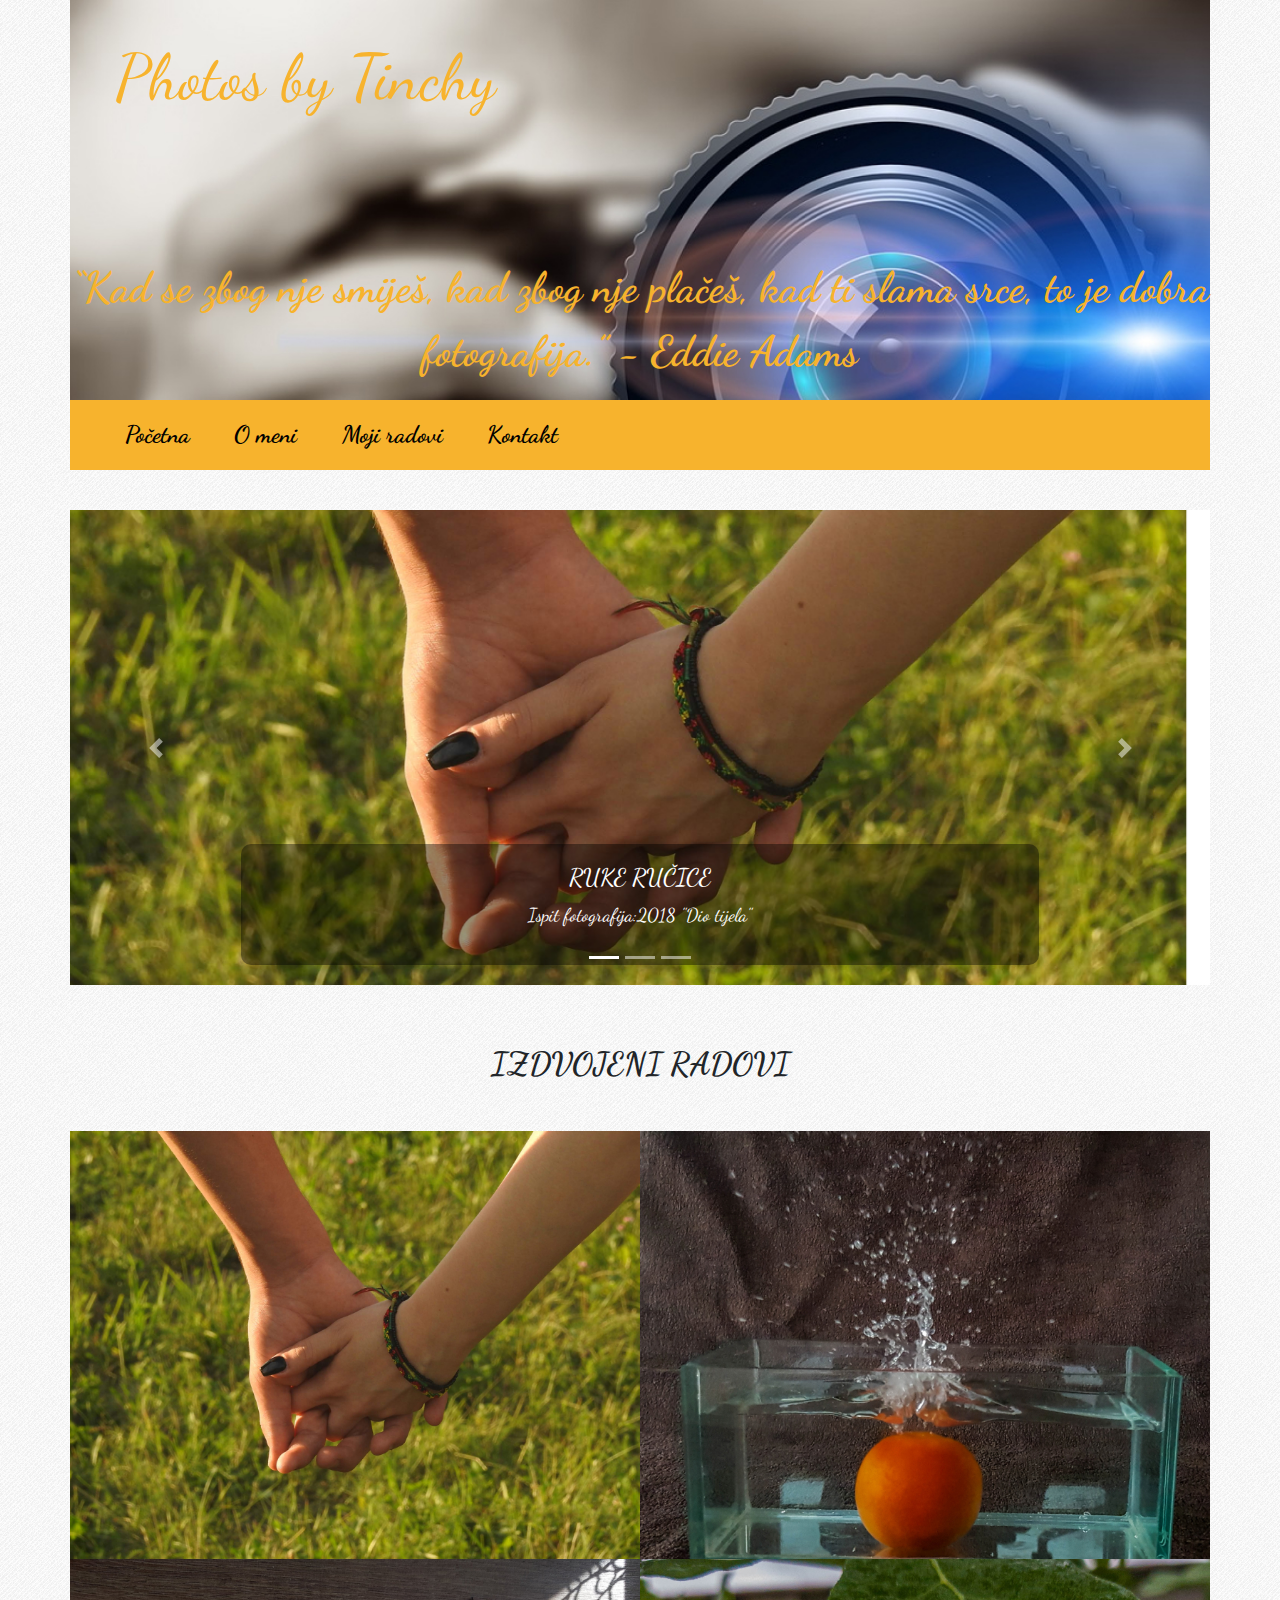
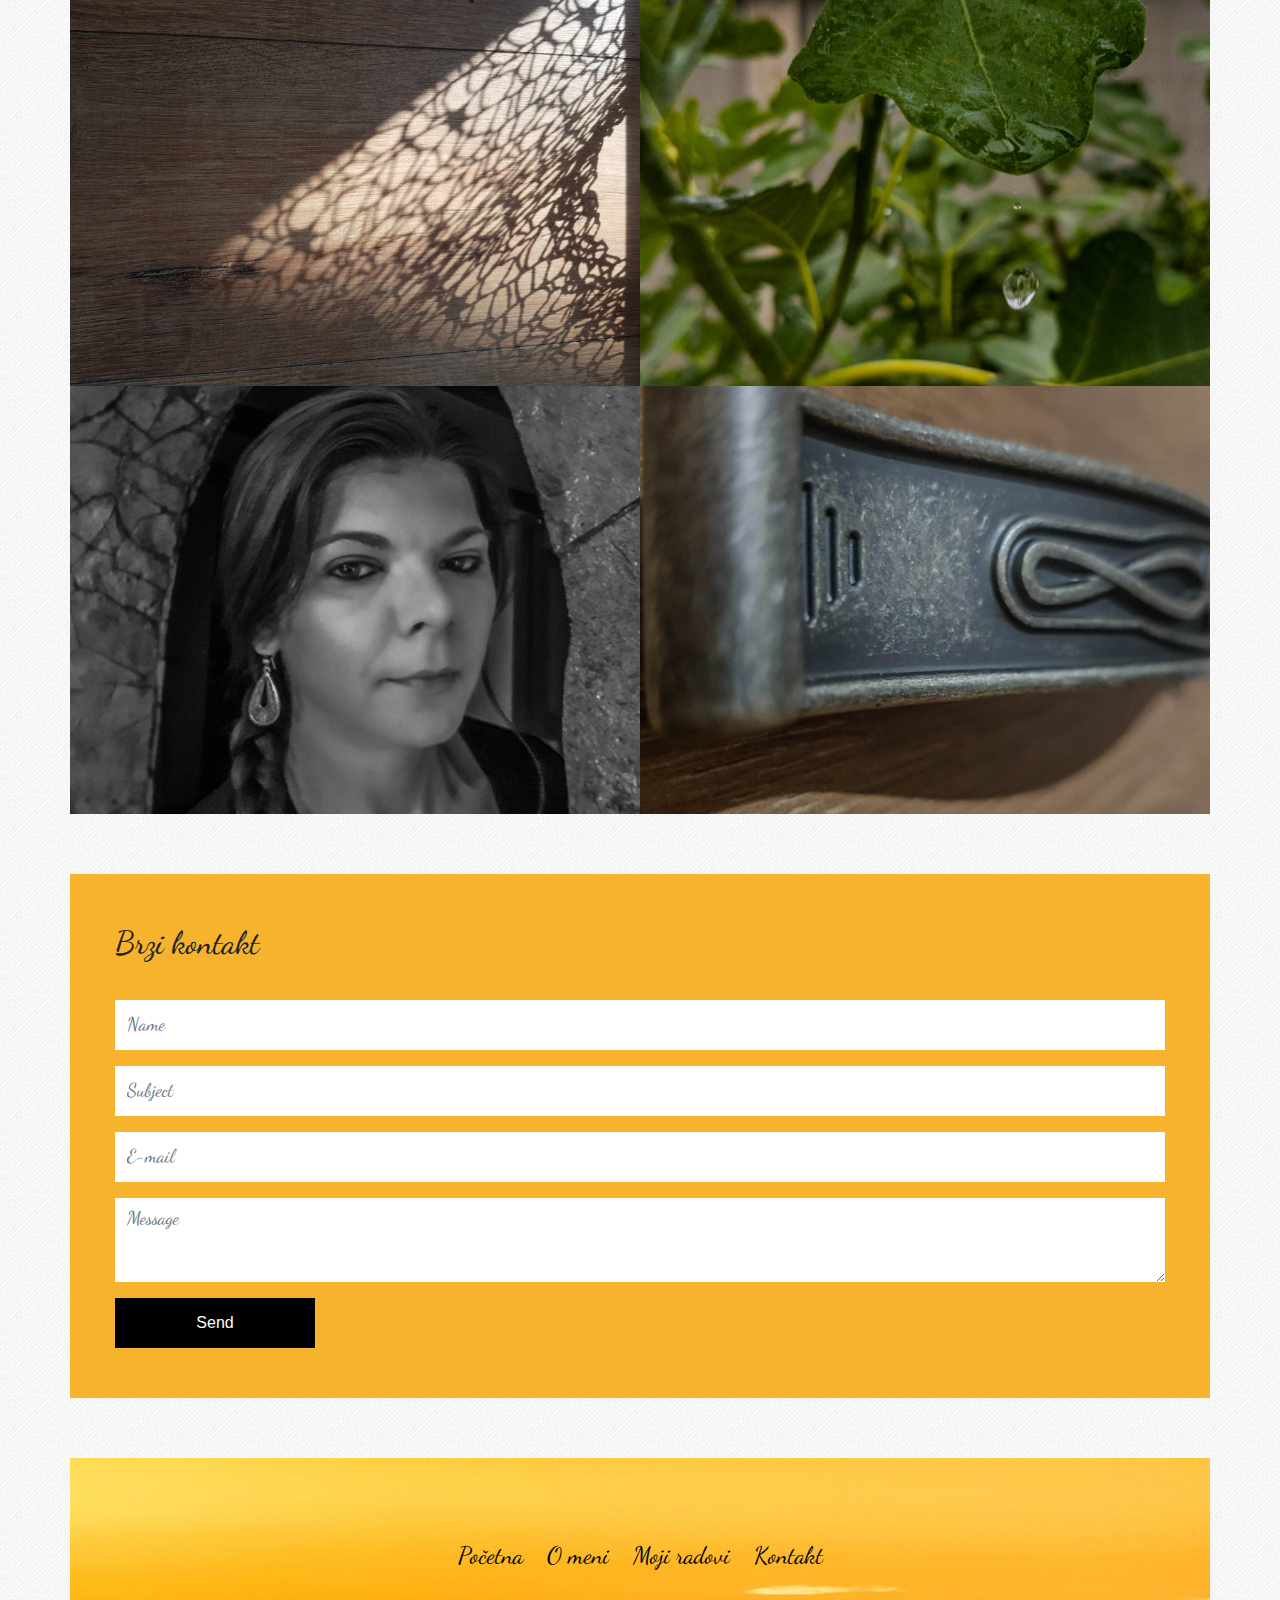
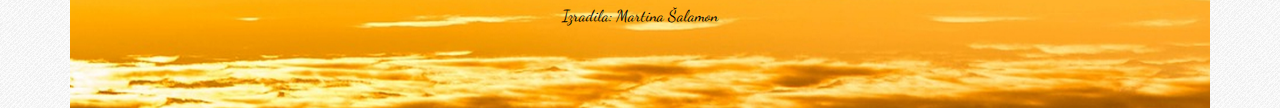
<file: index.html>
<!doctype html>
<html lang="hr">
	<head>
		<meta charset="utf-8">
		<meta name="viewport" content="width=device-width, initial-scale=1, shrink-to-fit=no">
		<title>Photos by Tinchy</title>
		<link rel="stylesheet" href="bootstrap/bootstrap.min.css">		
		<link href="https://fonts.googleapis.com/css?family=Dancing+Script" rel="stylesheet">
		<link rel="stylesheet" href="https://use.fontawesome.com/releases/v5.5.0/css/all.css">
		<link rel="stylesheet" href="lightbox/css/lightbox.css">
		<link rel="stylesheet" href="style.css">
	</head>
	<body>
		<div class="container">			
			<!-- ************** Zaglavlje / početak ************** -->
			<div class="row zaglavlje">
				<div class="col">
					<a href="index.html">Photos by Tinchy</a>
					<p>“Kad se zbog nje smiješ, kad zbog nje plačeš, kad ti slama srce, to je dobra fotografija.” - Eddie Adams</p>
				</div>
			</div>
			<!-- ************** Zaglavlje / kraj ************** -->
			
			<!-- ************** Navigacija / početak ************** -->
			<div class="row navigacija">
				<div class="col">
					<div class="hamburger">
						<span class="fas fa-bars"></span>
					</div>
					<ul class="main-menu">
						<li><a href="index.html">Početna</a></li>
						<li><a href="o_meni.html">O meni</a></li>
						<li><a href="moji_radovi.html">Moji radovi</a></li>
						<li><a href="kontakt.html">Kontakt</a></li>
					</ul>
				</div>
			</div>
			<!-- ************** Navigacija / kraj ************** -->

			<!-- ************** Carousel / početak ************** -->
			<div class="row slider">
				<div class="col">
					<div id="carouselIndicators" class="carousel slide carousel-fade" data-ride="carousel">
						<ol class="carousel-indicators">
							<!-- ************** Indikatori / početak ************** -->
							<li data-target="#carouselIndicators" data-slide-to="0" class="active"></li>
							<li data-target="#carouselIndicators" data-slide-to="1"></li>
							<li data-target="#carouselIndicators" data-slide-to="2"></li>
							<!-- ************** Indikatori / kraj ************** -->
						</ol>
						<div class="carousel-inner">
							<!-- ************** Slideovi / početak ************** -->
							<div class="carousel-item active">
								<img class="d-block w-100" src="slike/slika1_slider.jpg" alt="Prvi slide">
								<div class="carousel-caption d-none d-md-block">
									<h2>Ruke ručice</h2>
									<p>Ispit fotografija:2018 "Dio tijela"</p>
								</div>
							</div>
							<div class="carousel-item">
								<img class="d-block w-100" src="slike/slika2_slider.jpg" alt="Drugi slide">
								<div class="carousel-caption d-none d-md-block">
									<h2>Voda i pradajz</h2>
									<p>Ispit fotografija:2018 "Pokret"</p>
								</div>
							</div>
							<div class="carousel-item">
								<img class="d-block w-100" src="slike/slika3_slider.jpg" alt="Treći slide">
								<div class="carousel-caption d-none d-md-block">
									<h2>Svjetlo</h2>
									<p>Ispit fotografija:2018 "Svjetlo"</p>
								</div>
							</div>							
							<!-- ************** Slideovi / kraj ************** -->
						</div>
						<a class="carousel-control-prev" href="#carouselIndicators" role="button" data-slide="prev">
							<span class="carousel-control-prev-icon" aria-hidden="true"></span>						
						</a>
						<a class="carousel-control-next" href="#carouselIndicators" role="button" data-slide="next">
							<span class="carousel-control-next-icon" aria-hidden="true"></span>						
						</a>
					</div>
				</div>
			</div>
			<!-- ************** Carousel / kraj ************** -->

			<!-- ************** Galerija / početak ************** -->
			<div class="row galerija">
				<div class="col-12">
					<h1>Izdvojeni radovi</h1>
				</div>
				
				<!-- ************** Prva slika / početak ************** -->
				<div class="col-12 col-md-6 slika">
					<div class="maska">
						<p>
							<a href="slike/slika1_velika.jpg" data-lightbox="galerija" class="naziv-rada">Ruke ručice</a>
							<a href="" class="kategorija">Ispit 2018</a>
						</p>
					</div>
					<img src="slike/slika1_mala.jpg" class="img-fluid">
				</div>
				<!-- ************** Prva slika / kraj ************** -->
				
				<!-- ************** Druga slika / početak ************** -->
				<div class="col-12 col-md-6 slika">
					<div class="maska">
						<p>
							<a href="slike/slika2_velika.jpg" data-lightbox="galerija" class="naziv-rada">Voda i paradajz</a>
							<a href="" class="kategorija">Ispit 2018</a>						
						</p>
					</div>
					<img src="slike/slika2_mala.jpg" class="img-fluid">
				</div>
				<!-- ************** Druga slika / kraj ************** -->
				
				<!-- ************** Treća slika / početak ************** -->
				<div class="col-12 col-md-6 slika">
					<div class="maska">
						<p>
							<a href="slike/slika3_velika.jpg" data-lightbox="galerija" class="naziv-rada">Svjetlo</a>
							<a href="" class="kategorija">Ispit 2018</a>
						</p>
					</div>
					<img src="slike/slika3_mala.jpg" class="img-fluid">
				</div>
				<!-- ************** Treća slika / kraj ************** -->
				
				
				<!-- ************** Četvrta slika / početak ************** -->
				<div class="col-12 col-md-6 slika">
					<div class="maska">
						<p>
							<a href="slike/slika4_velika.jpg" data-lightbox="galerija" class="naziv-rada">Smokva na kiši</a>
							<a href="" class="kategorija">Ispit 2018</a>
						</p>
					</div>
					<img src="slike/slika4_mala.jpg" class="img-fluid">
				</div>
				<!-- ************** Četvrta slika / kraj ************** -->
				
				<!-- ************** Peta slika / početak ************** -->
				<div class="col-12 col-md-6 slika">
					<div class="maska">
						<p>
							<a href="slike/slika5_velika.jpg" data-lightbox="galerija" class="naziv-rada">Ja, ja i moja malenkost</a>
							<a href="" class="kategorija">Ispit 2018</a>
						</p>
					</div>
					<img src="slike/slika5_mala.jpg" class="img-fluid">
				</div>
				<!-- ************** Peta slika / kraj ************** -->
				
				<!-- ************** Šesta slika / početak ************** -->
				<div class="col-12 col-md-6 slika">
					<div class="maska">
						<p>
							<a href="slike/slika6_velika.jpg" data-lightbox="galerija" class="naziv-rada">Blizu</a>
							<a href="" class="kategorija">Ispit 2018</a>
						</p>
					</div>
					<img src="slike/slika6_mala.jpg" class="img-fluid">
				</div>
				<!-- ************** Šesta slika / kraj ************** -->
			</div>
			<!-- ************** Galerija / kraj ************** -->
			
			<!-- ************** Kontakt / početak ************** -->
			<div class="row kontakt">
				<div class="col">
					<h1>Brzi kontakt</h1>
					<form action="" method="post">
						<div class="form-group">							
							<input type="text" class="form-control" id="name" placeholder="Name">
						</div>
						<div class="form-group">							
							<input type="text" class="form-control" id="subject" placeholder="Subject">
						</div>	
						<div class="form-group">							
							<input type="email" class="form-control" id="e-mail" placeholder="E-mail">
						</div>				
						<div class="form-group">
							<textarea class="form-control" id="message" rows="3" placeholder="Message"></textarea>
						</div>
						<button type="submit" class="btn btn-primary">Send</button>
					</form>
				</div>
			</div>
			<!-- ************** Kontakt / kraj ************** -->
		
			<!-- ************** Footer / početak ************** -->
			<div class="row footer">
				<div class="col">
					<div class="footer-content">
						<ul>
							<li><a href="index.html">Početna</a></li>
							<li><a href="o_meni.html">O meni</a></li>
							<li><a href="moji_radovi.html">Moji radovi</a></li>
							<li><a href="kontakt.html">Kontakt</a></li>
						</ul>
						<p>Izradila: Martina Šalamon</p>
					</div>
				</div>
			</div>
			<!-- ************** Footer / kraj ************** -->
		</div>
		<script src="bootstrap/jquery.min.js"></script>
		<script src="bootstrap/popper.min.js"></script>
		<script src="bootstrap/bootstrap.min.js"></script>
		<script src="lightbox/js/lightbox.js"></script>
		<script>
			$('.hamburger').click(function(){
				$('.main-menu').slideToggle();
			});
		</script>
	</body>
</html>
</file>
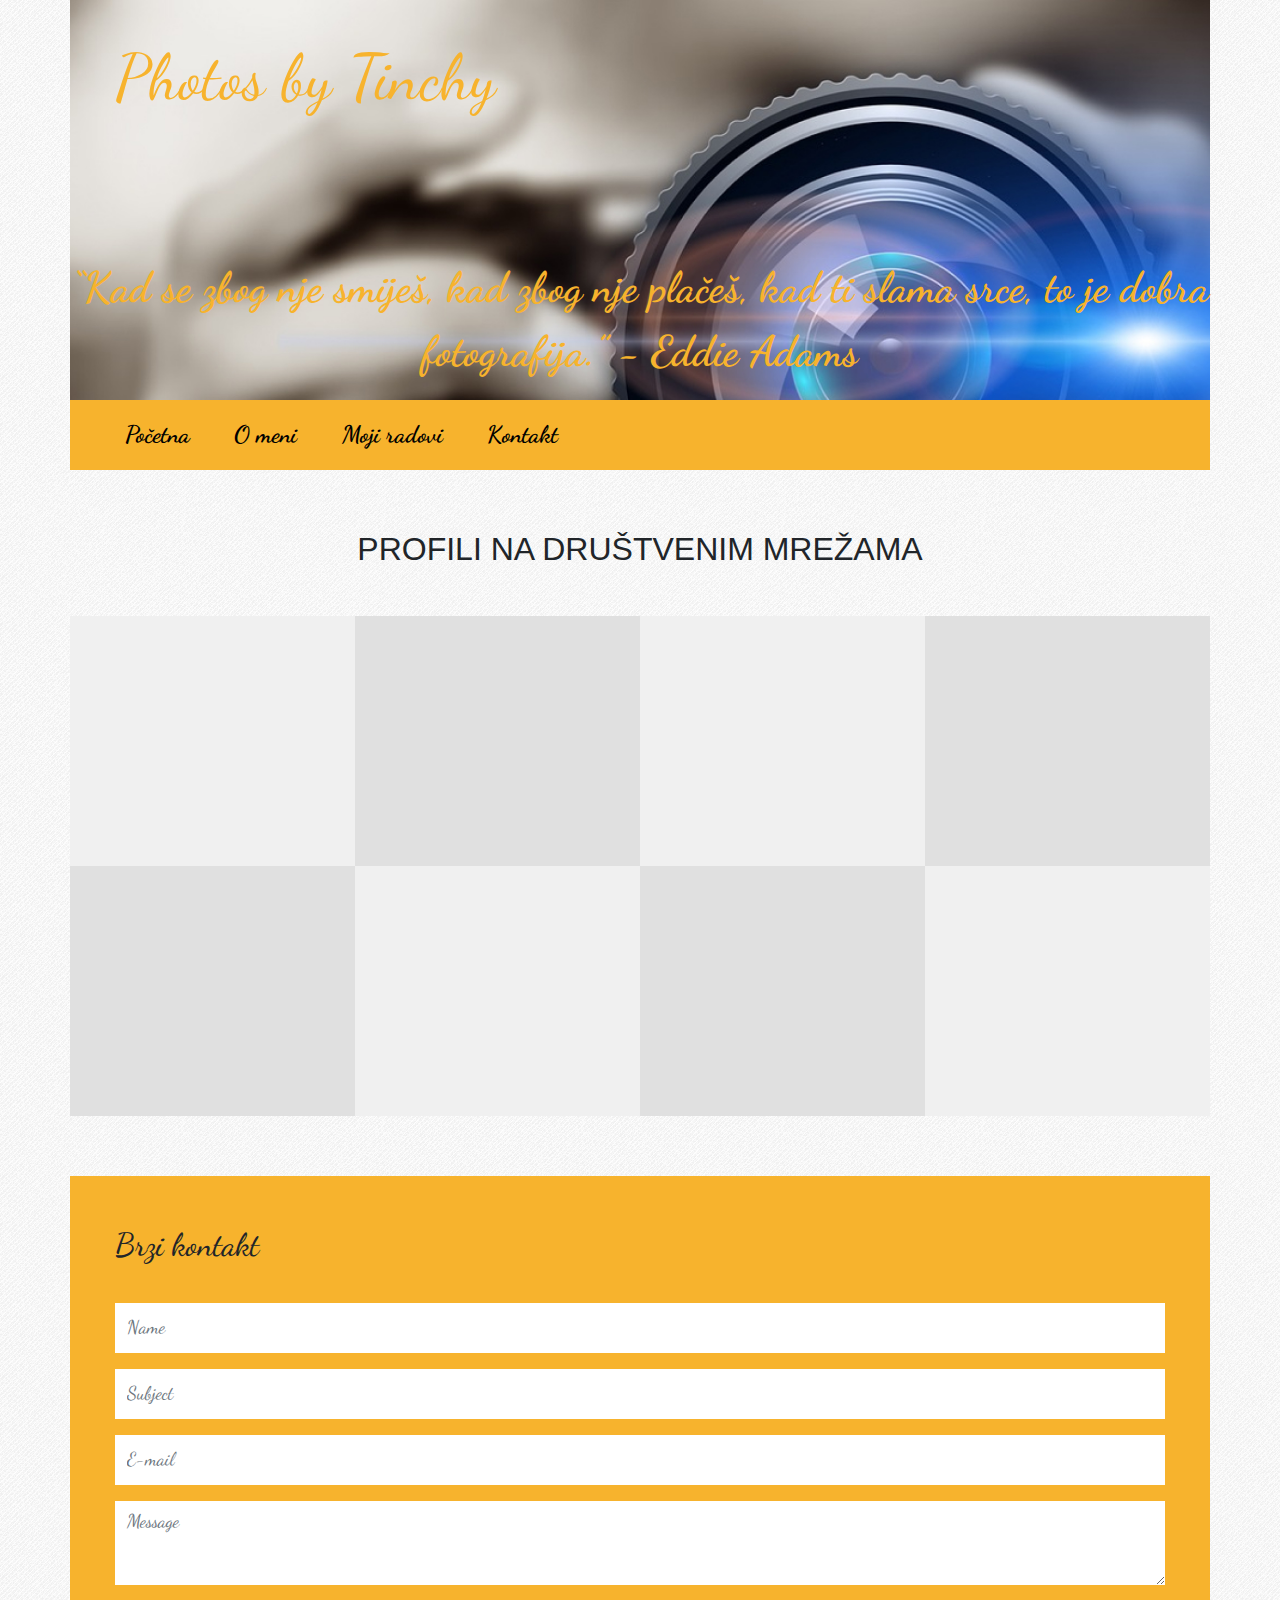
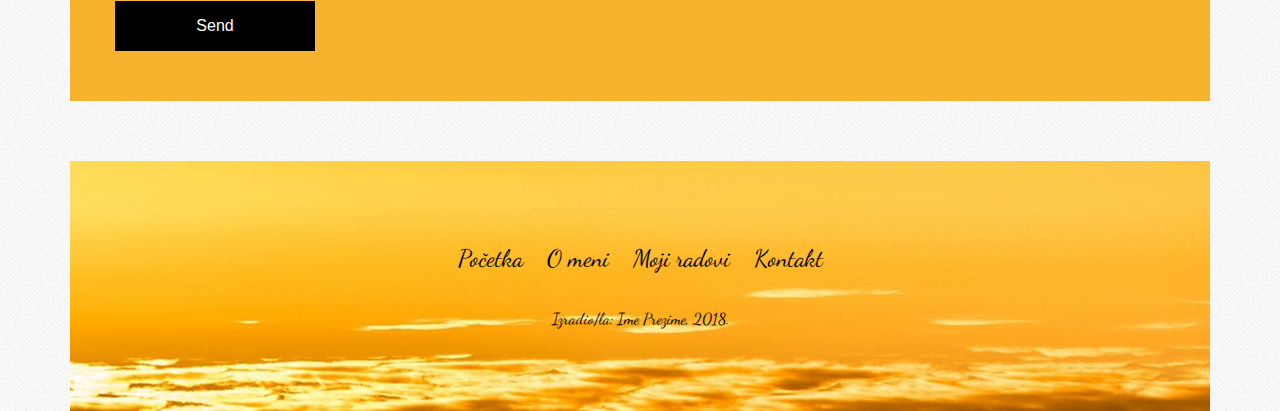
<file: kontakt.html>
<!doctype html>
<html lang="hr">
	<head>
		<meta charset="utf-8">
		<meta name="viewport" content="width=device-width, initial-scale=1, shrink-to-fit=no">
		<title>Photos by Tinchy</title>
		<link rel="stylesheet" href="bootstrap/bootstrap.min.css">		
		<link href="https://fonts.googleapis.com/css?family=Dancing+Script" rel="stylesheet">
		<link rel="stylesheet" href="https://use.fontawesome.com/releases/v5.5.0/css/all.css">
		<link rel="stylesheet" href="lightbox/css/lightbox.css">
		<link rel="stylesheet" href="style.css">
	</head>
	<body>
		<div class="container">			
			<!-- ************** Zaglavlje / početak ************** -->
			<div class="row zaglavlje">
				<div class="col">
					<a href="index.html">Photos by Tinchy</a>
					<p>“Kad se zbog nje smiješ, kad zbog nje plačeš, kad ti slama srce, to je dobra fotografija.” - Eddie Adams</p>
				</div>
			</div>
			<!-- ************** Zaglavlje / kraj ************** -->
			
			<!-- ************** Navigacija / početak ************** -->
			<div class="row navigacija">
				<div class="col">
					<div class="hamburger">
						<span class="fas fa-bars"></span>
					</div>
					<ul class="main-menu">
						<li><a href="index.html">Početna</a></li>
						<li><a href="o_meni.html">O meni</a></li>
						<li><a href="moji_radovi.html">Moji radovi</a></li>
						<li><a href="kontakt.html">Kontakt</a></li>
					</ul>
				</div>
			</div>
			<!-- ************** Navigacija / kraj ************** -->

			<!-- ************** Društvene mreže / početak ************** -->			
			<div class="row social-profiles">
				<div class="col-12">
					<h1>Profili na društvenim mrežama</h1>
				</div>
				<div class="col-md-3 social-profile svijetlo-siva"><p><a href="#"><span class="socicon-facebook"></span></a></p></div>			
				<div class="col-md-3 social-profile tamno-siva"><p><a href="#"><span class="socicon-twitter"></span></a></p></div>			
				<div class="col-md-3 social-profile svijetlo-siva"><p><a href="#"><span class="socicon-instagram"></span></a></p></div>
				<div class="col-md-3 social-profile tamno-siva"><p><a href="#"><span class="socicon-googleplus"></span></a></p></div>
				<div class="col-md-3 social-profile tamno-siva"><p><a href="#"><span class="socicon-dribbble"></span></a></p></div>		
				<div class="col-md-3 social-profile svijetlo-siva"><p><a href="#"><span class="socicon-behance"></span></a></p></div>			
				<div class="col-md-3 social-profile tamno-siva"><p><a href="#"><span class="socicon-linkedin"></span></a></p></div>
				<div class="col-md-3 social-profile svijetlo-siva"><p><a href="#"><span class="socicon-vimeo"></span></a></p></div>			
			</div>
			
			<!-- ************** Društvene mreže / kraj ************** -->
			
			<!-- ************** Kontakt / početak ************** -->
			<div class="row kontakt">
				<div class="col">
					<h1>Brzi kontakt</h1>
					<form action="" method="post">
						<div class="form-group">							
							<input type="text" class="form-control" id="name" placeholder="Name">
						</div>
						<div class="form-group">							
							<input type="text" class="form-control" id="subject" placeholder="Subject">
						</div>	
						<div class="form-group">							
							<input type="email" class="form-control" id="e-mail" placeholder="E-mail">
						</div>				
						<div class="form-group">
							<textarea class="form-control" id="message" rows="3" placeholder="Message"></textarea>
						</div>
						<button type="submit" class="btn btn-primary">Send</button>
					</form>
				</div>
			</div>
			<!-- ************** Kontakt / kraj ************** -->
		
			<!-- ************** Footer / početak ************** -->
			<div class="row footer">
				<div class="col">
					<div class="footer-content">
						<ul>
							<li><a href="index.html">Početka</a></li>
							<li><a href="o_meni.html">O meni</a></li>
							<li><a href="moji_radovi.html">Moji radovi</a></li>
							<li><a href="kontakt.html">Kontakt</a></li>
						</ul>
						<p>Izradio/la: Ime Prezime, 2018.</p>
					</div>
				</div>
			</div>
			<!-- ************** Footer / kraj ************** -->
		</div>
		<script src="bootstrap/jquery.min.js"></script>
		<script src="bootstrap/popper.min.js"></script>
		<script src="bootstrap/bootstrap.min.js"></script>
		<script src="lightbox/js/lightbox.js"></script>
		<script>
			$('.hamburger').click(function(){
				$('.main-menu').slideToggle();
			});
		</script>
	</body>
</html>
</file>
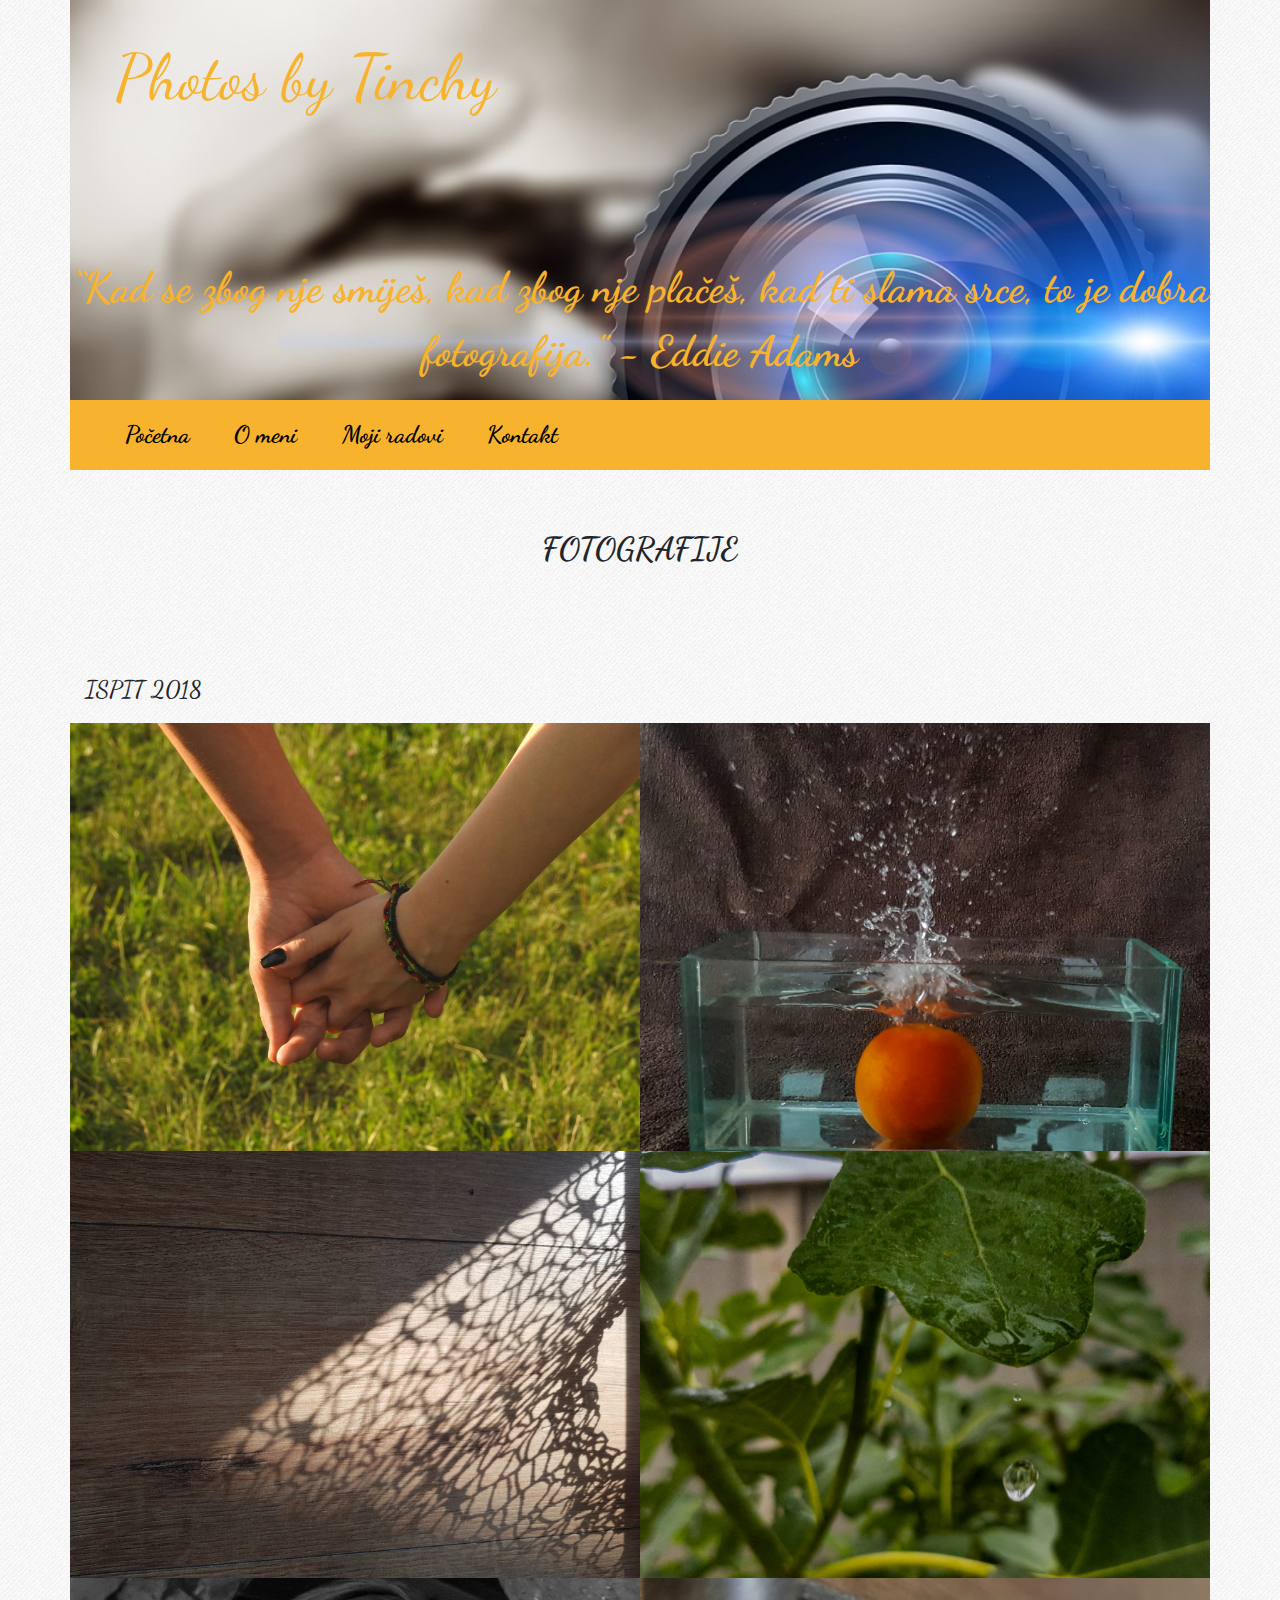
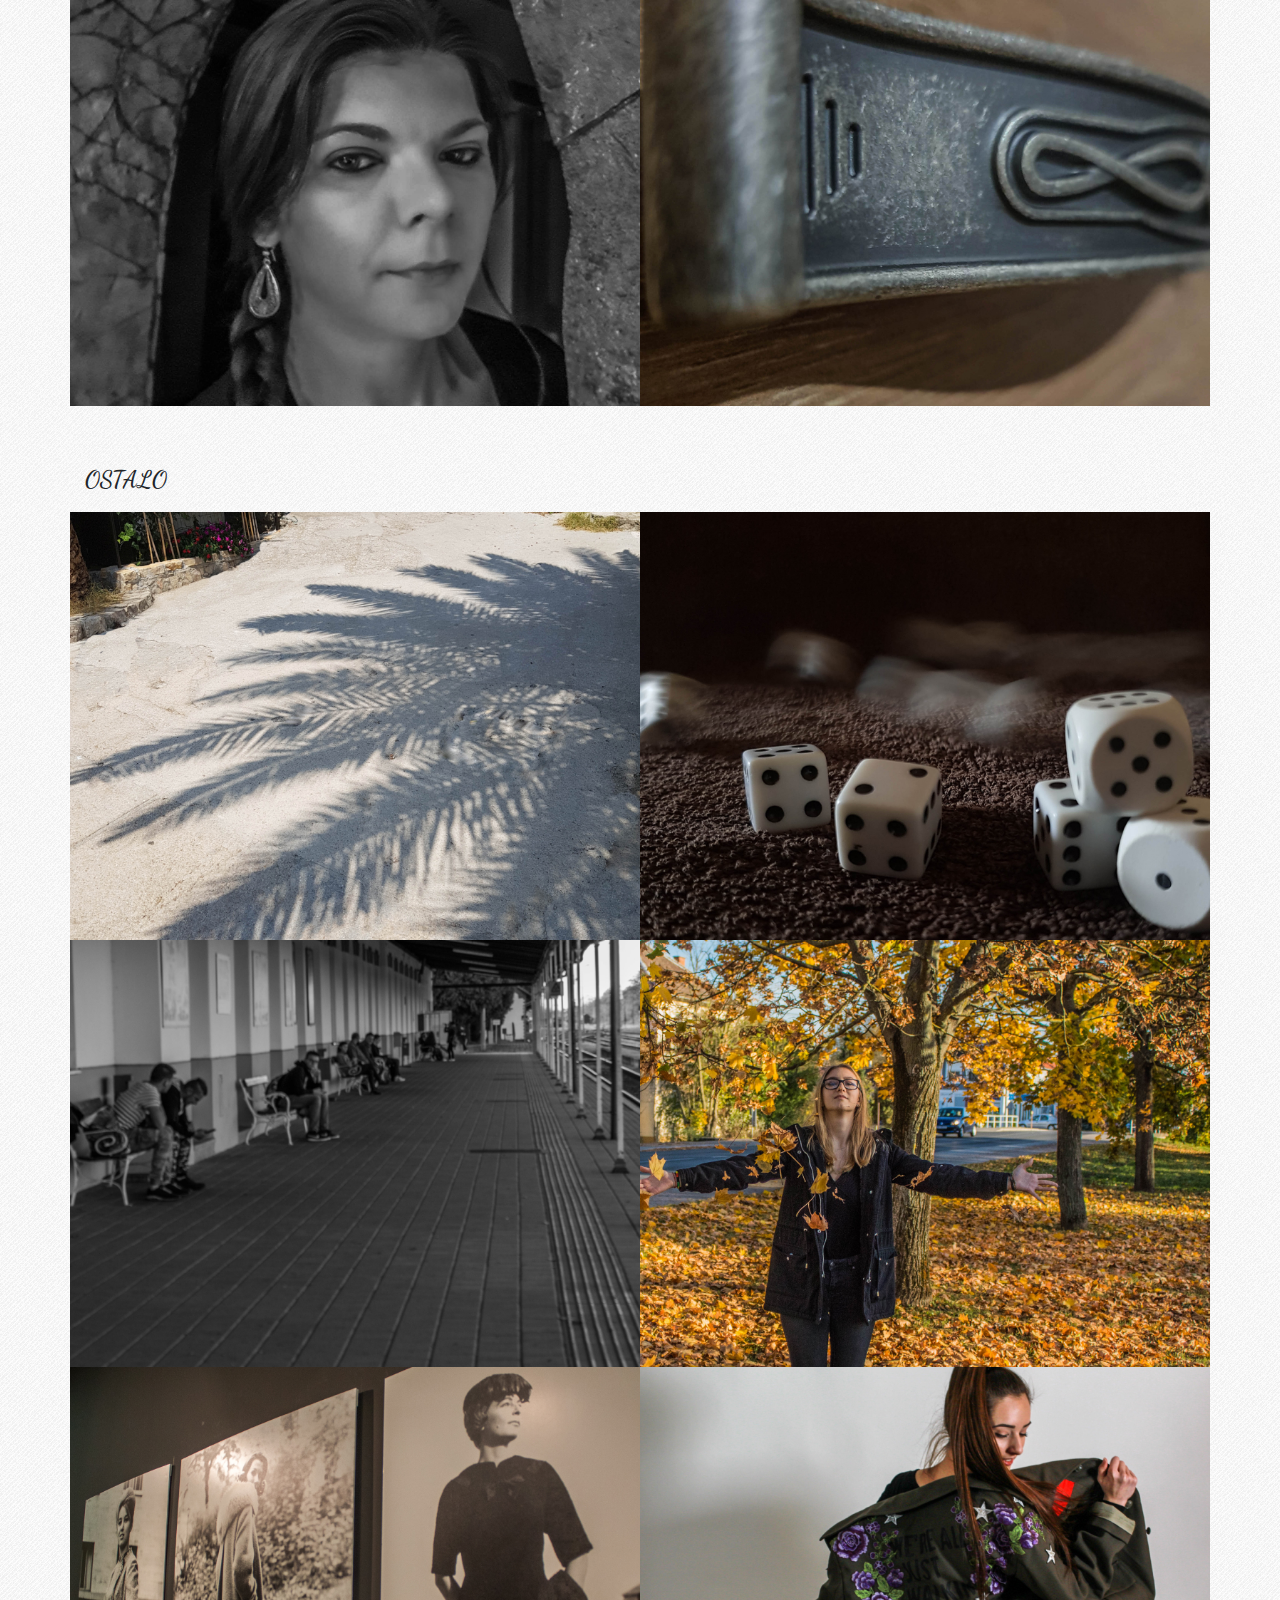
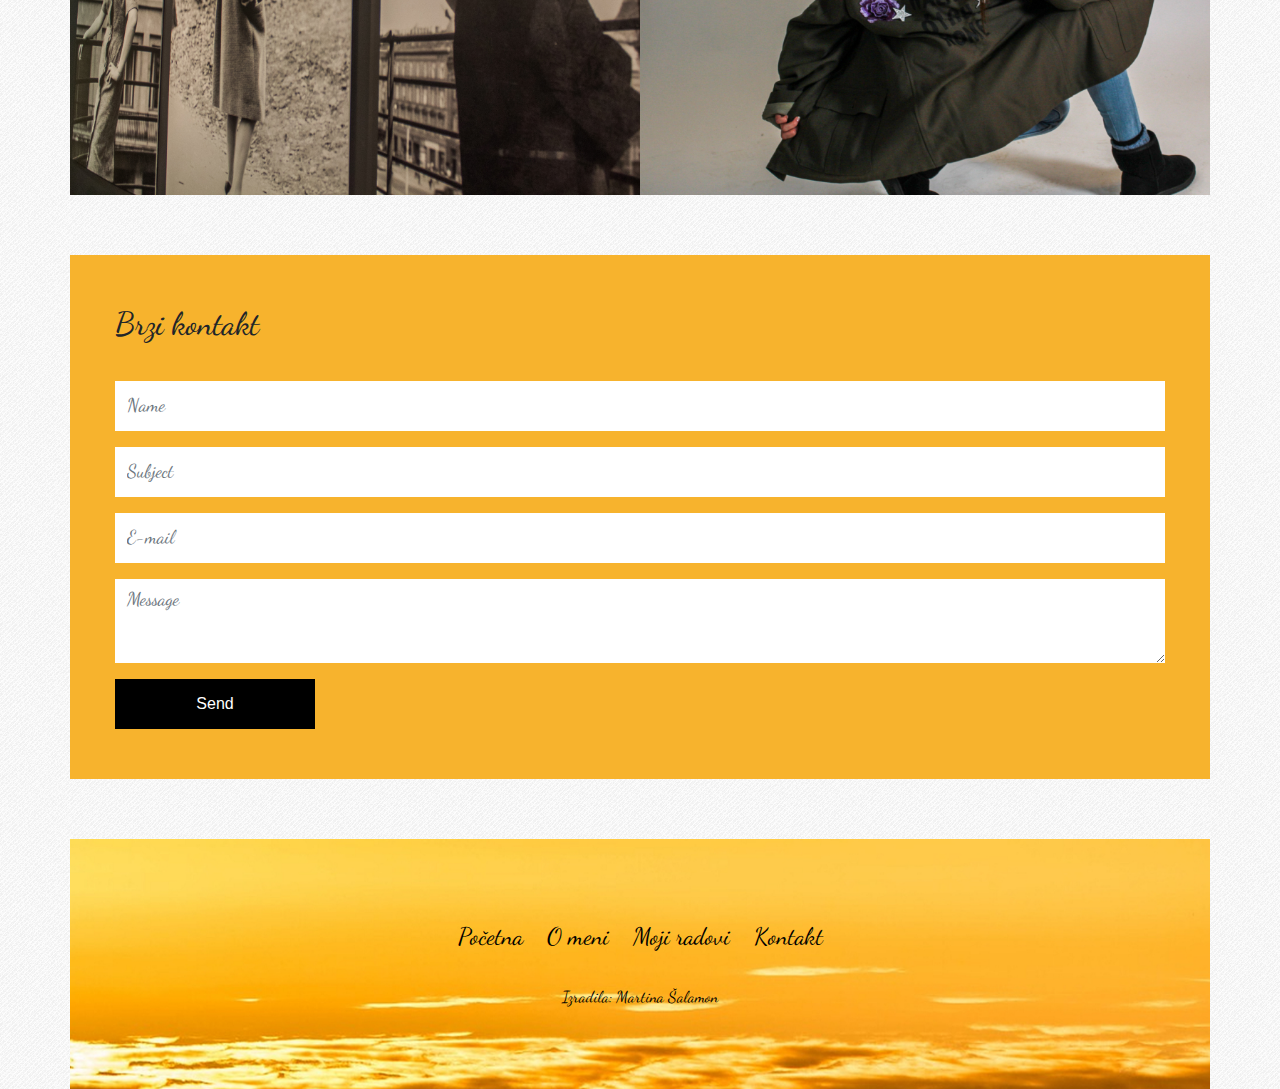
<file: moji_radovi.html>
<!doctype html>
<html lang="hr">
	<head>
		<meta charset="utf-8">
		<meta name="viewport" content="width=device-width, initial-scale=1, shrink-to-fit=no">
		<title>Photos by Tinchy</title>
		<link rel="stylesheet" href="bootstrap/bootstrap.min.css">		
		<link href="https://fonts.googleapis.com/css?family=Dancing+Script" rel="stylesheet">
		<link rel="stylesheet" href="https://use.fontawesome.com/releases/v5.5.0/css/all.css">
		<link rel="stylesheet" href="lightbox/css/lightbox.css">
		<link rel="stylesheet" href="style.css">
	</head>
	<body>
		<div class="container">			
			<!-- ************** Zaglavlje / početak ************** -->
			<div class="row zaglavlje">
				<div class="col">
					<a href="index.html">Photos by Tinchy</a>
					<p>“Kad se zbog nje smiješ, kad zbog nje plačeš, kad ti slama srce, to je dobra fotografija.” - Eddie Adams</p>
				</div>
			</div>
			<!-- ************** Zaglavlje / kraj ************** -->
			
			<!-- ************** Navigacija / početak ************** -->
			<div class="row navigacija">
				<div class="col">
					<div class="hamburger">
						<span class="fas fa-bars"></span>
					</div>
					<ul class="main-menu">
						<li><a href="index.html">Početna</a></li>
						<li><a href="o_meni.html">O meni</a></li>
						<li><a href="moji_radovi.html">Moji radovi</a></li>
						<li><a href="kontakt.html">Kontakt</a></li>
					</ul>
				</div>
			</div>
			<!-- ************** Navigacija / kraj ************** -->
									
			<!-- ************** Galerija / početak ************** -->
			<div class="row galerija">
				<div class="col-12">
					<h1>Fotografije</h1>
					<h2>Ispit 2018</h2>
				</div>
				
				<!-- ************** Prva slika / početak ************** -->
				<div class="col-12 col-md-6 slika">
					<div class="maska">
						<p>
							<a href="slike/slika1_velika.jpg" data-lightbox="galerija" class="naziv-rada">Ruke ručice</a>
						</p>
					</div>
					<img src="slike/slika1_mala.jpg" class="img-fluid">
				</div>
				<!-- ************** Prva slika / kraj ************** -->
				
				<!-- ************** Druga slika / početak ************** -->
				<div class="col-12 col-md-6 slika">
					<div class="maska">
						<p>
							<a href="slike/slika2_velika.jpg" data-lightbox="galerija" class="naziv-rada">Voda i paradajz</a>										
						</p>
					</div>
					<img src="slike/slika2_mala.jpg" class="img-fluid">
				</div>
				<!-- ************** Druga slika / kraj ************** -->
				
				<!-- ************** Treća slika / početak ************** -->
				<div class="col-12 col-md-6 slika">
					<div class="maska">
						<p>
							<a href="slike/slika3_velika.jpg" data-lightbox="galerija" class="naziv-rada">Svjetlo</a>							
						</p>
					</div>
					<img src="slike/slika3_mala.jpg" class="img-fluid">
				</div>
				<!-- ************** Treća slika / kraj ************** -->
				
				
				<!-- ************** Četvrta slika / početak ************** -->
				<div class="col-12 col-md-6 slika">
					<div class="maska">
						<p>
							<a href="slike/slika4_velika.jpg" data-lightbox="galerija" class="naziv-rada">Smokva na kiši</a>							
						</p>
					</div>
					<img src="slike/slika4_mala.jpg" class="img-fluid">
				</div>
				<!-- ************** Četvrta slika / kraj ************** -->		
				
				
				<!-- ************** Peta slika / početak ************** -->
				<div class="col-12 col-md-6 slika">
					<div class="maska">
						<p>
							<a href="slike/slika5_velika.jpg" data-lightbox="galerija" class="naziv-rada">Ja, ja i moja malenkost</a>							
						</p>
					</div>
					<img src="slike/slika5_mala.jpg" class="img-fluid">
				</div>
				<!-- ************** Peta slika / kraj ************** -->		
				
				
				
				<!-- ************** Šesta slika / početak ************** -->
				<div class="col-12 col-md-6 slika">
					<div class="maska">
						<p>
							<a href="slike/slika6_velika.jpg" data-lightbox="galerija" class="naziv-rada">Blizu</a>							
						</p>
					</div>
					<img src="slike/slika6_mala.jpg" class="img-fluid">
				</div>
				<!-- ************** Peta slika / kraj ************** -->	
				
			</div>
			<!-- ************** Galerija / kraj ************** -->
			<div class="row galerija">
				<div class="col-12">
					<h3>Ostalo</h3>
				</div>
				
				<!-- ************** Prva slika / početak ************** -->
				<div class="col-12 col-md-6 slika">
					<div class="maska">
						<p>
							<a href="slike/slika7_velika.jpg" data-lightbox="galerija" class="naziv-rada">Sjena</a>
						</p>
					</div>
					<img src="slike/slika7_mala.jpg" class="img-fluid">
				</div>
				<!-- ************** Prva slika / kraj ************** -->
				
				<!-- ************** Druga slika / početak ************** -->
				<div class="col-12 col-md-6 slika">
					<div class="maska">
						<p>
							<a href="slike/slika8_velika.jpg" data-lightbox="galerija" class="naziv-rada">Kocka je bačena</a>										
						</p>
					</div>
					<img src="slike/slika8_mala.jpg" class="img-fluid">
				</div>
				<!-- ************** Druga slika / kraj ************** -->
				
				<!-- ************** Treća slika / početak ************** -->
				<div class="col-12 col-md-6 slika">
					<div class="maska">
						<p>
							<a href="slike/slika9_velika.jpg" data-lightbox="galerija" class="naziv-rada">Čekamo, mi samo čekamo</a>							
						</p>
					</div>
					<img src="slike/slika9_mala.jpg" class="img-fluid">
				</div>
				<!-- ************** Treća slika / kraj ************** -->
				
				
				<!-- ************** Četvrta slika / početak ************** -->
				<div class="col-12 col-md-6 slika">
					<div class="maska">
						<p>
							<a href="slike/slika10_velika.jpg" data-lightbox="galerija" class="naziv-rada">Kad se Ana igra</a>							
						</p>
					</div>
					<img src="slike/slika10_mala.jpg" class="img-fluid">
				</div>
				<!-- ************** Četvrta slika / kraj ************** -->		
				
				
				<!-- ************** Peta slika / početak ************** -->
				<div class="col-12 col-md-6 slika">
					<div class="maska">
						<p>
							<a href="slike/slika11_velika.jpg" data-lightbox="galerija" class="naziv-rada">Varteks stoljeće</a>							
						</p>
					</div>
					<img src="slike/slika11_mala.jpg" class="img-fluid">
				</div>
				<!-- ************** Peta slika / kraj ************** -->		
				
				
				
				<!-- ************** Šesta slika / početak ************** -->
				<div class="col-12 col-md-6 slika">
					<div class="maska">
						<p>
							<a href="slike/slika12_velika.jpg" data-lightbox="galerija" class="naziv-rada">Ivana u điru</a>							
						</p>
					</div>
					<img src="slike/slika12_mala.jpg" class="img-fluid">
				</div>
				<!-- ************** Peta slika / kraj ************** -->	
				
			</div>
			<!-- ************** Galerija / kraj ************** -->	
			
			
			
			
						
			<!-- ************** Kontakt / početak ************** -->
			<div class="row kontakt">
				<div class="col">
					<h1>Brzi kontakt</h1>
					<form action="" method="post">
						<div class="form-group">							
							<input type="text" class="form-control" id="name" placeholder="Name">
						</div>
						<div class="form-group">							
							<input type="text" class="form-control" id="subject" placeholder="Subject">
						</div>	
						<div class="form-group">							
							<input type="email" class="form-control" id="e-mail" placeholder="E-mail">
						</div>				
						<div class="form-group">
							<textarea class="form-control" id="message" rows="3" placeholder="Message"></textarea>
						</div>
						<button type="submit" class="btn btn-primary">Send</button>
					</form>
				</div>
			</div>
			<!-- ************** Kontakt / kraj ************** -->
		
			<!-- ************** Footer / početak ************** -->
			<div class="row footer">
				<div class="col">
					<div class="footer-content">
						<ul>
							<li><a href="index.html">Početna</a></li>
							<li><a href="o_meni.html">O meni</a></li>
							<li><a href="moji_radovi.html">Moji radovi</a></li>
							<li><a href="kontakt.html">Kontakt</a></li>
						</ul>
						<p>Izradila: Martina Šalamon</p>
					</div>
				</div>
			</div>
			<!-- ************** Footer / kraj ************** -->
		</div>
		<script src="bootstrap/jquery.min.js"></script>
		<script src="bootstrap/popper.min.js"></script>
		<script src="bootstrap/bootstrap.min.js"></script>
		<script src="lightbox/js/lightbox.js"></script>
		<script>
			$('.hamburger').click(function(){
				$('.main-menu').slideToggle();
			});
		</script>
	</body>
</html>
</file>
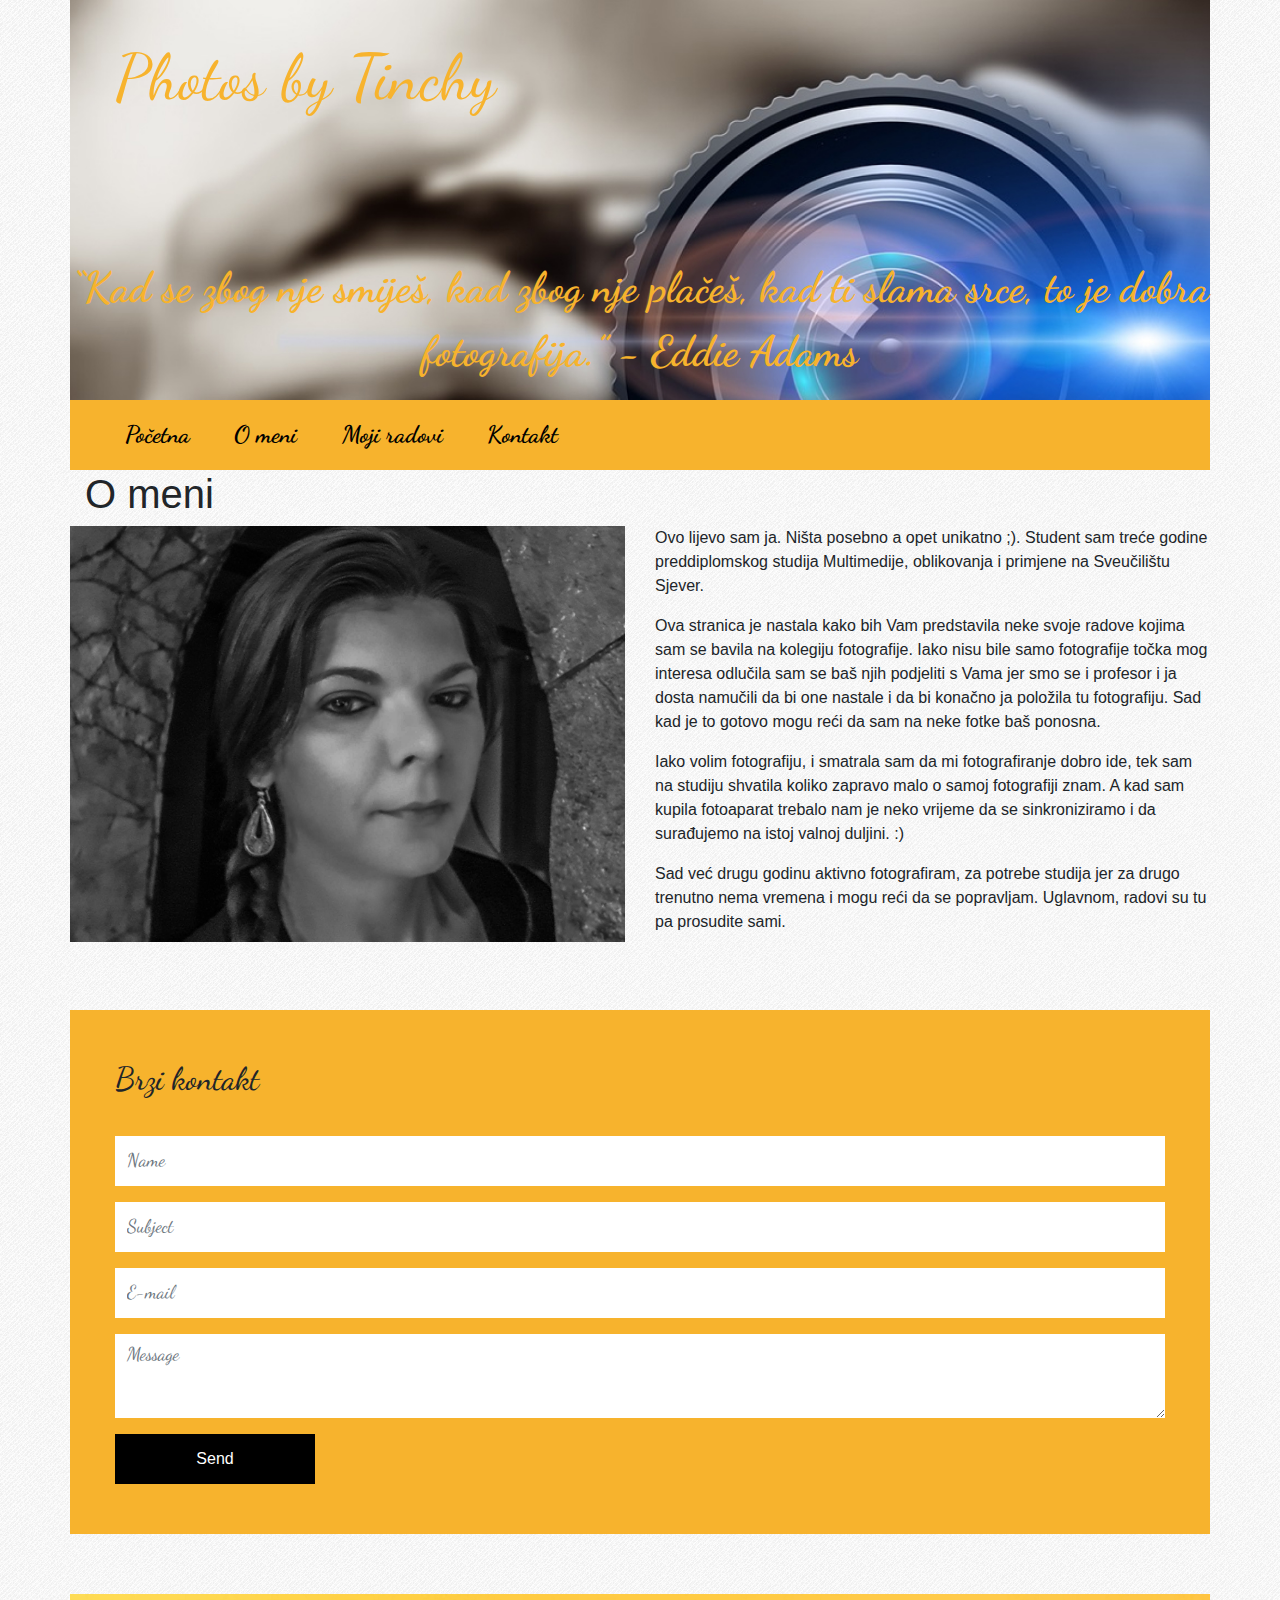
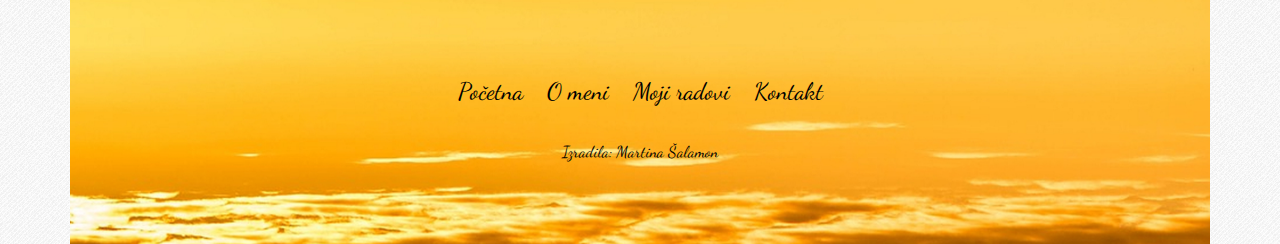
<file: o_meni.html>
<!doctype html>
<html lang="hr">
	<head>
		<meta charset="utf-8">
		<meta name="viewport" content="width=device-width, initial-scale=1, shrink-to-fit=no">
		<title>Photos by Tinchy</title>
		<link rel="stylesheet" href="bootstrap/bootstrap.min.css">		
		<link href="https://fonts.googleapis.com/css?family=Dancing+Script" rel="stylesheet">
		<link rel="stylesheet" href="https://use.fontawesome.com/releases/v5.5.0/css/all.css">
		<link rel="stylesheet" href="lightbox/css/lightbox.css">
		<link rel="stylesheet" href="style.css">
	</head>
	<body>
		<div class="container">			
			<!-- ************** Zaglavlje / početak ************** -->
			<div class="row zaglavlje">
				<div class="col">
					<a href="index.html">Photos by Tinchy</a>
					<p>“Kad se zbog nje smiješ, kad zbog nje plačeš, kad ti slama srce, to je dobra fotografija.” - Eddie Adams</p>
				</div>
			</div>
			<!-- ************** Zaglavlje / kraj ************** -->
			
			<!-- ************** Navigacija / početak ************** -->
			<div class="row navigacija">
				<div class="col">
					<div class="hamburger">
						<span class="fas fa-bars"></span>
					</div>
					<ul class="main-menu">
						<li><a href="index.html">Početna</a></li>
						<li><a href="o_meni.html">O meni</a></li>
						<li><a href="moji_radovi.html">Moji radovi</a></li>
						<li><a href="kontakt.html">Kontakt</a></li>
					</ul>
				</div>
			</div>
			<!-- ************** Navigacija / kraj ************** -->

			<!-- ************** O meni / početak ************** -->
						
			<div class="row o-meni">
				<div class="col-12">
					<h1>O meni</h1>
				</div>
				<div class="row">
					<div class="col-md-6">
						<img src="slike/o_meni.jpg" class="img-fluid">
					</div>				
					<div class="col-md-6">
						<p>Ovo lijevo sam ja. Ništa posebno a opet unikatno ;). Student sam treće godine preddiplomskog studija Multimedije, oblikovanja i primjene na Sveučilištu Sjever.</p>
						<p>Ova stranica je nastala kako bih Vam predstavila neke svoje radove kojima sam se bavila na kolegiju fotografije. Iako nisu bile samo fotografije točka mog interesa odlučila sam se baš njih podjeliti s Vama jer smo se i profesor i ja dosta namučili da bi one nastale i da bi konačno ja položila tu fotografiju. Sad kad je to gotovo mogu reći da sam na neke fotke baš ponosna. </p>
						<p>Iako volim fotografiju, i smatrala sam da mi fotografiranje dobro ide, tek sam na studiju shvatila koliko zapravo malo o samoj fotografiji znam. A kad sam kupila fotoaparat trebalo nam je neko vrijeme da se sinkroniziramo i da surađujemo na istoj valnoj duljini. :)</p>
						<p>Sad već drugu godinu aktivno fotografiram, za potrebe studija jer za drugo trenutno nema vremena i mogu reći da se popravljam. Uglavnom, radovi su tu pa prosudite sami. </p>
					</div>
				</div>
			</div>
			
			
			
			<!-- ************** O meni / kraj ************** -->
			
			<!-- ************** Kontakt / početak ************** -->
			<div class="row kontakt">
				<div class="col">
					<h1>Brzi kontakt</h1>
					<form action="" method="post">
						<div class="form-group">							
							<input type="text" class="form-control" id="name" placeholder="Name">
						</div>
						<div class="form-group">							
							<input type="text" class="form-control" id="subject" placeholder="Subject">
						</div>	
						<div class="form-group">							
							<input type="email" class="form-control" id="e-mail" placeholder="E-mail">
						</div>				
						<div class="form-group">
							<textarea class="form-control" id="message" rows="3" placeholder="Message"></textarea>
						</div>
						<button type="submit" class="btn btn-primary">Send</button>
					</form>
				</div>
			</div>
			<!-- ************** Kontakt / kraj ************** -->
		
			<!-- ************** Footer / početak ************** -->
			<div class="row footer">
				<div class="col">
					<div class="footer-content">
						<ul>
							<li><a href="index.html">Početna</a></li>
							<li><a href="o_meni.html">O meni</a></li>
							<li><a href="moji_radovi.html">Moji radovi</a></li>
							<li><a href="kontakt.html">Kontakt</a></li>
						</ul>
						<p>Izradila: Martina Šalamon</p>
					</div>
				</div>
			</div>
			<!-- ************** Footer / kraj ************** -->
		</div>
		<script src="bootstrap/jquery.min.js"></script>
		<script src="bootstrap/popper.min.js"></script>
		<script src="bootstrap/bootstrap.min.js"></script>
		<script src="lightbox/js/lightbox.js"></script>
		<script>
			$('.hamburger').click(function(){
				$('.main-menu').slideToggle();
			});
		</script>
	</body>
</html>
</file>
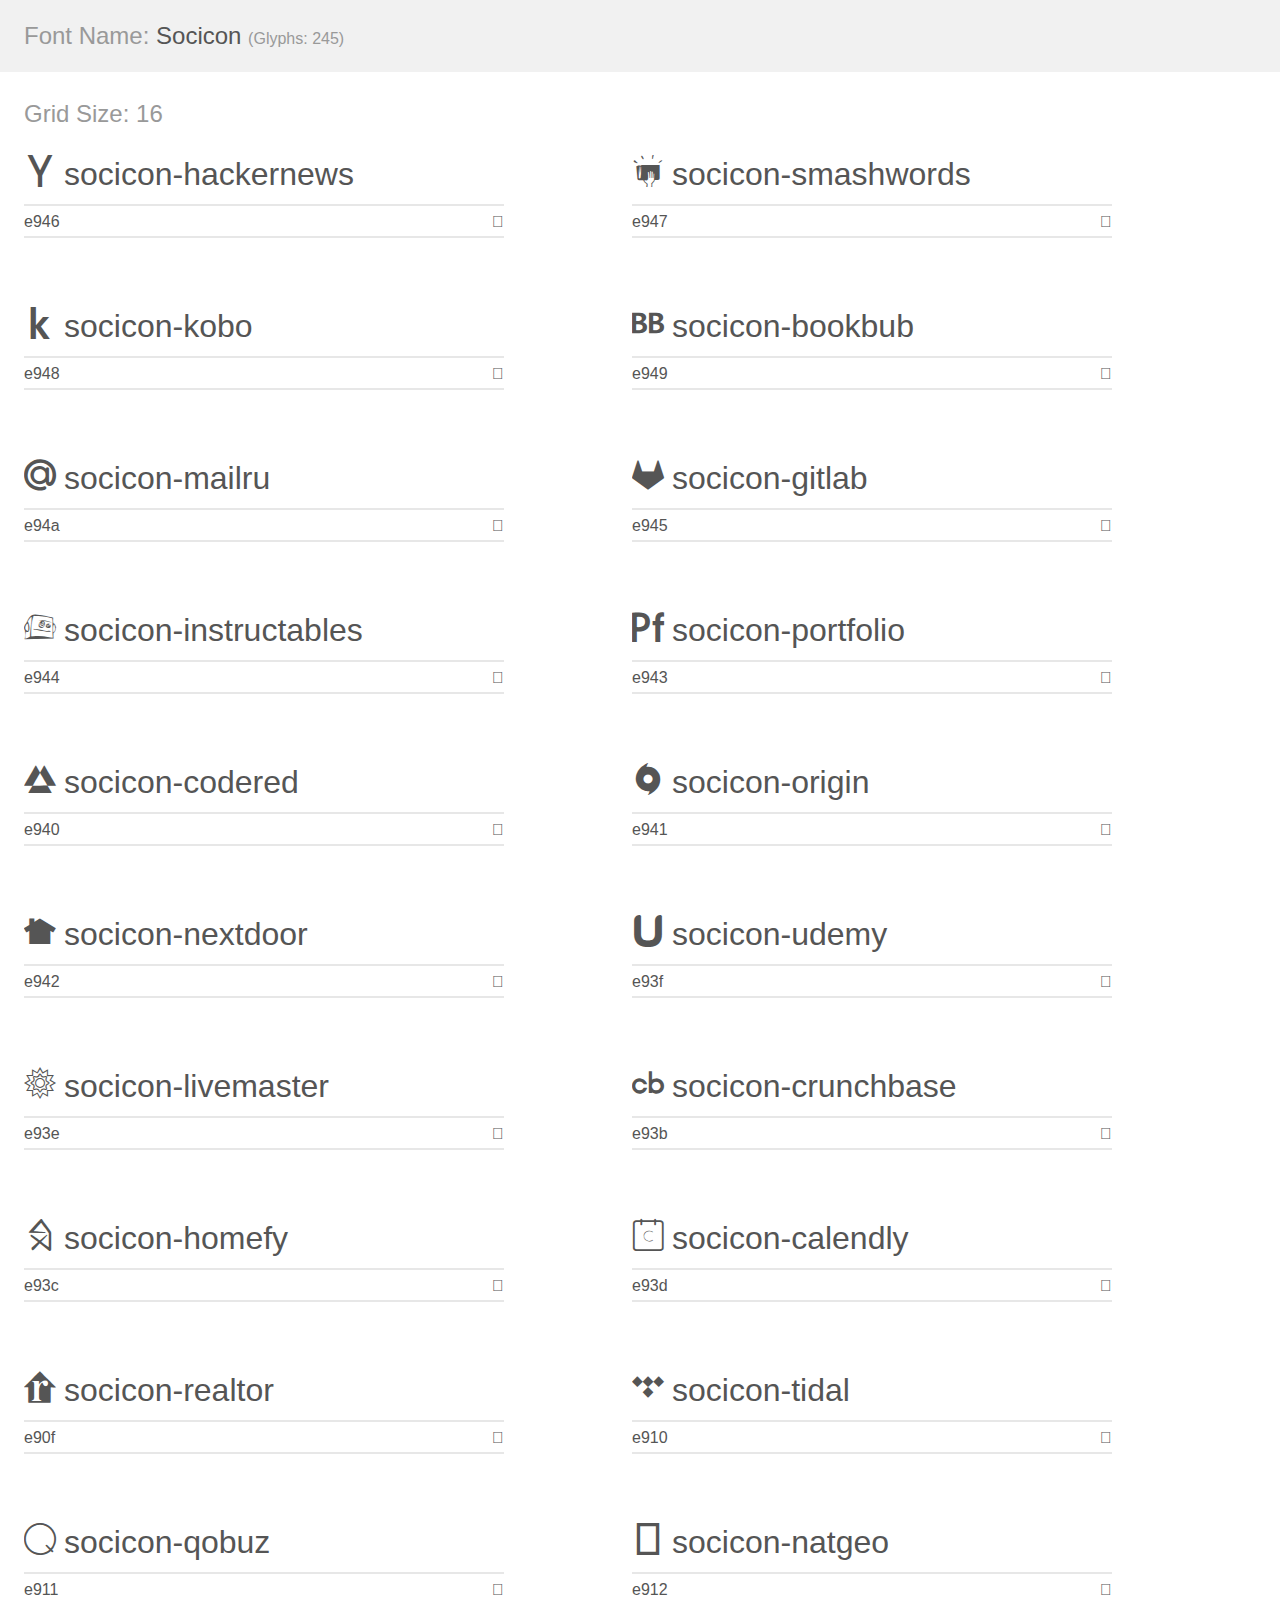
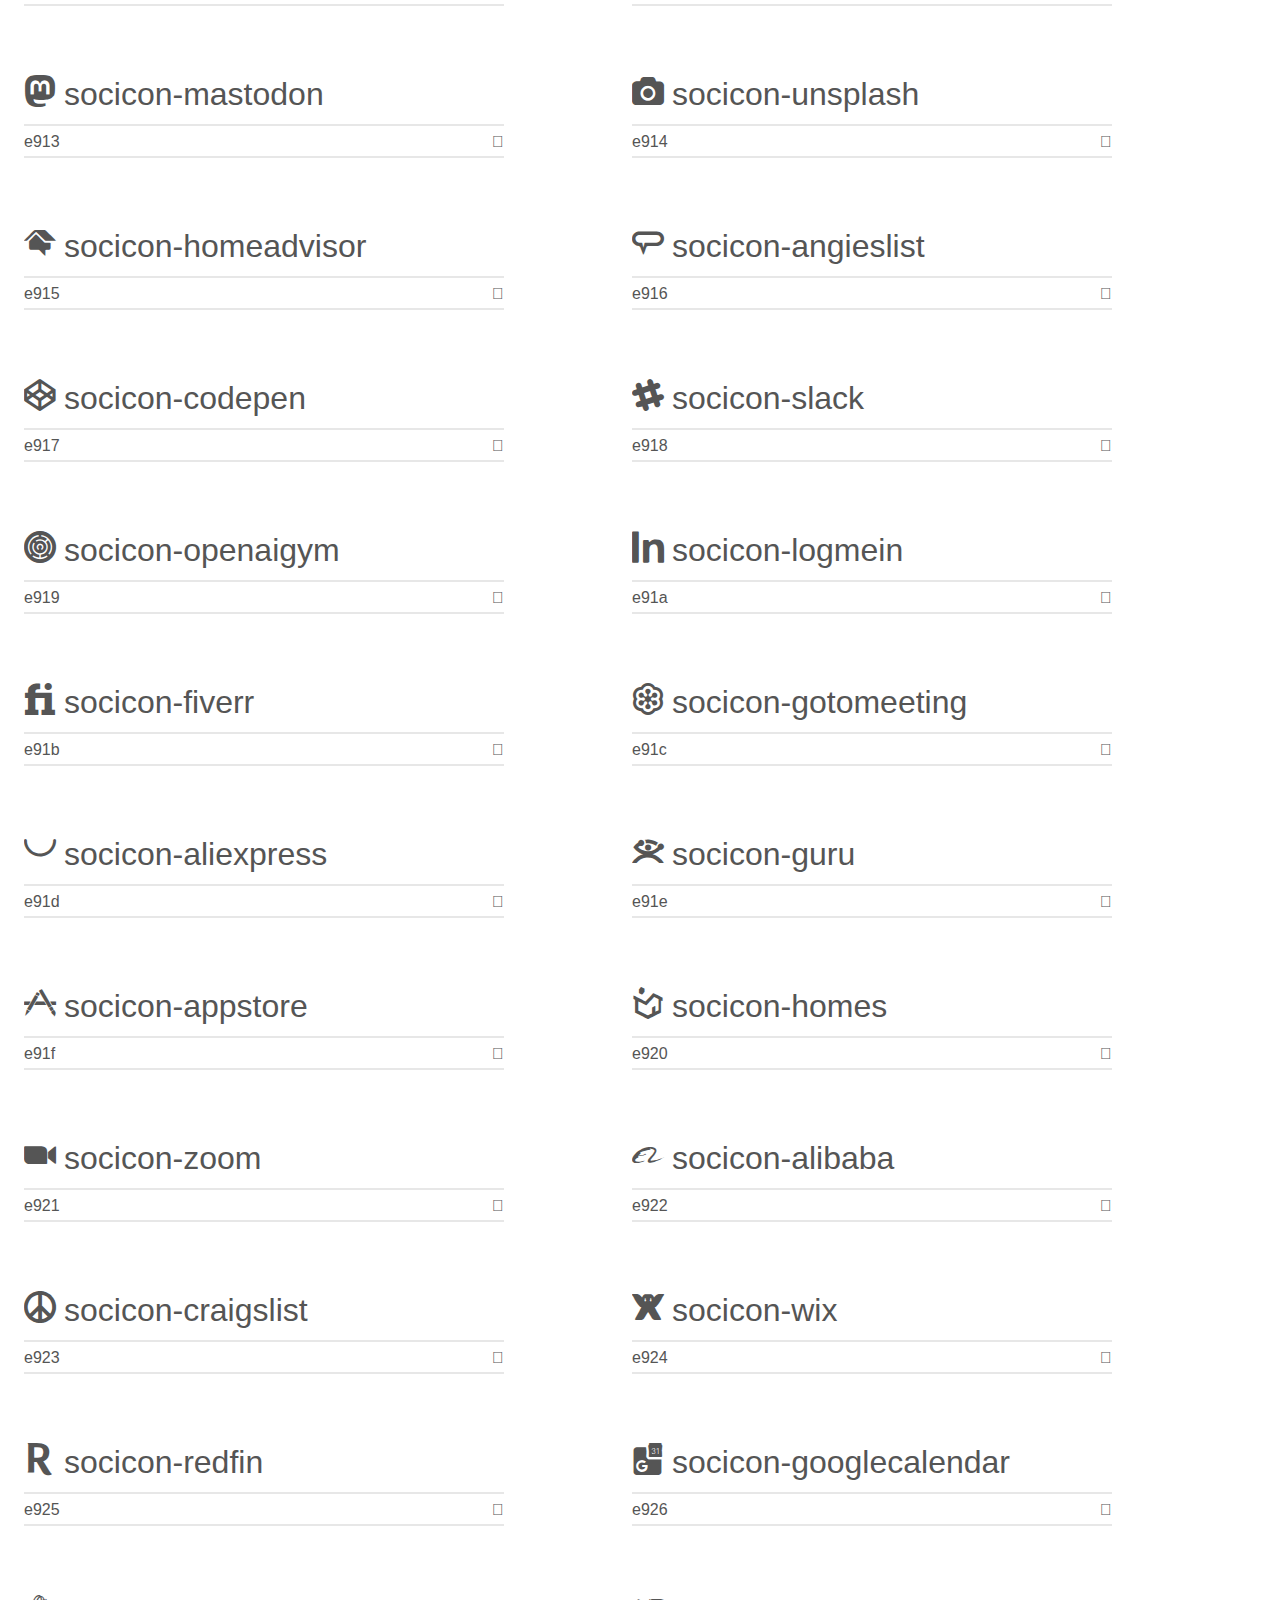
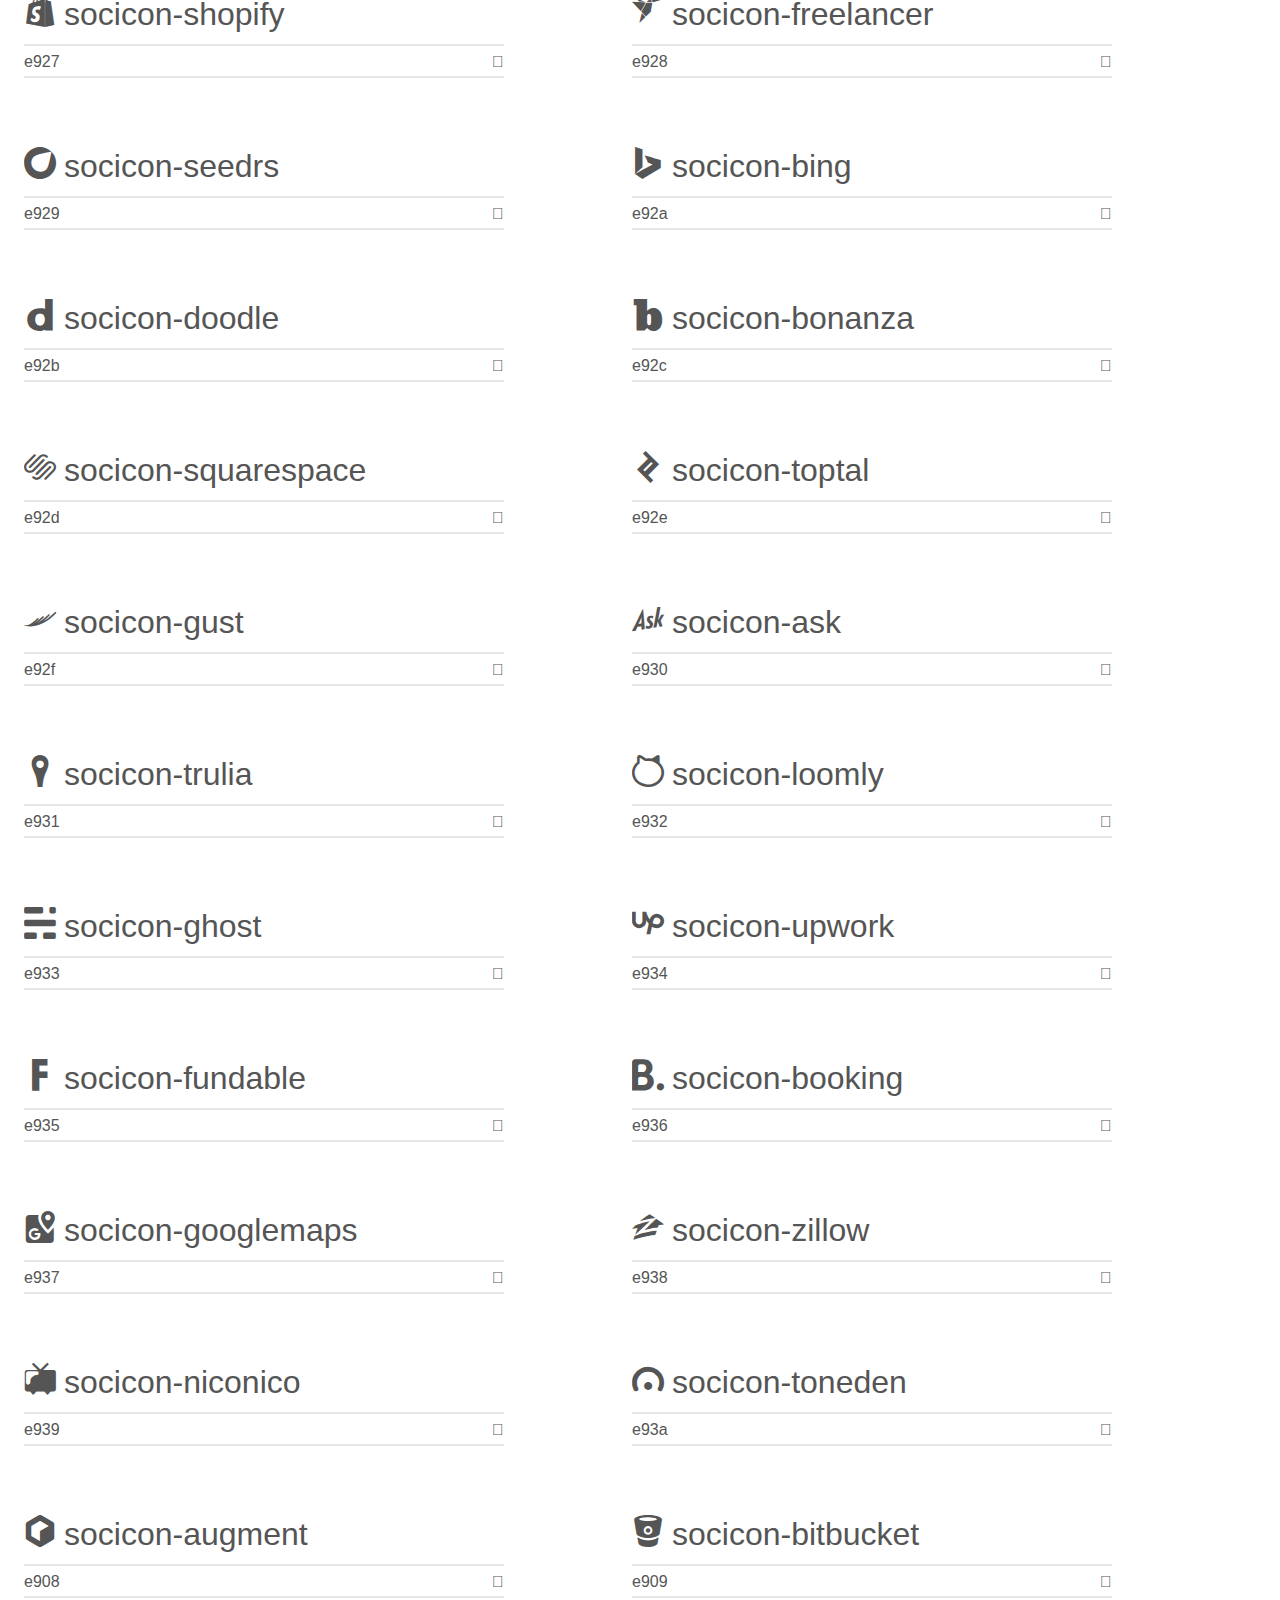
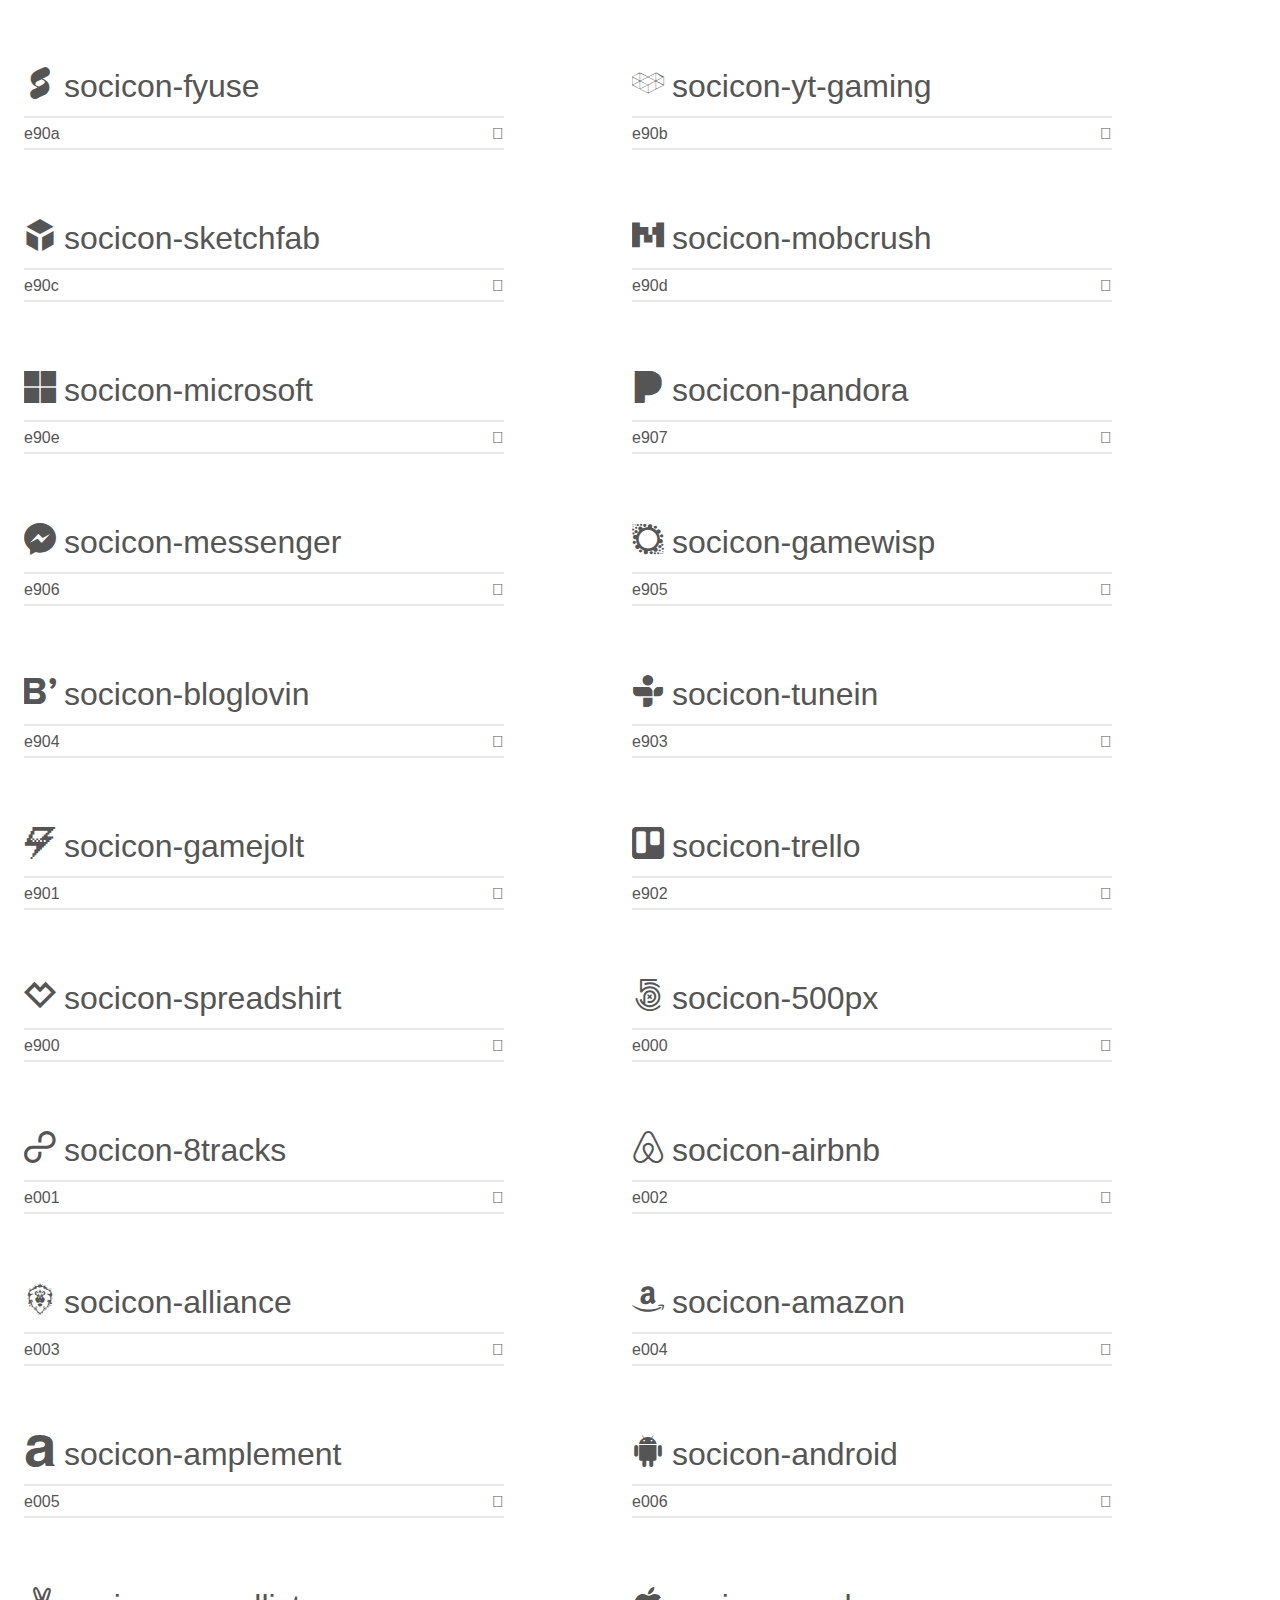
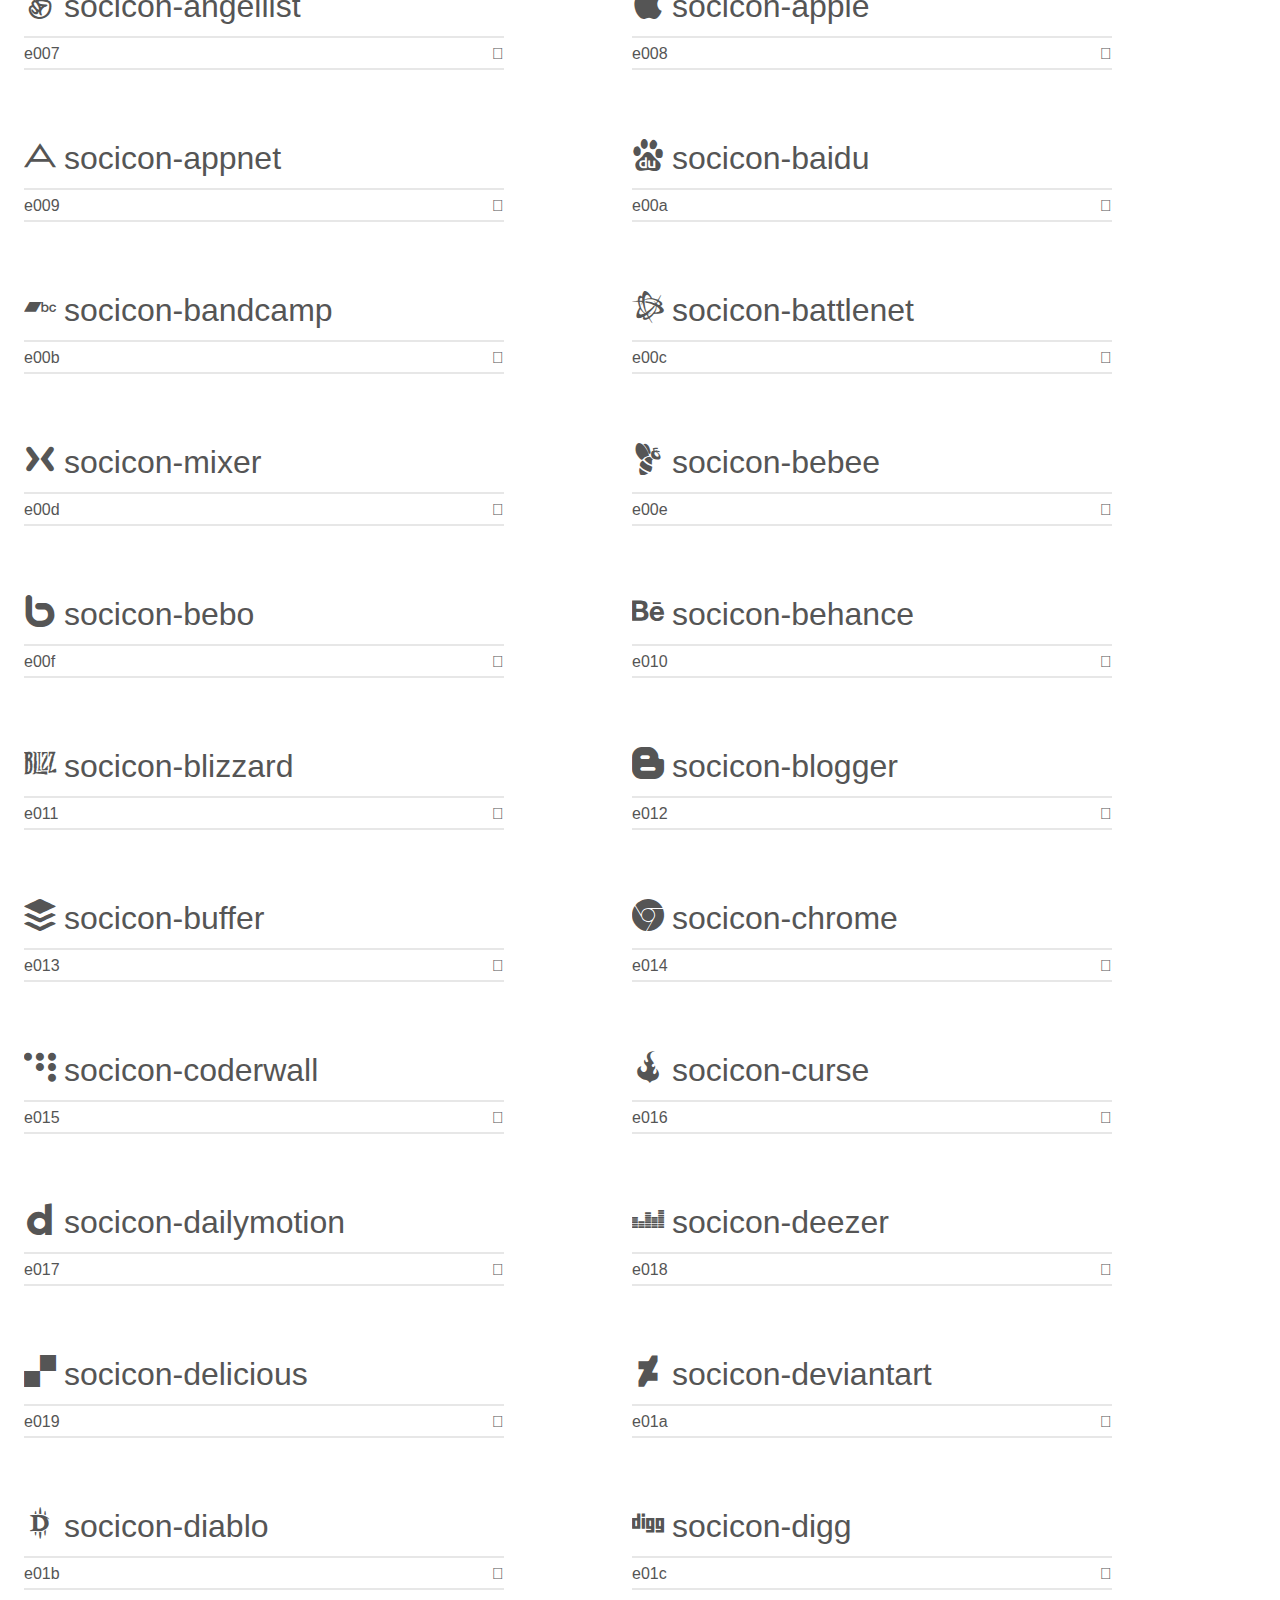
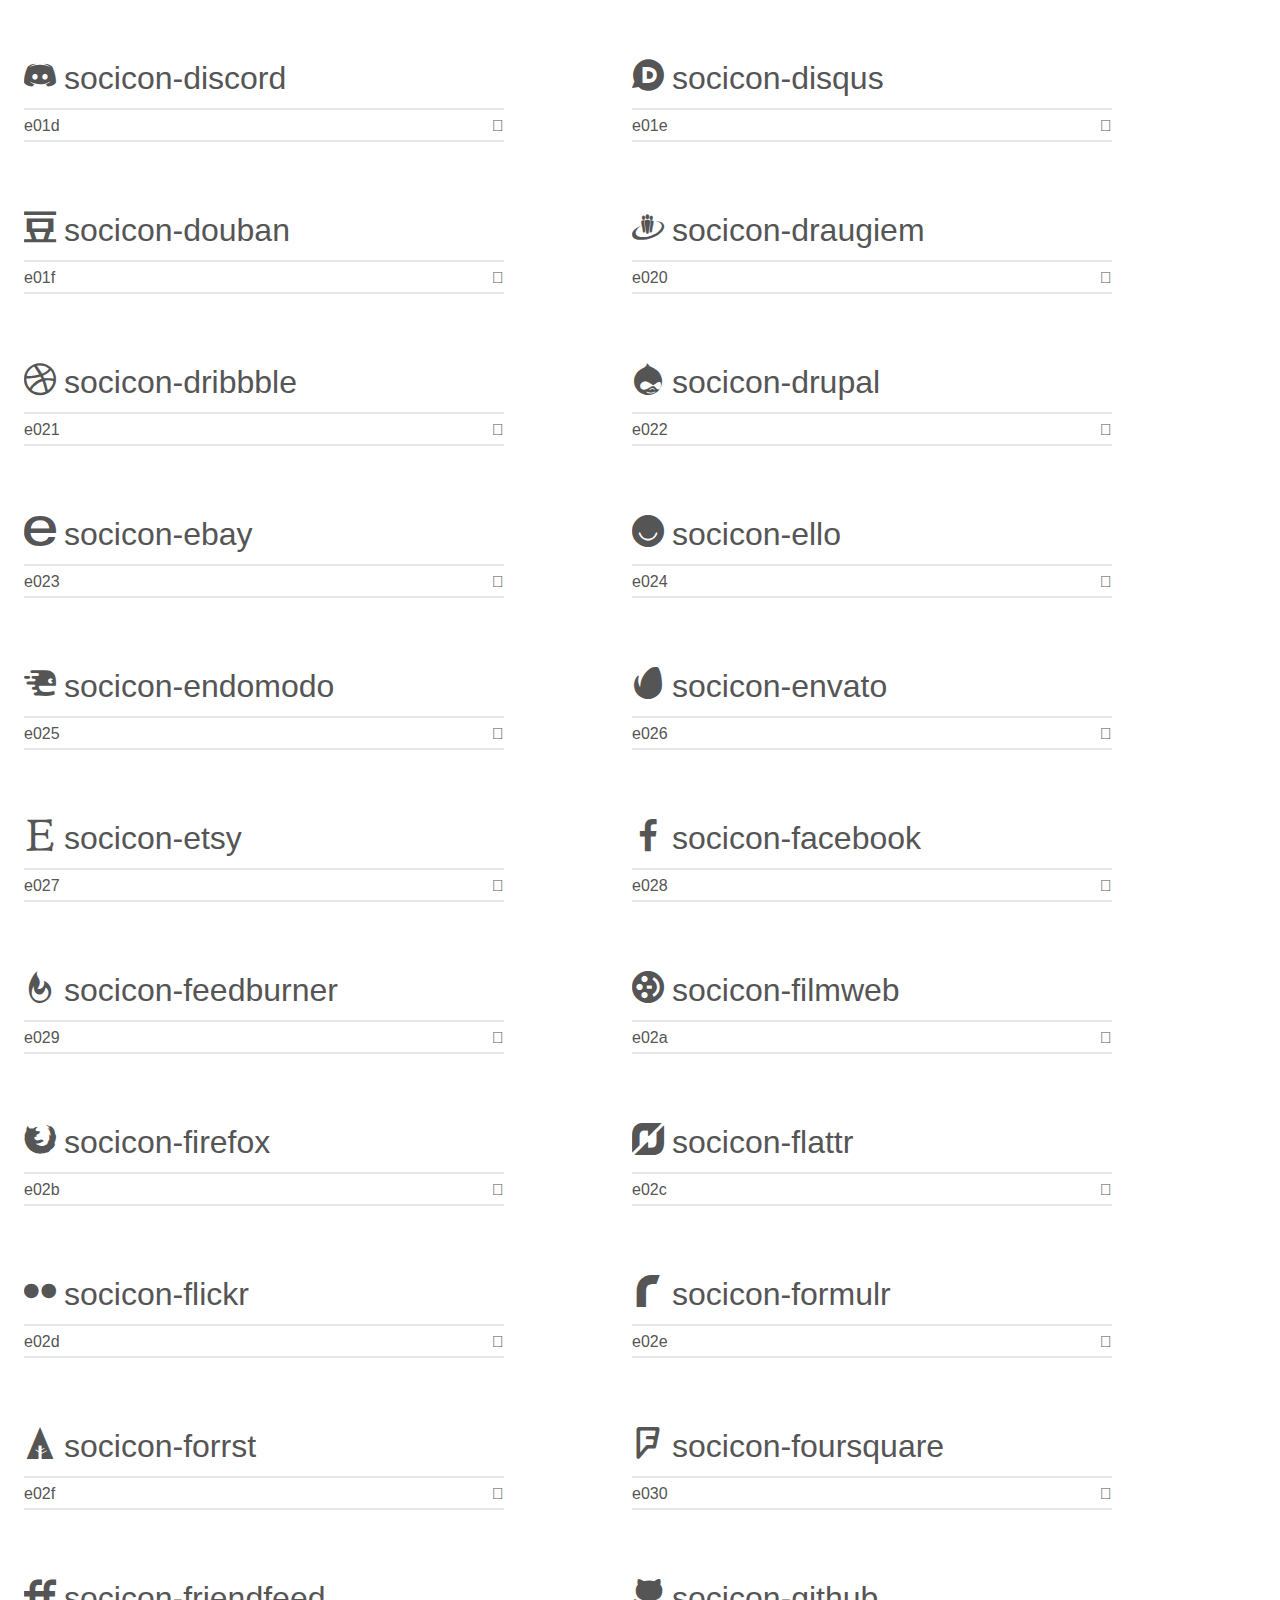
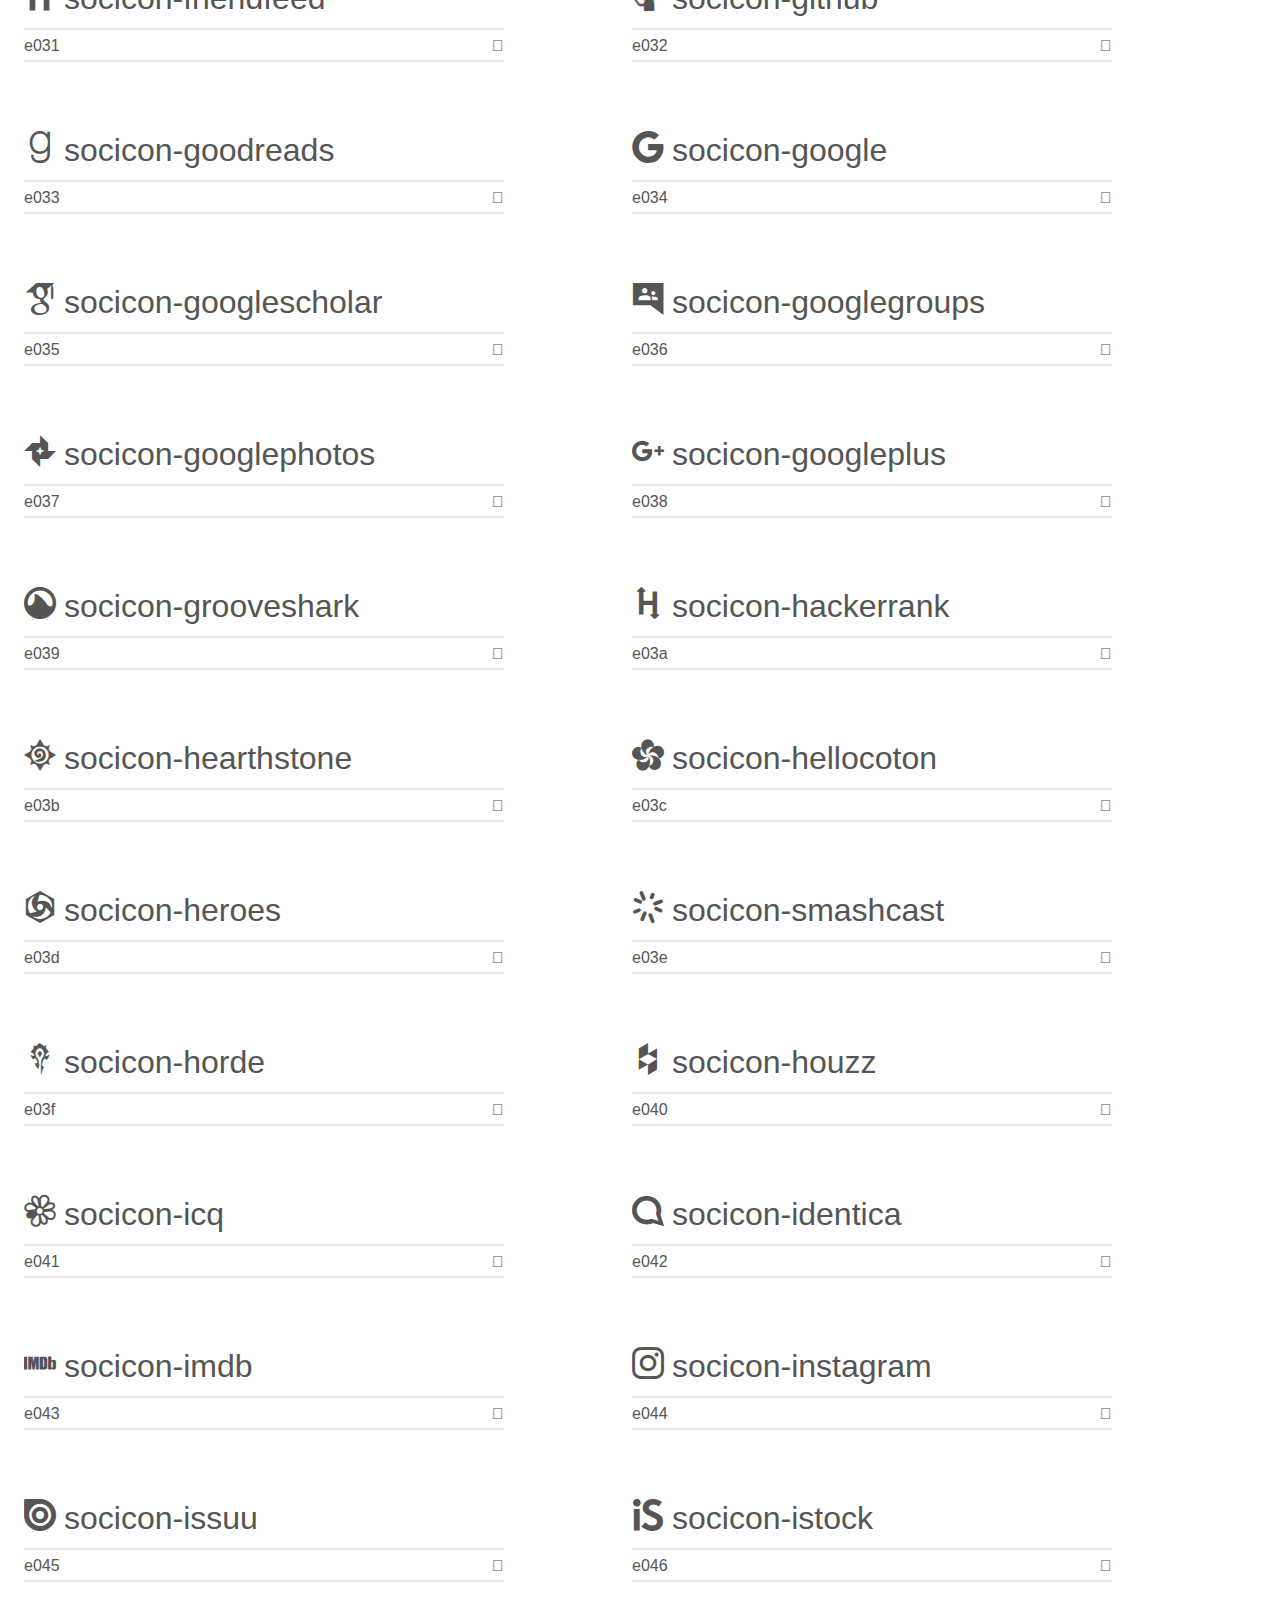
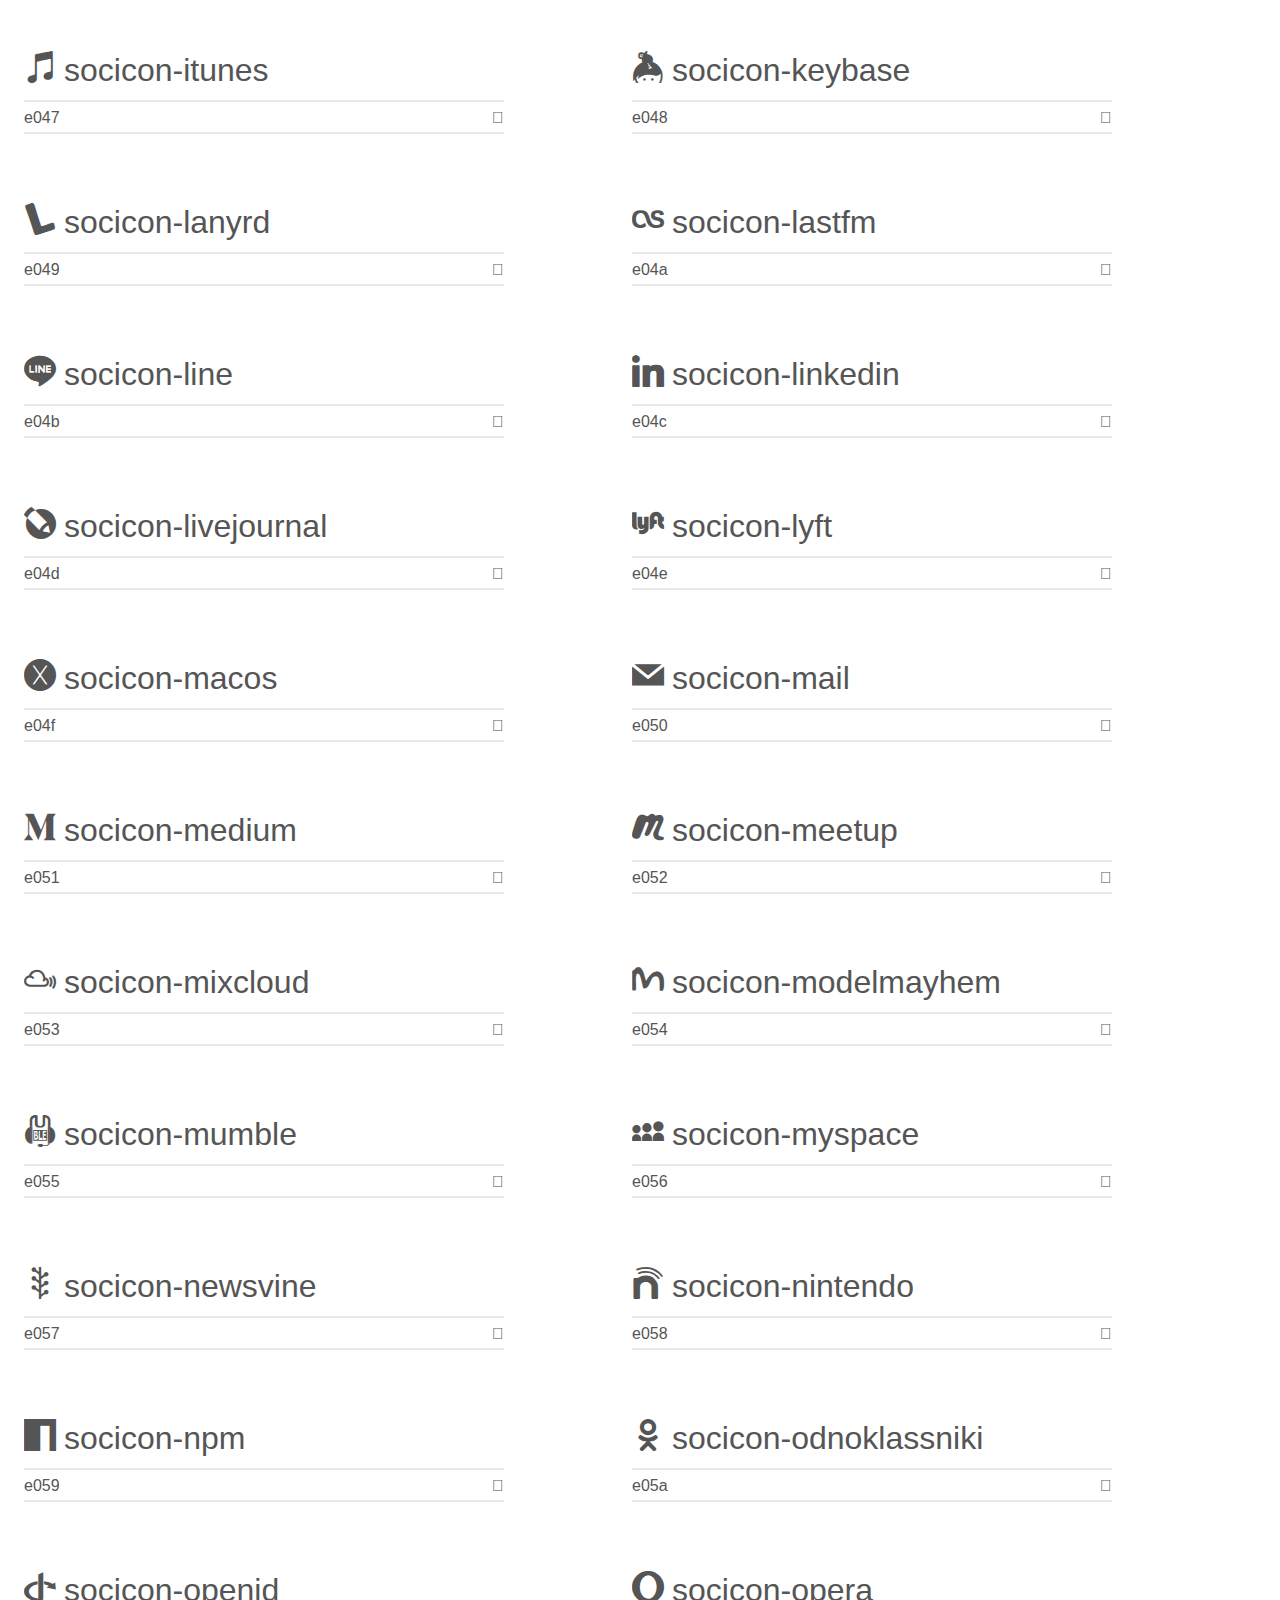
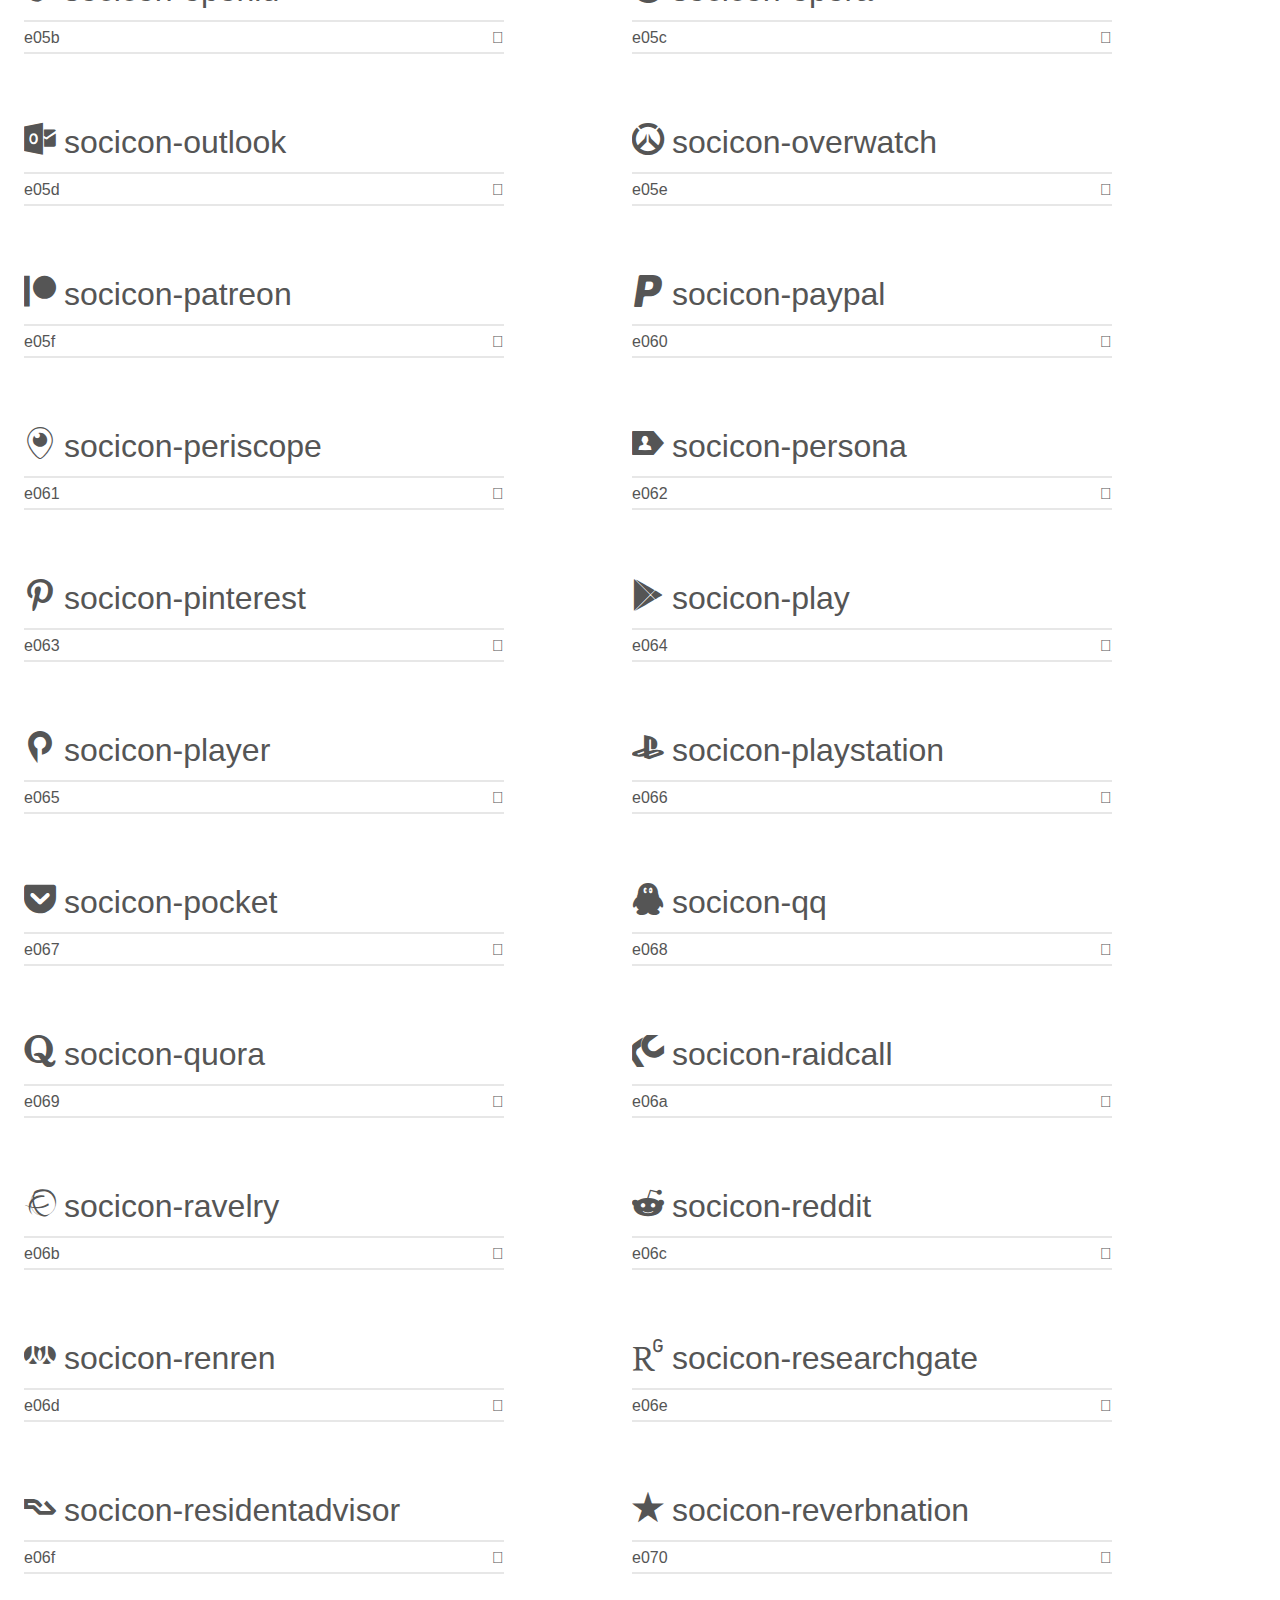
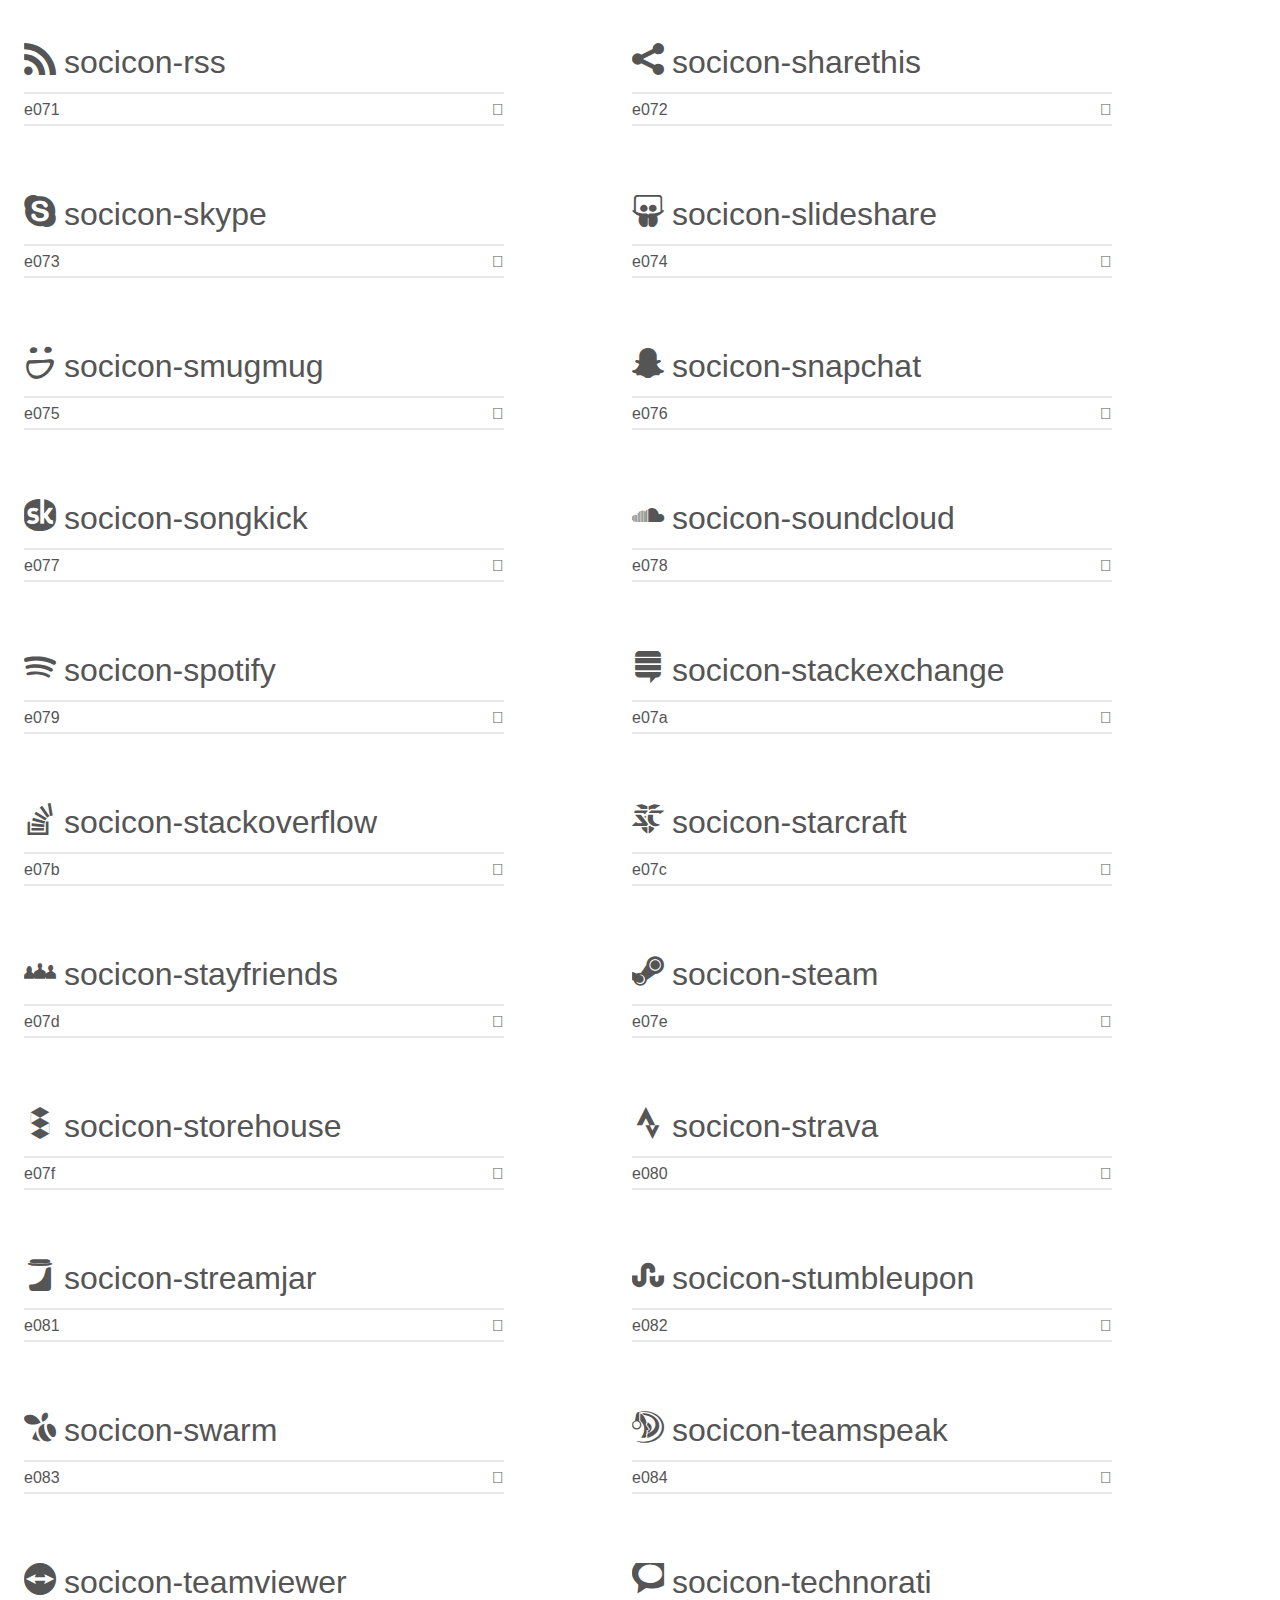
<file: socicon/demo.html>
<!doctype html>
<html>
<head>
    <meta charset="utf-8">
    <title>IcoMoon Demo</title>
    <meta name="description" content="An Icon Font Generated By IcoMoon.io">
    <meta name="viewport" content="width=device-width, initial-scale=1">
    <link rel="stylesheet" href="demo-files/demo.css">
    <link rel="stylesheet" href="style.css"></head>
<body>
    <div class="bgc1 clearfix">
        <h1 class="mhmm mvm"><span class="fgc1">Font Name:</span> Socicon <small class="fgc1">(Glyphs:&nbsp;245)</small></h1>
    </div>
    <div class="clearfix mhl ptl">
        <h1 class="mvm mtn fgc1">Grid Size: 16</h1>
        <div class="glyph fs1">
            <div class="clearfix bshadow0 pbs">
                <span class="socicon-hackernews">
                
                </span>
                <span class="mls"> socicon-hackernews</span>
            </div>
            <fieldset class="fs0 size1of1 clearfix hidden-false">
                <input type="text" readonly value="e946" class="unit size1of2" />
                <input type="text" maxlength="1" readonly value="&#xe946;" class="unitRight size1of2 talign-right" />
            </fieldset>
            <div class="fs0 bshadow0 clearfix hidden-true">
                <span class="unit pvs fgc1">liga: </span>
                <input type="text" readonly value="" class="liga unitRight" />
            </div>
        </div>
        <div class="glyph fs1">
            <div class="clearfix bshadow0 pbs">
                <span class="socicon-smashwords">
                
                </span>
                <span class="mls"> socicon-smashwords</span>
            </div>
            <fieldset class="fs0 size1of1 clearfix hidden-false">
                <input type="text" readonly value="e947" class="unit size1of2" />
                <input type="text" maxlength="1" readonly value="&#xe947;" class="unitRight size1of2 talign-right" />
            </fieldset>
            <div class="fs0 bshadow0 clearfix hidden-true">
                <span class="unit pvs fgc1">liga: </span>
                <input type="text" readonly value="" class="liga unitRight" />
            </div>
        </div>
        <div class="glyph fs1">
            <div class="clearfix bshadow0 pbs">
                <span class="socicon-kobo">
                
                </span>
                <span class="mls"> socicon-kobo</span>
            </div>
            <fieldset class="fs0 size1of1 clearfix hidden-false">
                <input type="text" readonly value="e948" class="unit size1of2" />
                <input type="text" maxlength="1" readonly value="&#xe948;" class="unitRight size1of2 talign-right" />
            </fieldset>
            <div class="fs0 bshadow0 clearfix hidden-true">
                <span class="unit pvs fgc1">liga: </span>
                <input type="text" readonly value="" class="liga unitRight" />
            </div>
        </div>
        <div class="glyph fs1">
            <div class="clearfix bshadow0 pbs">
                <span class="socicon-bookbub">
                
                </span>
                <span class="mls"> socicon-bookbub</span>
            </div>
            <fieldset class="fs0 size1of1 clearfix hidden-false">
                <input type="text" readonly value="e949" class="unit size1of2" />
                <input type="text" maxlength="1" readonly value="&#xe949;" class="unitRight size1of2 talign-right" />
            </fieldset>
            <div class="fs0 bshadow0 clearfix hidden-true">
                <span class="unit pvs fgc1">liga: </span>
                <input type="text" readonly value="" class="liga unitRight" />
            </div>
        </div>
        <div class="glyph fs1">
            <div class="clearfix bshadow0 pbs">
                <span class="socicon-mailru">
                
                </span>
                <span class="mls"> socicon-mailru</span>
            </div>
            <fieldset class="fs0 size1of1 clearfix hidden-false">
                <input type="text" readonly value="e94a" class="unit size1of2" />
                <input type="text" maxlength="1" readonly value="&#xe94a;" class="unitRight size1of2 talign-right" />
            </fieldset>
            <div class="fs0 bshadow0 clearfix hidden-true">
                <span class="unit pvs fgc1">liga: </span>
                <input type="text" readonly value="" class="liga unitRight" />
            </div>
        </div>
        <div class="glyph fs1">
            <div class="clearfix bshadow0 pbs">
                <span class="socicon-gitlab">
                
                </span>
                <span class="mls"> socicon-gitlab</span>
            </div>
            <fieldset class="fs0 size1of1 clearfix hidden-false">
                <input type="text" readonly value="e945" class="unit size1of2" />
                <input type="text" maxlength="1" readonly value="&#xe945;" class="unitRight size1of2 talign-right" />
            </fieldset>
            <div class="fs0 bshadow0 clearfix hidden-true">
                <span class="unit pvs fgc1">liga: </span>
                <input type="text" readonly value="" class="liga unitRight" />
            </div>
        </div>
        <div class="glyph fs1">
            <div class="clearfix bshadow0 pbs">
                <span class="socicon-instructables">
                
                </span>
                <span class="mls"> socicon-instructables</span>
            </div>
            <fieldset class="fs0 size1of1 clearfix hidden-false">
                <input type="text" readonly value="e944" class="unit size1of2" />
                <input type="text" maxlength="1" readonly value="&#xe944;" class="unitRight size1of2 talign-right" />
            </fieldset>
            <div class="fs0 bshadow0 clearfix hidden-true">
                <span class="unit pvs fgc1">liga: </span>
                <input type="text" readonly value="" class="liga unitRight" />
            </div>
        </div>
        <div class="glyph fs1">
            <div class="clearfix bshadow0 pbs">
                <span class="socicon-portfolio">
                
                </span>
                <span class="mls"> socicon-portfolio</span>
            </div>
            <fieldset class="fs0 size1of1 clearfix hidden-false">
                <input type="text" readonly value="e943" class="unit size1of2" />
                <input type="text" maxlength="1" readonly value="&#xe943;" class="unitRight size1of2 talign-right" />
            </fieldset>
            <div class="fs0 bshadow0 clearfix hidden-true">
                <span class="unit pvs fgc1">liga: </span>
                <input type="text" readonly value="" class="liga unitRight" />
            </div>
        </div>
        <div class="glyph fs1">
            <div class="clearfix bshadow0 pbs">
                <span class="socicon-codered">
                
                </span>
                <span class="mls"> socicon-codered</span>
            </div>
            <fieldset class="fs0 size1of1 clearfix hidden-false">
                <input type="text" readonly value="e940" class="unit size1of2" />
                <input type="text" maxlength="1" readonly value="&#xe940;" class="unitRight size1of2 talign-right" />
            </fieldset>
            <div class="fs0 bshadow0 clearfix hidden-true">
                <span class="unit pvs fgc1">liga: </span>
                <input type="text" readonly value="" class="liga unitRight" />
            </div>
        </div>
        <div class="glyph fs1">
            <div class="clearfix bshadow0 pbs">
                <span class="socicon-origin">
                
                </span>
                <span class="mls"> socicon-origin</span>
            </div>
            <fieldset class="fs0 size1of1 clearfix hidden-false">
                <input type="text" readonly value="e941" class="unit size1of2" />
                <input type="text" maxlength="1" readonly value="&#xe941;" class="unitRight size1of2 talign-right" />
            </fieldset>
            <div class="fs0 bshadow0 clearfix hidden-true">
                <span class="unit pvs fgc1">liga: </span>
                <input type="text" readonly value="" class="liga unitRight" />
            </div>
        </div>
        <div class="glyph fs1">
            <div class="clearfix bshadow0 pbs">
                <span class="socicon-nextdoor">
                
                </span>
                <span class="mls"> socicon-nextdoor</span>
            </div>
            <fieldset class="fs0 size1of1 clearfix hidden-false">
                <input type="text" readonly value="e942" class="unit size1of2" />
                <input type="text" maxlength="1" readonly value="&#xe942;" class="unitRight size1of2 talign-right" />
            </fieldset>
            <div class="fs0 bshadow0 clearfix hidden-true">
                <span class="unit pvs fgc1">liga: </span>
                <input type="text" readonly value="" class="liga unitRight" />
            </div>
        </div>
        <div class="glyph fs1">
            <div class="clearfix bshadow0 pbs">
                <span class="socicon-udemy">
                
                </span>
                <span class="mls"> socicon-udemy</span>
            </div>
            <fieldset class="fs0 size1of1 clearfix hidden-false">
                <input type="text" readonly value="e93f" class="unit size1of2" />
                <input type="text" maxlength="1" readonly value="&#xe93f;" class="unitRight size1of2 talign-right" />
            </fieldset>
            <div class="fs0 bshadow0 clearfix hidden-true">
                <span class="unit pvs fgc1">liga: </span>
                <input type="text" readonly value="" class="liga unitRight" />
            </div>
        </div>
        <div class="glyph fs1">
            <div class="clearfix bshadow0 pbs">
                <span class="socicon-livemaster">
                
                </span>
                <span class="mls"> socicon-livemaster</span>
            </div>
            <fieldset class="fs0 size1of1 clearfix hidden-false">
                <input type="text" readonly value="e93e" class="unit size1of2" />
                <input type="text" maxlength="1" readonly value="&#xe93e;" class="unitRight size1of2 talign-right" />
            </fieldset>
            <div class="fs0 bshadow0 clearfix hidden-true">
                <span class="unit pvs fgc1">liga: </span>
                <input type="text" readonly value="" class="liga unitRight" />
            </div>
        </div>
        <div class="glyph fs1">
            <div class="clearfix bshadow0 pbs">
                <span class="socicon-crunchbase">
                
                </span>
                <span class="mls"> socicon-crunchbase</span>
            </div>
            <fieldset class="fs0 size1of1 clearfix hidden-false">
                <input type="text" readonly value="e93b" class="unit size1of2" />
                <input type="text" maxlength="1" readonly value="&#xe93b;" class="unitRight size1of2 talign-right" />
            </fieldset>
            <div class="fs0 bshadow0 clearfix hidden-true">
                <span class="unit pvs fgc1">liga: </span>
                <input type="text" readonly value="" class="liga unitRight" />
            </div>
        </div>
        <div class="glyph fs1">
            <div class="clearfix bshadow0 pbs">
                <span class="socicon-homefy">
                
                </span>
                <span class="mls"> socicon-homefy</span>
            </div>
            <fieldset class="fs0 size1of1 clearfix hidden-false">
                <input type="text" readonly value="e93c" class="unit size1of2" />
                <input type="text" maxlength="1" readonly value="&#xe93c;" class="unitRight size1of2 talign-right" />
            </fieldset>
            <div class="fs0 bshadow0 clearfix hidden-true">
                <span class="unit pvs fgc1">liga: </span>
                <input type="text" readonly value="" class="liga unitRight" />
            </div>
        </div>
        <div class="glyph fs1">
            <div class="clearfix bshadow0 pbs">
                <span class="socicon-calendly">
                
                </span>
                <span class="mls"> socicon-calendly</span>
            </div>
            <fieldset class="fs0 size1of1 clearfix hidden-false">
                <input type="text" readonly value="e93d" class="unit size1of2" />
                <input type="text" maxlength="1" readonly value="&#xe93d;" class="unitRight size1of2 talign-right" />
            </fieldset>
            <div class="fs0 bshadow0 clearfix hidden-true">
                <span class="unit pvs fgc1">liga: </span>
                <input type="text" readonly value="" class="liga unitRight" />
            </div>
        </div>
        <div class="glyph fs1">
            <div class="clearfix bshadow0 pbs">
                <span class="socicon-realtor">
                
                </span>
                <span class="mls"> socicon-realtor</span>
            </div>
            <fieldset class="fs0 size1of1 clearfix hidden-false">
                <input type="text" readonly value="e90f" class="unit size1of2" />
                <input type="text" maxlength="1" readonly value="&#xe90f;" class="unitRight size1of2 talign-right" />
            </fieldset>
            <div class="fs0 bshadow0 clearfix hidden-true">
                <span class="unit pvs fgc1">liga: </span>
                <input type="text" readonly value="" class="liga unitRight" />
            </div>
        </div>
        <div class="glyph fs1">
            <div class="clearfix bshadow0 pbs">
                <span class="socicon-tidal">
                
                </span>
                <span class="mls"> socicon-tidal</span>
            </div>
            <fieldset class="fs0 size1of1 clearfix hidden-false">
                <input type="text" readonly value="e910" class="unit size1of2" />
                <input type="text" maxlength="1" readonly value="&#xe910;" class="unitRight size1of2 talign-right" />
            </fieldset>
            <div class="fs0 bshadow0 clearfix hidden-true">
                <span class="unit pvs fgc1">liga: </span>
                <input type="text" readonly value="" class="liga unitRight" />
            </div>
        </div>
        <div class="glyph fs1">
            <div class="clearfix bshadow0 pbs">
                <span class="socicon-qobuz">
                
                </span>
                <span class="mls"> socicon-qobuz</span>
            </div>
            <fieldset class="fs0 size1of1 clearfix hidden-false">
                <input type="text" readonly value="e911" class="unit size1of2" />
                <input type="text" maxlength="1" readonly value="&#xe911;" class="unitRight size1of2 talign-right" />
            </fieldset>
            <div class="fs0 bshadow0 clearfix hidden-true">
                <span class="unit pvs fgc1">liga: </span>
                <input type="text" readonly value="" class="liga unitRight" />
            </div>
        </div>
        <div class="glyph fs1">
            <div class="clearfix bshadow0 pbs">
                <span class="socicon-natgeo">
                
                </span>
                <span class="mls"> socicon-natgeo</span>
            </div>
            <fieldset class="fs0 size1of1 clearfix hidden-false">
                <input type="text" readonly value="e912" class="unit size1of2" />
                <input type="text" maxlength="1" readonly value="&#xe912;" class="unitRight size1of2 talign-right" />
            </fieldset>
            <div class="fs0 bshadow0 clearfix hidden-true">
                <span class="unit pvs fgc1">liga: </span>
                <input type="text" readonly value="" class="liga unitRight" />
            </div>
        </div>
        <div class="glyph fs1">
            <div class="clearfix bshadow0 pbs">
                <span class="socicon-mastodon">
                
                </span>
                <span class="mls"> socicon-mastodon</span>
            </div>
            <fieldset class="fs0 size1of1 clearfix hidden-false">
                <input type="text" readonly value="e913" class="unit size1of2" />
                <input type="text" maxlength="1" readonly value="&#xe913;" class="unitRight size1of2 talign-right" />
            </fieldset>
            <div class="fs0 bshadow0 clearfix hidden-true">
                <span class="unit pvs fgc1">liga: </span>
                <input type="text" readonly value="" class="liga unitRight" />
            </div>
        </div>
        <div class="glyph fs1">
            <div class="clearfix bshadow0 pbs">
                <span class="socicon-unsplash">
                
                </span>
                <span class="mls"> socicon-unsplash</span>
            </div>
            <fieldset class="fs0 size1of1 clearfix hidden-false">
                <input type="text" readonly value="e914" class="unit size1of2" />
                <input type="text" maxlength="1" readonly value="&#xe914;" class="unitRight size1of2 talign-right" />
            </fieldset>
            <div class="fs0 bshadow0 clearfix hidden-true">
                <span class="unit pvs fgc1">liga: </span>
                <input type="text" readonly value="" class="liga unitRight" />
            </div>
        </div>
        <div class="glyph fs1">
            <div class="clearfix bshadow0 pbs">
                <span class="socicon-homeadvisor">
                
                </span>
                <span class="mls"> socicon-homeadvisor</span>
            </div>
            <fieldset class="fs0 size1of1 clearfix hidden-false">
                <input type="text" readonly value="e915" class="unit size1of2" />
                <input type="text" maxlength="1" readonly value="&#xe915;" class="unitRight size1of2 talign-right" />
            </fieldset>
            <div class="fs0 bshadow0 clearfix hidden-true">
                <span class="unit pvs fgc1">liga: </span>
                <input type="text" readonly value="" class="liga unitRight" />
            </div>
        </div>
        <div class="glyph fs1">
            <div class="clearfix bshadow0 pbs">
                <span class="socicon-angieslist">
                
                </span>
                <span class="mls"> socicon-angieslist</span>
            </div>
            <fieldset class="fs0 size1of1 clearfix hidden-false">
                <input type="text" readonly value="e916" class="unit size1of2" />
                <input type="text" maxlength="1" readonly value="&#xe916;" class="unitRight size1of2 talign-right" />
            </fieldset>
            <div class="fs0 bshadow0 clearfix hidden-true">
                <span class="unit pvs fgc1">liga: </span>
                <input type="text" readonly value="" class="liga unitRight" />
            </div>
        </div>
        <div class="glyph fs1">
            <div class="clearfix bshadow0 pbs">
                <span class="socicon-codepen">
                
                </span>
                <span class="mls"> socicon-codepen</span>
            </div>
            <fieldset class="fs0 size1of1 clearfix hidden-false">
                <input type="text" readonly value="e917" class="unit size1of2" />
                <input type="text" maxlength="1" readonly value="&#xe917;" class="unitRight size1of2 talign-right" />
            </fieldset>
            <div class="fs0 bshadow0 clearfix hidden-true">
                <span class="unit pvs fgc1">liga: </span>
                <input type="text" readonly value="" class="liga unitRight" />
            </div>
        </div>
        <div class="glyph fs1">
            <div class="clearfix bshadow0 pbs">
                <span class="socicon-slack">
                
                </span>
                <span class="mls"> socicon-slack</span>
            </div>
            <fieldset class="fs0 size1of1 clearfix hidden-false">
                <input type="text" readonly value="e918" class="unit size1of2" />
                <input type="text" maxlength="1" readonly value="&#xe918;" class="unitRight size1of2 talign-right" />
            </fieldset>
            <div class="fs0 bshadow0 clearfix hidden-true">
                <span class="unit pvs fgc1">liga: </span>
                <input type="text" readonly value="" class="liga unitRight" />
            </div>
        </div>
        <div class="glyph fs1">
            <div class="clearfix bshadow0 pbs">
                <span class="socicon-openaigym">
                
                </span>
                <span class="mls"> socicon-openaigym</span>
            </div>
            <fieldset class="fs0 size1of1 clearfix hidden-false">
                <input type="text" readonly value="e919" class="unit size1of2" />
                <input type="text" maxlength="1" readonly value="&#xe919;" class="unitRight size1of2 talign-right" />
            </fieldset>
            <div class="fs0 bshadow0 clearfix hidden-true">
                <span class="unit pvs fgc1">liga: </span>
                <input type="text" readonly value="" class="liga unitRight" />
            </div>
        </div>
        <div class="glyph fs1">
            <div class="clearfix bshadow0 pbs">
                <span class="socicon-logmein">
                
                </span>
                <span class="mls"> socicon-logmein</span>
            </div>
            <fieldset class="fs0 size1of1 clearfix hidden-false">
                <input type="text" readonly value="e91a" class="unit size1of2" />
                <input type="text" maxlength="1" readonly value="&#xe91a;" class="unitRight size1of2 talign-right" />
            </fieldset>
            <div class="fs0 bshadow0 clearfix hidden-true">
                <span class="unit pvs fgc1">liga: </span>
                <input type="text" readonly value="" class="liga unitRight" />
            </div>
        </div>
        <div class="glyph fs1">
            <div class="clearfix bshadow0 pbs">
                <span class="socicon-fiverr">
                
                </span>
                <span class="mls"> socicon-fiverr</span>
            </div>
            <fieldset class="fs0 size1of1 clearfix hidden-false">
                <input type="text" readonly value="e91b" class="unit size1of2" />
                <input type="text" maxlength="1" readonly value="&#xe91b;" class="unitRight size1of2 talign-right" />
            </fieldset>
            <div class="fs0 bshadow0 clearfix hidden-true">
                <span class="unit pvs fgc1">liga: </span>
                <input type="text" readonly value="" class="liga unitRight" />
            </div>
        </div>
        <div class="glyph fs1">
            <div class="clearfix bshadow0 pbs">
                <span class="socicon-gotomeeting">
                
                </span>
                <span class="mls"> socicon-gotomeeting</span>
            </div>
            <fieldset class="fs0 size1of1 clearfix hidden-false">
                <input type="text" readonly value="e91c" class="unit size1of2" />
                <input type="text" maxlength="1" readonly value="&#xe91c;" class="unitRight size1of2 talign-right" />
            </fieldset>
            <div class="fs0 bshadow0 clearfix hidden-true">
                <span class="unit pvs fgc1">liga: </span>
                <input type="text" readonly value="" class="liga unitRight" />
            </div>
        </div>
        <div class="glyph fs1">
            <div class="clearfix bshadow0 pbs">
                <span class="socicon-aliexpress">
                
                </span>
                <span class="mls"> socicon-aliexpress</span>
            </div>
            <fieldset class="fs0 size1of1 clearfix hidden-false">
                <input type="text" readonly value="e91d" class="unit size1of2" />
                <input type="text" maxlength="1" readonly value="&#xe91d;" class="unitRight size1of2 talign-right" />
            </fieldset>
            <div class="fs0 bshadow0 clearfix hidden-true">
                <span class="unit pvs fgc1">liga: </span>
                <input type="text" readonly value="" class="liga unitRight" />
            </div>
        </div>
        <div class="glyph fs1">
            <div class="clearfix bshadow0 pbs">
                <span class="socicon-guru">
                
                </span>
                <span class="mls"> socicon-guru</span>
            </div>
            <fieldset class="fs0 size1of1 clearfix hidden-false">
                <input type="text" readonly value="e91e" class="unit size1of2" />
                <input type="text" maxlength="1" readonly value="&#xe91e;" class="unitRight size1of2 talign-right" />
            </fieldset>
            <div class="fs0 bshadow0 clearfix hidden-true">
                <span class="unit pvs fgc1">liga: </span>
                <input type="text" readonly value="" class="liga unitRight" />
            </div>
        </div>
        <div class="glyph fs1">
            <div class="clearfix bshadow0 pbs">
                <span class="socicon-appstore">
                
                </span>
                <span class="mls"> socicon-appstore</span>
            </div>
            <fieldset class="fs0 size1of1 clearfix hidden-false">
                <input type="text" readonly value="e91f" class="unit size1of2" />
                <input type="text" maxlength="1" readonly value="&#xe91f;" class="unitRight size1of2 talign-right" />
            </fieldset>
            <div class="fs0 bshadow0 clearfix hidden-true">
                <span class="unit pvs fgc1">liga: </span>
                <input type="text" readonly value="" class="liga unitRight" />
            </div>
        </div>
        <div class="glyph fs1">
            <div class="clearfix bshadow0 pbs">
                <span class="socicon-homes">
                
                </span>
                <span class="mls"> socicon-homes</span>
            </div>
            <fieldset class="fs0 size1of1 clearfix hidden-false">
                <input type="text" readonly value="e920" class="unit size1of2" />
                <input type="text" maxlength="1" readonly value="&#xe920;" class="unitRight size1of2 talign-right" />
            </fieldset>
            <div class="fs0 bshadow0 clearfix hidden-true">
                <span class="unit pvs fgc1">liga: </span>
                <input type="text" readonly value="" class="liga unitRight" />
            </div>
        </div>
        <div class="glyph fs1">
            <div class="clearfix bshadow0 pbs">
                <span class="socicon-zoom">
                
                </span>
                <span class="mls"> socicon-zoom</span>
            </div>
            <fieldset class="fs0 size1of1 clearfix hidden-false">
                <input type="text" readonly value="e921" class="unit size1of2" />
                <input type="text" maxlength="1" readonly value="&#xe921;" class="unitRight size1of2 talign-right" />
            </fieldset>
            <div class="fs0 bshadow0 clearfix hidden-true">
                <span class="unit pvs fgc1">liga: </span>
                <input type="text" readonly value="" class="liga unitRight" />
            </div>
        </div>
        <div class="glyph fs1">
            <div class="clearfix bshadow0 pbs">
                <span class="socicon-alibaba">
                
                </span>
                <span class="mls"> socicon-alibaba</span>
            </div>
            <fieldset class="fs0 size1of1 clearfix hidden-false">
                <input type="text" readonly value="e922" class="unit size1of2" />
                <input type="text" maxlength="1" readonly value="&#xe922;" class="unitRight size1of2 talign-right" />
            </fieldset>
            <div class="fs0 bshadow0 clearfix hidden-true">
                <span class="unit pvs fgc1">liga: </span>
                <input type="text" readonly value="" class="liga unitRight" />
            </div>
        </div>
        <div class="glyph fs1">
            <div class="clearfix bshadow0 pbs">
                <span class="socicon-craigslist">
                
                </span>
                <span class="mls"> socicon-craigslist</span>
            </div>
            <fieldset class="fs0 size1of1 clearfix hidden-false">
                <input type="text" readonly value="e923" class="unit size1of2" />
                <input type="text" maxlength="1" readonly value="&#xe923;" class="unitRight size1of2 talign-right" />
            </fieldset>
            <div class="fs0 bshadow0 clearfix hidden-true">
                <span class="unit pvs fgc1">liga: </span>
                <input type="text" readonly value="" class="liga unitRight" />
            </div>
        </div>
        <div class="glyph fs1">
            <div class="clearfix bshadow0 pbs">
                <span class="socicon-wix">
                
                </span>
                <span class="mls"> socicon-wix</span>
            </div>
            <fieldset class="fs0 size1of1 clearfix hidden-false">
                <input type="text" readonly value="e924" class="unit size1of2" />
                <input type="text" maxlength="1" readonly value="&#xe924;" class="unitRight size1of2 talign-right" />
            </fieldset>
            <div class="fs0 bshadow0 clearfix hidden-true">
                <span class="unit pvs fgc1">liga: </span>
                <input type="text" readonly value="" class="liga unitRight" />
            </div>
        </div>
        <div class="glyph fs1">
            <div class="clearfix bshadow0 pbs">
                <span class="socicon-redfin">
                
                </span>
                <span class="mls"> socicon-redfin</span>
            </div>
            <fieldset class="fs0 size1of1 clearfix hidden-false">
                <input type="text" readonly value="e925" class="unit size1of2" />
                <input type="text" maxlength="1" readonly value="&#xe925;" class="unitRight size1of2 talign-right" />
            </fieldset>
            <div class="fs0 bshadow0 clearfix hidden-true">
                <span class="unit pvs fgc1">liga: </span>
                <input type="text" readonly value="" class="liga unitRight" />
            </div>
        </div>
        <div class="glyph fs1">
            <div class="clearfix bshadow0 pbs">
                <span class="socicon-googlecalendar">
                
                </span>
                <span class="mls"> socicon-googlecalendar</span>
            </div>
            <fieldset class="fs0 size1of1 clearfix hidden-false">
                <input type="text" readonly value="e926" class="unit size1of2" />
                <input type="text" maxlength="1" readonly value="&#xe926;" class="unitRight size1of2 talign-right" />
            </fieldset>
            <div class="fs0 bshadow0 clearfix hidden-true">
                <span class="unit pvs fgc1">liga: </span>
                <input type="text" readonly value="" class="liga unitRight" />
            </div>
        </div>
        <div class="glyph fs1">
            <div class="clearfix bshadow0 pbs">
                <span class="socicon-shopify">
                
                </span>
                <span class="mls"> socicon-shopify</span>
            </div>
            <fieldset class="fs0 size1of1 clearfix hidden-false">
                <input type="text" readonly value="e927" class="unit size1of2" />
                <input type="text" maxlength="1" readonly value="&#xe927;" class="unitRight size1of2 talign-right" />
            </fieldset>
            <div class="fs0 bshadow0 clearfix hidden-true">
                <span class="unit pvs fgc1">liga: </span>
                <input type="text" readonly value="" class="liga unitRight" />
            </div>
        </div>
        <div class="glyph fs1">
            <div class="clearfix bshadow0 pbs">
                <span class="socicon-freelancer">
                
                </span>
                <span class="mls"> socicon-freelancer</span>
            </div>
            <fieldset class="fs0 size1of1 clearfix hidden-false">
                <input type="text" readonly value="e928" class="unit size1of2" />
                <input type="text" maxlength="1" readonly value="&#xe928;" class="unitRight size1of2 talign-right" />
            </fieldset>
            <div class="fs0 bshadow0 clearfix hidden-true">
                <span class="unit pvs fgc1">liga: </span>
                <input type="text" readonly value="" class="liga unitRight" />
            </div>
        </div>
        <div class="glyph fs1">
            <div class="clearfix bshadow0 pbs">
                <span class="socicon-seedrs">
                
                </span>
                <span class="mls"> socicon-seedrs</span>
            </div>
            <fieldset class="fs0 size1of1 clearfix hidden-false">
                <input type="text" readonly value="e929" class="unit size1of2" />
                <input type="text" maxlength="1" readonly value="&#xe929;" class="unitRight size1of2 talign-right" />
            </fieldset>
            <div class="fs0 bshadow0 clearfix hidden-true">
                <span class="unit pvs fgc1">liga: </span>
                <input type="text" readonly value="" class="liga unitRight" />
            </div>
        </div>
        <div class="glyph fs1">
            <div class="clearfix bshadow0 pbs">
                <span class="socicon-bing">
                
                </span>
                <span class="mls"> socicon-bing</span>
            </div>
            <fieldset class="fs0 size1of1 clearfix hidden-false">
                <input type="text" readonly value="e92a" class="unit size1of2" />
                <input type="text" maxlength="1" readonly value="&#xe92a;" class="unitRight size1of2 talign-right" />
            </fieldset>
            <div class="fs0 bshadow0 clearfix hidden-true">
                <span class="unit pvs fgc1">liga: </span>
                <input type="text" readonly value="" class="liga unitRight" />
            </div>
        </div>
        <div class="glyph fs1">
            <div class="clearfix bshadow0 pbs">
                <span class="socicon-doodle">
                
                </span>
                <span class="mls"> socicon-doodle</span>
            </div>
            <fieldset class="fs0 size1of1 clearfix hidden-false">
                <input type="text" readonly value="e92b" class="unit size1of2" />
                <input type="text" maxlength="1" readonly value="&#xe92b;" class="unitRight size1of2 talign-right" />
            </fieldset>
            <div class="fs0 bshadow0 clearfix hidden-true">
                <span class="unit pvs fgc1">liga: </span>
                <input type="text" readonly value="" class="liga unitRight" />
            </div>
        </div>
        <div class="glyph fs1">
            <div class="clearfix bshadow0 pbs">
                <span class="socicon-bonanza">
                
                </span>
                <span class="mls"> socicon-bonanza</span>
            </div>
            <fieldset class="fs0 size1of1 clearfix hidden-false">
                <input type="text" readonly value="e92c" class="unit size1of2" />
                <input type="text" maxlength="1" readonly value="&#xe92c;" class="unitRight size1of2 talign-right" />
            </fieldset>
            <div class="fs0 bshadow0 clearfix hidden-true">
                <span class="unit pvs fgc1">liga: </span>
                <input type="text" readonly value="" class="liga unitRight" />
            </div>
        </div>
        <div class="glyph fs1">
            <div class="clearfix bshadow0 pbs">
                <span class="socicon-squarespace">
                
                </span>
                <span class="mls"> socicon-squarespace</span>
            </div>
            <fieldset class="fs0 size1of1 clearfix hidden-false">
                <input type="text" readonly value="e92d" class="unit size1of2" />
                <input type="text" maxlength="1" readonly value="&#xe92d;" class="unitRight size1of2 talign-right" />
            </fieldset>
            <div class="fs0 bshadow0 clearfix hidden-true">
                <span class="unit pvs fgc1">liga: </span>
                <input type="text" readonly value="" class="liga unitRight" />
            </div>
        </div>
        <div class="glyph fs1">
            <div class="clearfix bshadow0 pbs">
                <span class="socicon-toptal">
                
                </span>
                <span class="mls"> socicon-toptal</span>
            </div>
            <fieldset class="fs0 size1of1 clearfix hidden-false">
                <input type="text" readonly value="e92e" class="unit size1of2" />
                <input type="text" maxlength="1" readonly value="&#xe92e;" class="unitRight size1of2 talign-right" />
            </fieldset>
            <div class="fs0 bshadow0 clearfix hidden-true">
                <span class="unit pvs fgc1">liga: </span>
                <input type="text" readonly value="" class="liga unitRight" />
            </div>
        </div>
        <div class="glyph fs1">
            <div class="clearfix bshadow0 pbs">
                <span class="socicon-gust">
                
                </span>
                <span class="mls"> socicon-gust</span>
            </div>
            <fieldset class="fs0 size1of1 clearfix hidden-false">
                <input type="text" readonly value="e92f" class="unit size1of2" />
                <input type="text" maxlength="1" readonly value="&#xe92f;" class="unitRight size1of2 talign-right" />
            </fieldset>
            <div class="fs0 bshadow0 clearfix hidden-true">
                <span class="unit pvs fgc1">liga: </span>
                <input type="text" readonly value="" class="liga unitRight" />
            </div>
        </div>
        <div class="glyph fs1">
            <div class="clearfix bshadow0 pbs">
                <span class="socicon-ask">
                
                </span>
                <span class="mls"> socicon-ask</span>
            </div>
            <fieldset class="fs0 size1of1 clearfix hidden-false">
                <input type="text" readonly value="e930" class="unit size1of2" />
                <input type="text" maxlength="1" readonly value="&#xe930;" class="unitRight size1of2 talign-right" />
            </fieldset>
            <div class="fs0 bshadow0 clearfix hidden-true">
                <span class="unit pvs fgc1">liga: </span>
                <input type="text" readonly value="" class="liga unitRight" />
            </div>
        </div>
        <div class="glyph fs1">
            <div class="clearfix bshadow0 pbs">
                <span class="socicon-trulia">
                
                </span>
                <span class="mls"> socicon-trulia</span>
            </div>
            <fieldset class="fs0 size1of1 clearfix hidden-false">
                <input type="text" readonly value="e931" class="unit size1of2" />
                <input type="text" maxlength="1" readonly value="&#xe931;" class="unitRight size1of2 talign-right" />
            </fieldset>
            <div class="fs0 bshadow0 clearfix hidden-true">
                <span class="unit pvs fgc1">liga: </span>
                <input type="text" readonly value="" class="liga unitRight" />
            </div>
        </div>
        <div class="glyph fs1">
            <div class="clearfix bshadow0 pbs">
                <span class="socicon-loomly">
                
                </span>
                <span class="mls"> socicon-loomly</span>
            </div>
            <fieldset class="fs0 size1of1 clearfix hidden-false">
                <input type="text" readonly value="e932" class="unit size1of2" />
                <input type="text" maxlength="1" readonly value="&#xe932;" class="unitRight size1of2 talign-right" />
            </fieldset>
            <div class="fs0 bshadow0 clearfix hidden-true">
                <span class="unit pvs fgc1">liga: </span>
                <input type="text" readonly value="" class="liga unitRight" />
            </div>
        </div>
        <div class="glyph fs1">
            <div class="clearfix bshadow0 pbs">
                <span class="socicon-ghost">
                
                </span>
                <span class="mls"> socicon-ghost</span>
            </div>
            <fieldset class="fs0 size1of1 clearfix hidden-false">
                <input type="text" readonly value="e933" class="unit size1of2" />
                <input type="text" maxlength="1" readonly value="&#xe933;" class="unitRight size1of2 talign-right" />
            </fieldset>
            <div class="fs0 bshadow0 clearfix hidden-true">
                <span class="unit pvs fgc1">liga: </span>
                <input type="text" readonly value="" class="liga unitRight" />
            </div>
        </div>
        <div class="glyph fs1">
            <div class="clearfix bshadow0 pbs">
                <span class="socicon-upwork">
                
                </span>
                <span class="mls"> socicon-upwork</span>
            </div>
            <fieldset class="fs0 size1of1 clearfix hidden-false">
                <input type="text" readonly value="e934" class="unit size1of2" />
                <input type="text" maxlength="1" readonly value="&#xe934;" class="unitRight size1of2 talign-right" />
            </fieldset>
            <div class="fs0 bshadow0 clearfix hidden-true">
                <span class="unit pvs fgc1">liga: </span>
                <input type="text" readonly value="" class="liga unitRight" />
            </div>
        </div>
        <div class="glyph fs1">
            <div class="clearfix bshadow0 pbs">
                <span class="socicon-fundable">
                
                </span>
                <span class="mls"> socicon-fundable</span>
            </div>
            <fieldset class="fs0 size1of1 clearfix hidden-false">
                <input type="text" readonly value="e935" class="unit size1of2" />
                <input type="text" maxlength="1" readonly value="&#xe935;" class="unitRight size1of2 talign-right" />
            </fieldset>
            <div class="fs0 bshadow0 clearfix hidden-true">
                <span class="unit pvs fgc1">liga: </span>
                <input type="text" readonly value="" class="liga unitRight" />
            </div>
        </div>
        <div class="glyph fs1">
            <div class="clearfix bshadow0 pbs">
                <span class="socicon-booking">
                
                </span>
                <span class="mls"> socicon-booking</span>
            </div>
            <fieldset class="fs0 size1of1 clearfix hidden-false">
                <input type="text" readonly value="e936" class="unit size1of2" />
                <input type="text" maxlength="1" readonly value="&#xe936;" class="unitRight size1of2 talign-right" />
            </fieldset>
            <div class="fs0 bshadow0 clearfix hidden-true">
                <span class="unit pvs fgc1">liga: </span>
                <input type="text" readonly value="" class="liga unitRight" />
            </div>
        </div>
        <div class="glyph fs1">
            <div class="clearfix bshadow0 pbs">
                <span class="socicon-googlemaps">
                
                </span>
                <span class="mls"> socicon-googlemaps</span>
            </div>
            <fieldset class="fs0 size1of1 clearfix hidden-false">
                <input type="text" readonly value="e937" class="unit size1of2" />
                <input type="text" maxlength="1" readonly value="&#xe937;" class="unitRight size1of2 talign-right" />
            </fieldset>
            <div class="fs0 bshadow0 clearfix hidden-true">
                <span class="unit pvs fgc1">liga: </span>
                <input type="text" readonly value="" class="liga unitRight" />
            </div>
        </div>
        <div class="glyph fs1">
            <div class="clearfix bshadow0 pbs">
                <span class="socicon-zillow">
                
                </span>
                <span class="mls"> socicon-zillow</span>
            </div>
            <fieldset class="fs0 size1of1 clearfix hidden-false">
                <input type="text" readonly value="e938" class="unit size1of2" />
                <input type="text" maxlength="1" readonly value="&#xe938;" class="unitRight size1of2 talign-right" />
            </fieldset>
            <div class="fs0 bshadow0 clearfix hidden-true">
                <span class="unit pvs fgc1">liga: </span>
                <input type="text" readonly value="" class="liga unitRight" />
            </div>
        </div>
        <div class="glyph fs1">
            <div class="clearfix bshadow0 pbs">
                <span class="socicon-niconico">
                
                </span>
                <span class="mls"> socicon-niconico</span>
            </div>
            <fieldset class="fs0 size1of1 clearfix hidden-false">
                <input type="text" readonly value="e939" class="unit size1of2" />
                <input type="text" maxlength="1" readonly value="&#xe939;" class="unitRight size1of2 talign-right" />
            </fieldset>
            <div class="fs0 bshadow0 clearfix hidden-true">
                <span class="unit pvs fgc1">liga: </span>
                <input type="text" readonly value="" class="liga unitRight" />
            </div>
        </div>
        <div class="glyph fs1">
            <div class="clearfix bshadow0 pbs">
                <span class="socicon-toneden">
                
                </span>
                <span class="mls"> socicon-toneden</span>
            </div>
            <fieldset class="fs0 size1of1 clearfix hidden-false">
                <input type="text" readonly value="e93a" class="unit size1of2" />
                <input type="text" maxlength="1" readonly value="&#xe93a;" class="unitRight size1of2 talign-right" />
            </fieldset>
            <div class="fs0 bshadow0 clearfix hidden-true">
                <span class="unit pvs fgc1">liga: </span>
                <input type="text" readonly value="" class="liga unitRight" />
            </div>
        </div>
        <div class="glyph fs1">
            <div class="clearfix bshadow0 pbs">
                <span class="socicon-augment">
                
                </span>
                <span class="mls"> socicon-augment</span>
            </div>
            <fieldset class="fs0 size1of1 clearfix hidden-false">
                <input type="text" readonly value="e908" class="unit size1of2" />
                <input type="text" maxlength="1" readonly value="&#xe908;" class="unitRight size1of2 talign-right" />
            </fieldset>
            <div class="fs0 bshadow0 clearfix hidden-true">
                <span class="unit pvs fgc1">liga: </span>
                <input type="text" readonly value="" class="liga unitRight" />
            </div>
        </div>
        <div class="glyph fs1">
            <div class="clearfix bshadow0 pbs">
                <span class="socicon-bitbucket">
                
                </span>
                <span class="mls"> socicon-bitbucket</span>
            </div>
            <fieldset class="fs0 size1of1 clearfix hidden-false">
                <input type="text" readonly value="e909" class="unit size1of2" />
                <input type="text" maxlength="1" readonly value="&#xe909;" class="unitRight size1of2 talign-right" />
            </fieldset>
            <div class="fs0 bshadow0 clearfix hidden-true">
                <span class="unit pvs fgc1">liga: </span>
                <input type="text" readonly value="" class="liga unitRight" />
            </div>
        </div>
        <div class="glyph fs1">
            <div class="clearfix bshadow0 pbs">
                <span class="socicon-fyuse">
                
                </span>
                <span class="mls"> socicon-fyuse</span>
            </div>
            <fieldset class="fs0 size1of1 clearfix hidden-false">
                <input type="text" readonly value="e90a" class="unit size1of2" />
                <input type="text" maxlength="1" readonly value="&#xe90a;" class="unitRight size1of2 talign-right" />
            </fieldset>
            <div class="fs0 bshadow0 clearfix hidden-true">
                <span class="unit pvs fgc1">liga: </span>
                <input type="text" readonly value="" class="liga unitRight" />
            </div>
        </div>
        <div class="glyph fs1">
            <div class="clearfix bshadow0 pbs">
                <span class="socicon-yt-gaming">
                
                </span>
                <span class="mls"> socicon-yt-gaming</span>
            </div>
            <fieldset class="fs0 size1of1 clearfix hidden-false">
                <input type="text" readonly value="e90b" class="unit size1of2" />
                <input type="text" maxlength="1" readonly value="&#xe90b;" class="unitRight size1of2 talign-right" />
            </fieldset>
            <div class="fs0 bshadow0 clearfix hidden-true">
                <span class="unit pvs fgc1">liga: </span>
                <input type="text" readonly value="" class="liga unitRight" />
            </div>
        </div>
        <div class="glyph fs1">
            <div class="clearfix bshadow0 pbs">
                <span class="socicon-sketchfab">
                
                </span>
                <span class="mls"> socicon-sketchfab</span>
            </div>
            <fieldset class="fs0 size1of1 clearfix hidden-false">
                <input type="text" readonly value="e90c" class="unit size1of2" />
                <input type="text" maxlength="1" readonly value="&#xe90c;" class="unitRight size1of2 talign-right" />
            </fieldset>
            <div class="fs0 bshadow0 clearfix hidden-true">
                <span class="unit pvs fgc1">liga: </span>
                <input type="text" readonly value="" class="liga unitRight" />
            </div>
        </div>
        <div class="glyph fs1">
            <div class="clearfix bshadow0 pbs">
                <span class="socicon-mobcrush">
                
                </span>
                <span class="mls"> socicon-mobcrush</span>
            </div>
            <fieldset class="fs0 size1of1 clearfix hidden-false">
                <input type="text" readonly value="e90d" class="unit size1of2" />
                <input type="text" maxlength="1" readonly value="&#xe90d;" class="unitRight size1of2 talign-right" />
            </fieldset>
            <div class="fs0 bshadow0 clearfix hidden-true">
                <span class="unit pvs fgc1">liga: </span>
                <input type="text" readonly value="" class="liga unitRight" />
            </div>
        </div>
        <div class="glyph fs1">
            <div class="clearfix bshadow0 pbs">
                <span class="socicon-microsoft">
                
                </span>
                <span class="mls"> socicon-microsoft</span>
            </div>
            <fieldset class="fs0 size1of1 clearfix hidden-false">
                <input type="text" readonly value="e90e" class="unit size1of2" />
                <input type="text" maxlength="1" readonly value="&#xe90e;" class="unitRight size1of2 talign-right" />
            </fieldset>
            <div class="fs0 bshadow0 clearfix hidden-true">
                <span class="unit pvs fgc1">liga: </span>
                <input type="text" readonly value="" class="liga unitRight" />
            </div>
        </div>
        <div class="glyph fs1">
            <div class="clearfix bshadow0 pbs">
                <span class="socicon-pandora">
                
                </span>
                <span class="mls"> socicon-pandora</span>
            </div>
            <fieldset class="fs0 size1of1 clearfix hidden-false">
                <input type="text" readonly value="e907" class="unit size1of2" />
                <input type="text" maxlength="1" readonly value="&#xe907;" class="unitRight size1of2 talign-right" />
            </fieldset>
            <div class="fs0 bshadow0 clearfix hidden-true">
                <span class="unit pvs fgc1">liga: </span>
                <input type="text" readonly value="" class="liga unitRight" />
            </div>
        </div>
        <div class="glyph fs1">
            <div class="clearfix bshadow0 pbs">
                <span class="socicon-messenger">
                
                </span>
                <span class="mls"> socicon-messenger</span>
            </div>
            <fieldset class="fs0 size1of1 clearfix hidden-false">
                <input type="text" readonly value="e906" class="unit size1of2" />
                <input type="text" maxlength="1" readonly value="&#xe906;" class="unitRight size1of2 talign-right" />
            </fieldset>
            <div class="fs0 bshadow0 clearfix hidden-true">
                <span class="unit pvs fgc1">liga: </span>
                <input type="text" readonly value="" class="liga unitRight" />
            </div>
        </div>
        <div class="glyph fs1">
            <div class="clearfix bshadow0 pbs">
                <span class="socicon-gamewisp">
                
                </span>
                <span class="mls"> socicon-gamewisp</span>
            </div>
            <fieldset class="fs0 size1of1 clearfix hidden-false">
                <input type="text" readonly value="e905" class="unit size1of2" />
                <input type="text" maxlength="1" readonly value="&#xe905;" class="unitRight size1of2 talign-right" />
            </fieldset>
            <div class="fs0 bshadow0 clearfix hidden-true">
                <span class="unit pvs fgc1">liga: </span>
                <input type="text" readonly value="" class="liga unitRight" />
            </div>
        </div>
        <div class="glyph fs1">
            <div class="clearfix bshadow0 pbs">
                <span class="socicon-bloglovin">
                
                </span>
                <span class="mls"> socicon-bloglovin</span>
            </div>
            <fieldset class="fs0 size1of1 clearfix hidden-false">
                <input type="text" readonly value="e904" class="unit size1of2" />
                <input type="text" maxlength="1" readonly value="&#xe904;" class="unitRight size1of2 talign-right" />
            </fieldset>
            <div class="fs0 bshadow0 clearfix hidden-true">
                <span class="unit pvs fgc1">liga: </span>
                <input type="text" readonly value="" class="liga unitRight" />
            </div>
        </div>
        <div class="glyph fs1">
            <div class="clearfix bshadow0 pbs">
                <span class="socicon-tunein">
                
                </span>
                <span class="mls"> socicon-tunein</span>
            </div>
            <fieldset class="fs0 size1of1 clearfix hidden-false">
                <input type="text" readonly value="e903" class="unit size1of2" />
                <input type="text" maxlength="1" readonly value="&#xe903;" class="unitRight size1of2 talign-right" />
            </fieldset>
            <div class="fs0 bshadow0 clearfix hidden-true">
                <span class="unit pvs fgc1">liga: </span>
                <input type="text" readonly value="" class="liga unitRight" />
            </div>
        </div>
        <div class="glyph fs1">
            <div class="clearfix bshadow0 pbs">
                <span class="socicon-gamejolt">
                
                </span>
                <span class="mls"> socicon-gamejolt</span>
            </div>
            <fieldset class="fs0 size1of1 clearfix hidden-false">
                <input type="text" readonly value="e901" class="unit size1of2" />
                <input type="text" maxlength="1" readonly value="&#xe901;" class="unitRight size1of2 talign-right" />
            </fieldset>
            <div class="fs0 bshadow0 clearfix hidden-true">
                <span class="unit pvs fgc1">liga: </span>
                <input type="text" readonly value="" class="liga unitRight" />
            </div>
        </div>
        <div class="glyph fs1">
            <div class="clearfix bshadow0 pbs">
                <span class="socicon-trello">
                
                </span>
                <span class="mls"> socicon-trello</span>
            </div>
            <fieldset class="fs0 size1of1 clearfix hidden-false">
                <input type="text" readonly value="e902" class="unit size1of2" />
                <input type="text" maxlength="1" readonly value="&#xe902;" class="unitRight size1of2 talign-right" />
            </fieldset>
            <div class="fs0 bshadow0 clearfix hidden-true">
                <span class="unit pvs fgc1">liga: </span>
                <input type="text" readonly value="" class="liga unitRight" />
            </div>
        </div>
        <div class="glyph fs1">
            <div class="clearfix bshadow0 pbs">
                <span class="socicon-spreadshirt">
                
                </span>
                <span class="mls"> socicon-spreadshirt</span>
            </div>
            <fieldset class="fs0 size1of1 clearfix hidden-false">
                <input type="text" readonly value="e900" class="unit size1of2" />
                <input type="text" maxlength="1" readonly value="&#xe900;" class="unitRight size1of2 talign-right" />
            </fieldset>
            <div class="fs0 bshadow0 clearfix hidden-true">
                <span class="unit pvs fgc1">liga: </span>
                <input type="text" readonly value="" class="liga unitRight" />
            </div>
        </div>
        <div class="glyph fs1">
            <div class="clearfix bshadow0 pbs">
                <span class="socicon-500px">
                
                </span>
                <span class="mls"> socicon-500px</span>
            </div>
            <fieldset class="fs0 size1of1 clearfix hidden-false">
                <input type="text" readonly value="e000" class="unit size1of2" />
                <input type="text" maxlength="1" readonly value="&#xe000;" class="unitRight size1of2 talign-right" />
            </fieldset>
            <div class="fs0 bshadow0 clearfix hidden-true">
                <span class="unit pvs fgc1">liga: </span>
                <input type="text" readonly value="" class="liga unitRight" />
            </div>
        </div>
        <div class="glyph fs1">
            <div class="clearfix bshadow0 pbs">
                <span class="socicon-8tracks">
                
                </span>
                <span class="mls"> socicon-8tracks</span>
            </div>
            <fieldset class="fs0 size1of1 clearfix hidden-false">
                <input type="text" readonly value="e001" class="unit size1of2" />
                <input type="text" maxlength="1" readonly value="&#xe001;" class="unitRight size1of2 talign-right" />
            </fieldset>
            <div class="fs0 bshadow0 clearfix hidden-true">
                <span class="unit pvs fgc1">liga: </span>
                <input type="text" readonly value="" class="liga unitRight" />
            </div>
        </div>
        <div class="glyph fs1">
            <div class="clearfix bshadow0 pbs">
                <span class="socicon-airbnb">
                
                </span>
                <span class="mls"> socicon-airbnb</span>
            </div>
            <fieldset class="fs0 size1of1 clearfix hidden-false">
                <input type="text" readonly value="e002" class="unit size1of2" />
                <input type="text" maxlength="1" readonly value="&#xe002;" class="unitRight size1of2 talign-right" />
            </fieldset>
            <div class="fs0 bshadow0 clearfix hidden-true">
                <span class="unit pvs fgc1">liga: </span>
                <input type="text" readonly value="" class="liga unitRight" />
            </div>
        </div>
        <div class="glyph fs1">
            <div class="clearfix bshadow0 pbs">
                <span class="socicon-alliance">
                
                </span>
                <span class="mls"> socicon-alliance</span>
            </div>
            <fieldset class="fs0 size1of1 clearfix hidden-false">
                <input type="text" readonly value="e003" class="unit size1of2" />
                <input type="text" maxlength="1" readonly value="&#xe003;" class="unitRight size1of2 talign-right" />
            </fieldset>
            <div class="fs0 bshadow0 clearfix hidden-true">
                <span class="unit pvs fgc1">liga: </span>
                <input type="text" readonly value="" class="liga unitRight" />
            </div>
        </div>
        <div class="glyph fs1">
            <div class="clearfix bshadow0 pbs">
                <span class="socicon-amazon">
                
                </span>
                <span class="mls"> socicon-amazon</span>
            </div>
            <fieldset class="fs0 size1of1 clearfix hidden-false">
                <input type="text" readonly value="e004" class="unit size1of2" />
                <input type="text" maxlength="1" readonly value="&#xe004;" class="unitRight size1of2 talign-right" />
            </fieldset>
            <div class="fs0 bshadow0 clearfix hidden-true">
                <span class="unit pvs fgc1">liga: </span>
                <input type="text" readonly value="" class="liga unitRight" />
            </div>
        </div>
        <div class="glyph fs1">
            <div class="clearfix bshadow0 pbs">
                <span class="socicon-amplement">
                
                </span>
                <span class="mls"> socicon-amplement</span>
            </div>
            <fieldset class="fs0 size1of1 clearfix hidden-false">
                <input type="text" readonly value="e005" class="unit size1of2" />
                <input type="text" maxlength="1" readonly value="&#xe005;" class="unitRight size1of2 talign-right" />
            </fieldset>
            <div class="fs0 bshadow0 clearfix hidden-true">
                <span class="unit pvs fgc1">liga: </span>
                <input type="text" readonly value="" class="liga unitRight" />
            </div>
        </div>
        <div class="glyph fs1">
            <div class="clearfix bshadow0 pbs">
                <span class="socicon-android">
                
                </span>
                <span class="mls"> socicon-android</span>
            </div>
            <fieldset class="fs0 size1of1 clearfix hidden-false">
                <input type="text" readonly value="e006" class="unit size1of2" />
                <input type="text" maxlength="1" readonly value="&#xe006;" class="unitRight size1of2 talign-right" />
            </fieldset>
            <div class="fs0 bshadow0 clearfix hidden-true">
                <span class="unit pvs fgc1">liga: </span>
                <input type="text" readonly value="" class="liga unitRight" />
            </div>
        </div>
        <div class="glyph fs1">
            <div class="clearfix bshadow0 pbs">
                <span class="socicon-angellist">
                
                </span>
                <span class="mls"> socicon-angellist</span>
            </div>
            <fieldset class="fs0 size1of1 clearfix hidden-false">
                <input type="text" readonly value="e007" class="unit size1of2" />
                <input type="text" maxlength="1" readonly value="&#xe007;" class="unitRight size1of2 talign-right" />
            </fieldset>
            <div class="fs0 bshadow0 clearfix hidden-true">
                <span class="unit pvs fgc1">liga: </span>
                <input type="text" readonly value="" class="liga unitRight" />
            </div>
        </div>
        <div class="glyph fs1">
            <div class="clearfix bshadow0 pbs">
                <span class="socicon-apple">
                
                </span>
                <span class="mls"> socicon-apple</span>
            </div>
            <fieldset class="fs0 size1of1 clearfix hidden-false">
                <input type="text" readonly value="e008" class="unit size1of2" />
                <input type="text" maxlength="1" readonly value="&#xe008;" class="unitRight size1of2 talign-right" />
            </fieldset>
            <div class="fs0 bshadow0 clearfix hidden-true">
                <span class="unit pvs fgc1">liga: </span>
                <input type="text" readonly value="" class="liga unitRight" />
            </div>
        </div>
        <div class="glyph fs1">
            <div class="clearfix bshadow0 pbs">
                <span class="socicon-appnet">
                
                </span>
                <span class="mls"> socicon-appnet</span>
            </div>
            <fieldset class="fs0 size1of1 clearfix hidden-false">
                <input type="text" readonly value="e009" class="unit size1of2" />
                <input type="text" maxlength="1" readonly value="&#xe009;" class="unitRight size1of2 talign-right" />
            </fieldset>
            <div class="fs0 bshadow0 clearfix hidden-true">
                <span class="unit pvs fgc1">liga: </span>
                <input type="text" readonly value="" class="liga unitRight" />
            </div>
        </div>
        <div class="glyph fs1">
            <div class="clearfix bshadow0 pbs">
                <span class="socicon-baidu">
                
                </span>
                <span class="mls"> socicon-baidu</span>
            </div>
            <fieldset class="fs0 size1of1 clearfix hidden-false">
                <input type="text" readonly value="e00a" class="unit size1of2" />
                <input type="text" maxlength="1" readonly value="&#xe00a;" class="unitRight size1of2 talign-right" />
            </fieldset>
            <div class="fs0 bshadow0 clearfix hidden-true">
                <span class="unit pvs fgc1">liga: </span>
                <input type="text" readonly value="" class="liga unitRight" />
            </div>
        </div>
        <div class="glyph fs1">
            <div class="clearfix bshadow0 pbs">
                <span class="socicon-bandcamp">
                
                </span>
                <span class="mls"> socicon-bandcamp</span>
            </div>
            <fieldset class="fs0 size1of1 clearfix hidden-false">
                <input type="text" readonly value="e00b" class="unit size1of2" />
                <input type="text" maxlength="1" readonly value="&#xe00b;" class="unitRight size1of2 talign-right" />
            </fieldset>
            <div class="fs0 bshadow0 clearfix hidden-true">
                <span class="unit pvs fgc1">liga: </span>
                <input type="text" readonly value="" class="liga unitRight" />
            </div>
        </div>
        <div class="glyph fs1">
            <div class="clearfix bshadow0 pbs">
                <span class="socicon-battlenet">
                
                </span>
                <span class="mls"> socicon-battlenet</span>
            </div>
            <fieldset class="fs0 size1of1 clearfix hidden-false">
                <input type="text" readonly value="e00c" class="unit size1of2" />
                <input type="text" maxlength="1" readonly value="&#xe00c;" class="unitRight size1of2 talign-right" />
            </fieldset>
            <div class="fs0 bshadow0 clearfix hidden-true">
                <span class="unit pvs fgc1">liga: </span>
                <input type="text" readonly value="" class="liga unitRight" />
            </div>
        </div>
        <div class="glyph fs1">
            <div class="clearfix bshadow0 pbs">
                <span class="socicon-mixer">
                
                </span>
                <span class="mls"> socicon-mixer</span>
            </div>
            <fieldset class="fs0 size1of1 clearfix hidden-false">
                <input type="text" readonly value="e00d" class="unit size1of2" />
                <input type="text" maxlength="1" readonly value="&#xe00d;" class="unitRight size1of2 talign-right" />
            </fieldset>
            <div class="fs0 bshadow0 clearfix hidden-true">
                <span class="unit pvs fgc1">liga: </span>
                <input type="text" readonly value="" class="liga unitRight" />
            </div>
        </div>
        <div class="glyph fs1">
            <div class="clearfix bshadow0 pbs">
                <span class="socicon-bebee">
                
                </span>
                <span class="mls"> socicon-bebee</span>
            </div>
            <fieldset class="fs0 size1of1 clearfix hidden-false">
                <input type="text" readonly value="e00e" class="unit size1of2" />
                <input type="text" maxlength="1" readonly value="&#xe00e;" class="unitRight size1of2 talign-right" />
            </fieldset>
            <div class="fs0 bshadow0 clearfix hidden-true">
                <span class="unit pvs fgc1">liga: </span>
                <input type="text" readonly value="" class="liga unitRight" />
            </div>
        </div>
        <div class="glyph fs1">
            <div class="clearfix bshadow0 pbs">
                <span class="socicon-bebo">
                
                </span>
                <span class="mls"> socicon-bebo</span>
            </div>
            <fieldset class="fs0 size1of1 clearfix hidden-false">
                <input type="text" readonly value="e00f" class="unit size1of2" />
                <input type="text" maxlength="1" readonly value="&#xe00f;" class="unitRight size1of2 talign-right" />
            </fieldset>
            <div class="fs0 bshadow0 clearfix hidden-true">
                <span class="unit pvs fgc1">liga: </span>
                <input type="text" readonly value="" class="liga unitRight" />
            </div>
        </div>
        <div class="glyph fs1">
            <div class="clearfix bshadow0 pbs">
                <span class="socicon-behance">
                
                </span>
                <span class="mls"> socicon-behance</span>
            </div>
            <fieldset class="fs0 size1of1 clearfix hidden-false">
                <input type="text" readonly value="e010" class="unit size1of2" />
                <input type="text" maxlength="1" readonly value="&#xe010;" class="unitRight size1of2 talign-right" />
            </fieldset>
            <div class="fs0 bshadow0 clearfix hidden-true">
                <span class="unit pvs fgc1">liga: </span>
                <input type="text" readonly value="" class="liga unitRight" />
            </div>
        </div>
        <div class="glyph fs1">
            <div class="clearfix bshadow0 pbs">
                <span class="socicon-blizzard">
                
                </span>
                <span class="mls"> socicon-blizzard</span>
            </div>
            <fieldset class="fs0 size1of1 clearfix hidden-false">
                <input type="text" readonly value="e011" class="unit size1of2" />
                <input type="text" maxlength="1" readonly value="&#xe011;" class="unitRight size1of2 talign-right" />
            </fieldset>
            <div class="fs0 bshadow0 clearfix hidden-true">
                <span class="unit pvs fgc1">liga: </span>
                <input type="text" readonly value="" class="liga unitRight" />
            </div>
        </div>
        <div class="glyph fs1">
            <div class="clearfix bshadow0 pbs">
                <span class="socicon-blogger">
                
                </span>
                <span class="mls"> socicon-blogger</span>
            </div>
            <fieldset class="fs0 size1of1 clearfix hidden-false">
                <input type="text" readonly value="e012" class="unit size1of2" />
                <input type="text" maxlength="1" readonly value="&#xe012;" class="unitRight size1of2 talign-right" />
            </fieldset>
            <div class="fs0 bshadow0 clearfix hidden-true">
                <span class="unit pvs fgc1">liga: </span>
                <input type="text" readonly value="" class="liga unitRight" />
            </div>
        </div>
        <div class="glyph fs1">
            <div class="clearfix bshadow0 pbs">
                <span class="socicon-buffer">
                
                </span>
                <span class="mls"> socicon-buffer</span>
            </div>
            <fieldset class="fs0 size1of1 clearfix hidden-false">
                <input type="text" readonly value="e013" class="unit size1of2" />
                <input type="text" maxlength="1" readonly value="&#xe013;" class="unitRight size1of2 talign-right" />
            </fieldset>
            <div class="fs0 bshadow0 clearfix hidden-true">
                <span class="unit pvs fgc1">liga: </span>
                <input type="text" readonly value="" class="liga unitRight" />
            </div>
        </div>
        <div class="glyph fs1">
            <div class="clearfix bshadow0 pbs">
                <span class="socicon-chrome">
                
                </span>
                <span class="mls"> socicon-chrome</span>
            </div>
            <fieldset class="fs0 size1of1 clearfix hidden-false">
                <input type="text" readonly value="e014" class="unit size1of2" />
                <input type="text" maxlength="1" readonly value="&#xe014;" class="unitRight size1of2 talign-right" />
            </fieldset>
            <div class="fs0 bshadow0 clearfix hidden-true">
                <span class="unit pvs fgc1">liga: </span>
                <input type="text" readonly value="" class="liga unitRight" />
            </div>
        </div>
        <div class="glyph fs1">
            <div class="clearfix bshadow0 pbs">
                <span class="socicon-coderwall">
                
                </span>
                <span class="mls"> socicon-coderwall</span>
            </div>
            <fieldset class="fs0 size1of1 clearfix hidden-false">
                <input type="text" readonly value="e015" class="unit size1of2" />
                <input type="text" maxlength="1" readonly value="&#xe015;" class="unitRight size1of2 talign-right" />
            </fieldset>
            <div class="fs0 bshadow0 clearfix hidden-true">
                <span class="unit pvs fgc1">liga: </span>
                <input type="text" readonly value="" class="liga unitRight" />
            </div>
        </div>
        <div class="glyph fs1">
            <div class="clearfix bshadow0 pbs">
                <span class="socicon-curse">
                
                </span>
                <span class="mls"> socicon-curse</span>
            </div>
            <fieldset class="fs0 size1of1 clearfix hidden-false">
                <input type="text" readonly value="e016" class="unit size1of2" />
                <input type="text" maxlength="1" readonly value="&#xe016;" class="unitRight size1of2 talign-right" />
            </fieldset>
            <div class="fs0 bshadow0 clearfix hidden-true">
                <span class="unit pvs fgc1">liga: </span>
                <input type="text" readonly value="" class="liga unitRight" />
            </div>
        </div>
        <div class="glyph fs1">
            <div class="clearfix bshadow0 pbs">
                <span class="socicon-dailymotion">
                
                </span>
                <span class="mls"> socicon-dailymotion</span>
            </div>
            <fieldset class="fs0 size1of1 clearfix hidden-false">
                <input type="text" readonly value="e017" class="unit size1of2" />
                <input type="text" maxlength="1" readonly value="&#xe017;" class="unitRight size1of2 talign-right" />
            </fieldset>
            <div class="fs0 bshadow0 clearfix hidden-true">
                <span class="unit pvs fgc1">liga: </span>
                <input type="text" readonly value="" class="liga unitRight" />
            </div>
        </div>
        <div class="glyph fs1">
            <div class="clearfix bshadow0 pbs">
                <span class="socicon-deezer">
                
                </span>
                <span class="mls"> socicon-deezer</span>
            </div>
            <fieldset class="fs0 size1of1 clearfix hidden-false">
                <input type="text" readonly value="e018" class="unit size1of2" />
                <input type="text" maxlength="1" readonly value="&#xe018;" class="unitRight size1of2 talign-right" />
            </fieldset>
            <div class="fs0 bshadow0 clearfix hidden-true">
                <span class="unit pvs fgc1">liga: </span>
                <input type="text" readonly value="" class="liga unitRight" />
            </div>
        </div>
        <div class="glyph fs1">
            <div class="clearfix bshadow0 pbs">
                <span class="socicon-delicious">
                
                </span>
                <span class="mls"> socicon-delicious</span>
            </div>
            <fieldset class="fs0 size1of1 clearfix hidden-false">
                <input type="text" readonly value="e019" class="unit size1of2" />
                <input type="text" maxlength="1" readonly value="&#xe019;" class="unitRight size1of2 talign-right" />
            </fieldset>
            <div class="fs0 bshadow0 clearfix hidden-true">
                <span class="unit pvs fgc1">liga: </span>
                <input type="text" readonly value="" class="liga unitRight" />
            </div>
        </div>
        <div class="glyph fs1">
            <div class="clearfix bshadow0 pbs">
                <span class="socicon-deviantart">
                
                </span>
                <span class="mls"> socicon-deviantart</span>
            </div>
            <fieldset class="fs0 size1of1 clearfix hidden-false">
                <input type="text" readonly value="e01a" class="unit size1of2" />
                <input type="text" maxlength="1" readonly value="&#xe01a;" class="unitRight size1of2 talign-right" />
            </fieldset>
            <div class="fs0 bshadow0 clearfix hidden-true">
                <span class="unit pvs fgc1">liga: </span>
                <input type="text" readonly value="" class="liga unitRight" />
            </div>
        </div>
        <div class="glyph fs1">
            <div class="clearfix bshadow0 pbs">
                <span class="socicon-diablo">
                
                </span>
                <span class="mls"> socicon-diablo</span>
            </div>
            <fieldset class="fs0 size1of1 clearfix hidden-false">
                <input type="text" readonly value="e01b" class="unit size1of2" />
                <input type="text" maxlength="1" readonly value="&#xe01b;" class="unitRight size1of2 talign-right" />
            </fieldset>
            <div class="fs0 bshadow0 clearfix hidden-true">
                <span class="unit pvs fgc1">liga: </span>
                <input type="text" readonly value="" class="liga unitRight" />
            </div>
        </div>
        <div class="glyph fs1">
            <div class="clearfix bshadow0 pbs">
                <span class="socicon-digg">
                
                </span>
                <span class="mls"> socicon-digg</span>
            </div>
            <fieldset class="fs0 size1of1 clearfix hidden-false">
                <input type="text" readonly value="e01c" class="unit size1of2" />
                <input type="text" maxlength="1" readonly value="&#xe01c;" class="unitRight size1of2 talign-right" />
            </fieldset>
            <div class="fs0 bshadow0 clearfix hidden-true">
                <span class="unit pvs fgc1">liga: </span>
                <input type="text" readonly value="" class="liga unitRight" />
            </div>
        </div>
        <div class="glyph fs1">
            <div class="clearfix bshadow0 pbs">
                <span class="socicon-discord">
                
                </span>
                <span class="mls"> socicon-discord</span>
            </div>
            <fieldset class="fs0 size1of1 clearfix hidden-false">
                <input type="text" readonly value="e01d" class="unit size1of2" />
                <input type="text" maxlength="1" readonly value="&#xe01d;" class="unitRight size1of2 talign-right" />
            </fieldset>
            <div class="fs0 bshadow0 clearfix hidden-true">
                <span class="unit pvs fgc1">liga: </span>
                <input type="text" readonly value="" class="liga unitRight" />
            </div>
        </div>
        <div class="glyph fs1">
            <div class="clearfix bshadow0 pbs">
                <span class="socicon-disqus">
                
                </span>
                <span class="mls"> socicon-disqus</span>
            </div>
            <fieldset class="fs0 size1of1 clearfix hidden-false">
                <input type="text" readonly value="e01e" class="unit size1of2" />
                <input type="text" maxlength="1" readonly value="&#xe01e;" class="unitRight size1of2 talign-right" />
            </fieldset>
            <div class="fs0 bshadow0 clearfix hidden-true">
                <span class="unit pvs fgc1">liga: </span>
                <input type="text" readonly value="" class="liga unitRight" />
            </div>
        </div>
        <div class="glyph fs1">
            <div class="clearfix bshadow0 pbs">
                <span class="socicon-douban">
                
                </span>
                <span class="mls"> socicon-douban</span>
            </div>
            <fieldset class="fs0 size1of1 clearfix hidden-false">
                <input type="text" readonly value="e01f" class="unit size1of2" />
                <input type="text" maxlength="1" readonly value="&#xe01f;" class="unitRight size1of2 talign-right" />
            </fieldset>
            <div class="fs0 bshadow0 clearfix hidden-true">
                <span class="unit pvs fgc1">liga: </span>
                <input type="text" readonly value="" class="liga unitRight" />
            </div>
        </div>
        <div class="glyph fs1">
            <div class="clearfix bshadow0 pbs">
                <span class="socicon-draugiem">
                
                </span>
                <span class="mls"> socicon-draugiem</span>
            </div>
            <fieldset class="fs0 size1of1 clearfix hidden-false">
                <input type="text" readonly value="e020" class="unit size1of2" />
                <input type="text" maxlength="1" readonly value="&#xe020;" class="unitRight size1of2 talign-right" />
            </fieldset>
            <div class="fs0 bshadow0 clearfix hidden-true">
                <span class="unit pvs fgc1">liga: </span>
                <input type="text" readonly value="" class="liga unitRight" />
            </div>
        </div>
        <div class="glyph fs1">
            <div class="clearfix bshadow0 pbs">
                <span class="socicon-dribbble">
                
                </span>
                <span class="mls"> socicon-dribbble</span>
            </div>
            <fieldset class="fs0 size1of1 clearfix hidden-false">
                <input type="text" readonly value="e021" class="unit size1of2" />
                <input type="text" maxlength="1" readonly value="&#xe021;" class="unitRight size1of2 talign-right" />
            </fieldset>
            <div class="fs0 bshadow0 clearfix hidden-true">
                <span class="unit pvs fgc1">liga: </span>
                <input type="text" readonly value="" class="liga unitRight" />
            </div>
        </div>
        <div class="glyph fs1">
            <div class="clearfix bshadow0 pbs">
                <span class="socicon-drupal">
                
                </span>
                <span class="mls"> socicon-drupal</span>
            </div>
            <fieldset class="fs0 size1of1 clearfix hidden-false">
                <input type="text" readonly value="e022" class="unit size1of2" />
                <input type="text" maxlength="1" readonly value="&#xe022;" class="unitRight size1of2 talign-right" />
            </fieldset>
            <div class="fs0 bshadow0 clearfix hidden-true">
                <span class="unit pvs fgc1">liga: </span>
                <input type="text" readonly value="" class="liga unitRight" />
            </div>
        </div>
        <div class="glyph fs1">
            <div class="clearfix bshadow0 pbs">
                <span class="socicon-ebay">
                
                </span>
                <span class="mls"> socicon-ebay</span>
            </div>
            <fieldset class="fs0 size1of1 clearfix hidden-false">
                <input type="text" readonly value="e023" class="unit size1of2" />
                <input type="text" maxlength="1" readonly value="&#xe023;" class="unitRight size1of2 talign-right" />
            </fieldset>
            <div class="fs0 bshadow0 clearfix hidden-true">
                <span class="unit pvs fgc1">liga: </span>
                <input type="text" readonly value="" class="liga unitRight" />
            </div>
        </div>
        <div class="glyph fs1">
            <div class="clearfix bshadow0 pbs">
                <span class="socicon-ello">
                
                </span>
                <span class="mls"> socicon-ello</span>
            </div>
            <fieldset class="fs0 size1of1 clearfix hidden-false">
                <input type="text" readonly value="e024" class="unit size1of2" />
                <input type="text" maxlength="1" readonly value="&#xe024;" class="unitRight size1of2 talign-right" />
            </fieldset>
            <div class="fs0 bshadow0 clearfix hidden-true">
                <span class="unit pvs fgc1">liga: </span>
                <input type="text" readonly value="" class="liga unitRight" />
            </div>
        </div>
        <div class="glyph fs1">
            <div class="clearfix bshadow0 pbs">
                <span class="socicon-endomodo">
                
                </span>
                <span class="mls"> socicon-endomodo</span>
            </div>
            <fieldset class="fs0 size1of1 clearfix hidden-false">
                <input type="text" readonly value="e025" class="unit size1of2" />
                <input type="text" maxlength="1" readonly value="&#xe025;" class="unitRight size1of2 talign-right" />
            </fieldset>
            <div class="fs0 bshadow0 clearfix hidden-true">
                <span class="unit pvs fgc1">liga: </span>
                <input type="text" readonly value="" class="liga unitRight" />
            </div>
        </div>
        <div class="glyph fs1">
            <div class="clearfix bshadow0 pbs">
                <span class="socicon-envato">
                
                </span>
                <span class="mls"> socicon-envato</span>
            </div>
            <fieldset class="fs0 size1of1 clearfix hidden-false">
                <input type="text" readonly value="e026" class="unit size1of2" />
                <input type="text" maxlength="1" readonly value="&#xe026;" class="unitRight size1of2 talign-right" />
            </fieldset>
            <div class="fs0 bshadow0 clearfix hidden-true">
                <span class="unit pvs fgc1">liga: </span>
                <input type="text" readonly value="" class="liga unitRight" />
            </div>
        </div>
        <div class="glyph fs1">
            <div class="clearfix bshadow0 pbs">
                <span class="socicon-etsy">
                
                </span>
                <span class="mls"> socicon-etsy</span>
            </div>
            <fieldset class="fs0 size1of1 clearfix hidden-false">
                <input type="text" readonly value="e027" class="unit size1of2" />
                <input type="text" maxlength="1" readonly value="&#xe027;" class="unitRight size1of2 talign-right" />
            </fieldset>
            <div class="fs0 bshadow0 clearfix hidden-true">
                <span class="unit pvs fgc1">liga: </span>
                <input type="text" readonly value="" class="liga unitRight" />
            </div>
        </div>
        <div class="glyph fs1">
            <div class="clearfix bshadow0 pbs">
                <span class="socicon-facebook">
                
                </span>
                <span class="mls"> socicon-facebook</span>
            </div>
            <fieldset class="fs0 size1of1 clearfix hidden-false">
                <input type="text" readonly value="e028" class="unit size1of2" />
                <input type="text" maxlength="1" readonly value="&#xe028;" class="unitRight size1of2 talign-right" />
            </fieldset>
            <div class="fs0 bshadow0 clearfix hidden-true">
                <span class="unit pvs fgc1">liga: </span>
                <input type="text" readonly value="" class="liga unitRight" />
            </div>
        </div>
        <div class="glyph fs1">
            <div class="clearfix bshadow0 pbs">
                <span class="socicon-feedburner">
                
                </span>
                <span class="mls"> socicon-feedburner</span>
            </div>
            <fieldset class="fs0 size1of1 clearfix hidden-false">
                <input type="text" readonly value="e029" class="unit size1of2" />
                <input type="text" maxlength="1" readonly value="&#xe029;" class="unitRight size1of2 talign-right" />
            </fieldset>
            <div class="fs0 bshadow0 clearfix hidden-true">
                <span class="unit pvs fgc1">liga: </span>
                <input type="text" readonly value="" class="liga unitRight" />
            </div>
        </div>
        <div class="glyph fs1">
            <div class="clearfix bshadow0 pbs">
                <span class="socicon-filmweb">
                
                </span>
                <span class="mls"> socicon-filmweb</span>
            </div>
            <fieldset class="fs0 size1of1 clearfix hidden-false">
                <input type="text" readonly value="e02a" class="unit size1of2" />
                <input type="text" maxlength="1" readonly value="&#xe02a;" class="unitRight size1of2 talign-right" />
            </fieldset>
            <div class="fs0 bshadow0 clearfix hidden-true">
                <span class="unit pvs fgc1">liga: </span>
                <input type="text" readonly value="" class="liga unitRight" />
            </div>
        </div>
        <div class="glyph fs1">
            <div class="clearfix bshadow0 pbs">
                <span class="socicon-firefox">
                
                </span>
                <span class="mls"> socicon-firefox</span>
            </div>
            <fieldset class="fs0 size1of1 clearfix hidden-false">
                <input type="text" readonly value="e02b" class="unit size1of2" />
                <input type="text" maxlength="1" readonly value="&#xe02b;" class="unitRight size1of2 talign-right" />
            </fieldset>
            <div class="fs0 bshadow0 clearfix hidden-true">
                <span class="unit pvs fgc1">liga: </span>
                <input type="text" readonly value="" class="liga unitRight" />
            </div>
        </div>
        <div class="glyph fs1">
            <div class="clearfix bshadow0 pbs">
                <span class="socicon-flattr">
                
                </span>
                <span class="mls"> socicon-flattr</span>
            </div>
            <fieldset class="fs0 size1of1 clearfix hidden-false">
                <input type="text" readonly value="e02c" class="unit size1of2" />
                <input type="text" maxlength="1" readonly value="&#xe02c;" class="unitRight size1of2 talign-right" />
            </fieldset>
            <div class="fs0 bshadow0 clearfix hidden-true">
                <span class="unit pvs fgc1">liga: </span>
                <input type="text" readonly value="" class="liga unitRight" />
            </div>
        </div>
        <div class="glyph fs1">
            <div class="clearfix bshadow0 pbs">
                <span class="socicon-flickr">
                
                </span>
                <span class="mls"> socicon-flickr</span>
            </div>
            <fieldset class="fs0 size1of1 clearfix hidden-false">
                <input type="text" readonly value="e02d" class="unit size1of2" />
                <input type="text" maxlength="1" readonly value="&#xe02d;" class="unitRight size1of2 talign-right" />
            </fieldset>
            <div class="fs0 bshadow0 clearfix hidden-true">
                <span class="unit pvs fgc1">liga: </span>
                <input type="text" readonly value="" class="liga unitRight" />
            </div>
        </div>
        <div class="glyph fs1">
            <div class="clearfix bshadow0 pbs">
                <span class="socicon-formulr">
                
                </span>
                <span class="mls"> socicon-formulr</span>
            </div>
            <fieldset class="fs0 size1of1 clearfix hidden-false">
                <input type="text" readonly value="e02e" class="unit size1of2" />
                <input type="text" maxlength="1" readonly value="&#xe02e;" class="unitRight size1of2 talign-right" />
            </fieldset>
            <div class="fs0 bshadow0 clearfix hidden-true">
                <span class="unit pvs fgc1">liga: </span>
                <input type="text" readonly value="" class="liga unitRight" />
            </div>
        </div>
        <div class="glyph fs1">
            <div class="clearfix bshadow0 pbs">
                <span class="socicon-forrst">
                
                </span>
                <span class="mls"> socicon-forrst</span>
            </div>
            <fieldset class="fs0 size1of1 clearfix hidden-false">
                <input type="text" readonly value="e02f" class="unit size1of2" />
                <input type="text" maxlength="1" readonly value="&#xe02f;" class="unitRight size1of2 talign-right" />
            </fieldset>
            <div class="fs0 bshadow0 clearfix hidden-true">
                <span class="unit pvs fgc1">liga: </span>
                <input type="text" readonly value="" class="liga unitRight" />
            </div>
        </div>
        <div class="glyph fs1">
            <div class="clearfix bshadow0 pbs">
                <span class="socicon-foursquare">
                
                </span>
                <span class="mls"> socicon-foursquare</span>
            </div>
            <fieldset class="fs0 size1of1 clearfix hidden-false">
                <input type="text" readonly value="e030" class="unit size1of2" />
                <input type="text" maxlength="1" readonly value="&#xe030;" class="unitRight size1of2 talign-right" />
            </fieldset>
            <div class="fs0 bshadow0 clearfix hidden-true">
                <span class="unit pvs fgc1">liga: </span>
                <input type="text" readonly value="" class="liga unitRight" />
            </div>
        </div>
        <div class="glyph fs1">
            <div class="clearfix bshadow0 pbs">
                <span class="socicon-friendfeed">
                
                </span>
                <span class="mls"> socicon-friendfeed</span>
            </div>
            <fieldset class="fs0 size1of1 clearfix hidden-false">
                <input type="text" readonly value="e031" class="unit size1of2" />
                <input type="text" maxlength="1" readonly value="&#xe031;" class="unitRight size1of2 talign-right" />
            </fieldset>
            <div class="fs0 bshadow0 clearfix hidden-true">
                <span class="unit pvs fgc1">liga: </span>
                <input type="text" readonly value="" class="liga unitRight" />
            </div>
        </div>
        <div class="glyph fs1">
            <div class="clearfix bshadow0 pbs">
                <span class="socicon-github">
                
                </span>
                <span class="mls"> socicon-github</span>
            </div>
            <fieldset class="fs0 size1of1 clearfix hidden-false">
                <input type="text" readonly value="e032" class="unit size1of2" />
                <input type="text" maxlength="1" readonly value="&#xe032;" class="unitRight size1of2 talign-right" />
            </fieldset>
            <div class="fs0 bshadow0 clearfix hidden-true">
                <span class="unit pvs fgc1">liga: </span>
                <input type="text" readonly value="" class="liga unitRight" />
            </div>
        </div>
        <div class="glyph fs1">
            <div class="clearfix bshadow0 pbs">
                <span class="socicon-goodreads">
                
                </span>
                <span class="mls"> socicon-goodreads</span>
            </div>
            <fieldset class="fs0 size1of1 clearfix hidden-false">
                <input type="text" readonly value="e033" class="unit size1of2" />
                <input type="text" maxlength="1" readonly value="&#xe033;" class="unitRight size1of2 talign-right" />
            </fieldset>
            <div class="fs0 bshadow0 clearfix hidden-true">
                <span class="unit pvs fgc1">liga: </span>
                <input type="text" readonly value="" class="liga unitRight" />
            </div>
        </div>
        <div class="glyph fs1">
            <div class="clearfix bshadow0 pbs">
                <span class="socicon-google">
                
                </span>
                <span class="mls"> socicon-google</span>
            </div>
            <fieldset class="fs0 size1of1 clearfix hidden-false">
                <input type="text" readonly value="e034" class="unit size1of2" />
                <input type="text" maxlength="1" readonly value="&#xe034;" class="unitRight size1of2 talign-right" />
            </fieldset>
            <div class="fs0 bshadow0 clearfix hidden-true">
                <span class="unit pvs fgc1">liga: </span>
                <input type="text" readonly value="" class="liga unitRight" />
            </div>
        </div>
        <div class="glyph fs1">
            <div class="clearfix bshadow0 pbs">
                <span class="socicon-googlescholar">
                
                </span>
                <span class="mls"> socicon-googlescholar</span>
            </div>
            <fieldset class="fs0 size1of1 clearfix hidden-false">
                <input type="text" readonly value="e035" class="unit size1of2" />
                <input type="text" maxlength="1" readonly value="&#xe035;" class="unitRight size1of2 talign-right" />
            </fieldset>
            <div class="fs0 bshadow0 clearfix hidden-true">
                <span class="unit pvs fgc1">liga: </span>
                <input type="text" readonly value="" class="liga unitRight" />
            </div>
        </div>
        <div class="glyph fs1">
            <div class="clearfix bshadow0 pbs">
                <span class="socicon-googlegroups">
                
                </span>
                <span class="mls"> socicon-googlegroups</span>
            </div>
            <fieldset class="fs0 size1of1 clearfix hidden-false">
                <input type="text" readonly value="e036" class="unit size1of2" />
                <input type="text" maxlength="1" readonly value="&#xe036;" class="unitRight size1of2 talign-right" />
            </fieldset>
            <div class="fs0 bshadow0 clearfix hidden-true">
                <span class="unit pvs fgc1">liga: </span>
                <input type="text" readonly value="" class="liga unitRight" />
            </div>
        </div>
        <div class="glyph fs1">
            <div class="clearfix bshadow0 pbs">
                <span class="socicon-googlephotos">
                
                </span>
                <span class="mls"> socicon-googlephotos</span>
            </div>
            <fieldset class="fs0 size1of1 clearfix hidden-false">
                <input type="text" readonly value="e037" class="unit size1of2" />
                <input type="text" maxlength="1" readonly value="&#xe037;" class="unitRight size1of2 talign-right" />
            </fieldset>
            <div class="fs0 bshadow0 clearfix hidden-true">
                <span class="unit pvs fgc1">liga: </span>
                <input type="text" readonly value="" class="liga unitRight" />
            </div>
        </div>
        <div class="glyph fs1">
            <div class="clearfix bshadow0 pbs">
                <span class="socicon-googleplus">
                
                </span>
                <span class="mls"> socicon-googleplus</span>
            </div>
            <fieldset class="fs0 size1of1 clearfix hidden-false">
                <input type="text" readonly value="e038" class="unit size1of2" />
                <input type="text" maxlength="1" readonly value="&#xe038;" class="unitRight size1of2 talign-right" />
            </fieldset>
            <div class="fs0 bshadow0 clearfix hidden-true">
                <span class="unit pvs fgc1">liga: </span>
                <input type="text" readonly value="" class="liga unitRight" />
            </div>
        </div>
        <div class="glyph fs1">
            <div class="clearfix bshadow0 pbs">
                <span class="socicon-grooveshark">
                
                </span>
                <span class="mls"> socicon-grooveshark</span>
            </div>
            <fieldset class="fs0 size1of1 clearfix hidden-false">
                <input type="text" readonly value="e039" class="unit size1of2" />
                <input type="text" maxlength="1" readonly value="&#xe039;" class="unitRight size1of2 talign-right" />
            </fieldset>
            <div class="fs0 bshadow0 clearfix hidden-true">
                <span class="unit pvs fgc1">liga: </span>
                <input type="text" readonly value="" class="liga unitRight" />
            </div>
        </div>
        <div class="glyph fs1">
            <div class="clearfix bshadow0 pbs">
                <span class="socicon-hackerrank">
                
                </span>
                <span class="mls"> socicon-hackerrank</span>
            </div>
            <fieldset class="fs0 size1of1 clearfix hidden-false">
                <input type="text" readonly value="e03a" class="unit size1of2" />
                <input type="text" maxlength="1" readonly value="&#xe03a;" class="unitRight size1of2 talign-right" />
            </fieldset>
            <div class="fs0 bshadow0 clearfix hidden-true">
                <span class="unit pvs fgc1">liga: </span>
                <input type="text" readonly value="" class="liga unitRight" />
            </div>
        </div>
        <div class="glyph fs1">
            <div class="clearfix bshadow0 pbs">
                <span class="socicon-hearthstone">
                
                </span>
                <span class="mls"> socicon-hearthstone</span>
            </div>
            <fieldset class="fs0 size1of1 clearfix hidden-false">
                <input type="text" readonly value="e03b" class="unit size1of2" />
                <input type="text" maxlength="1" readonly value="&#xe03b;" class="unitRight size1of2 talign-right" />
            </fieldset>
            <div class="fs0 bshadow0 clearfix hidden-true">
                <span class="unit pvs fgc1">liga: </span>
                <input type="text" readonly value="" class="liga unitRight" />
            </div>
        </div>
        <div class="glyph fs1">
            <div class="clearfix bshadow0 pbs">
                <span class="socicon-hellocoton">
                
                </span>
                <span class="mls"> socicon-hellocoton</span>
            </div>
            <fieldset class="fs0 size1of1 clearfix hidden-false">
                <input type="text" readonly value="e03c" class="unit size1of2" />
                <input type="text" maxlength="1" readonly value="&#xe03c;" class="unitRight size1of2 talign-right" />
            </fieldset>
            <div class="fs0 bshadow0 clearfix hidden-true">
                <span class="unit pvs fgc1">liga: </span>
                <input type="text" readonly value="" class="liga unitRight" />
            </div>
        </div>
        <div class="glyph fs1">
            <div class="clearfix bshadow0 pbs">
                <span class="socicon-heroes">
                
                </span>
                <span class="mls"> socicon-heroes</span>
            </div>
            <fieldset class="fs0 size1of1 clearfix hidden-false">
                <input type="text" readonly value="e03d" class="unit size1of2" />
                <input type="text" maxlength="1" readonly value="&#xe03d;" class="unitRight size1of2 talign-right" />
            </fieldset>
            <div class="fs0 bshadow0 clearfix hidden-true">
                <span class="unit pvs fgc1">liga: </span>
                <input type="text" readonly value="" class="liga unitRight" />
            </div>
        </div>
        <div class="glyph fs1">
            <div class="clearfix bshadow0 pbs">
                <span class="socicon-smashcast">
                
                </span>
                <span class="mls"> socicon-smashcast</span>
            </div>
            <fieldset class="fs0 size1of1 clearfix hidden-false">
                <input type="text" readonly value="e03e" class="unit size1of2" />
                <input type="text" maxlength="1" readonly value="&#xe03e;" class="unitRight size1of2 talign-right" />
            </fieldset>
            <div class="fs0 bshadow0 clearfix hidden-true">
                <span class="unit pvs fgc1">liga: </span>
                <input type="text" readonly value="" class="liga unitRight" />
            </div>
        </div>
        <div class="glyph fs1">
            <div class="clearfix bshadow0 pbs">
                <span class="socicon-horde">
                
                </span>
                <span class="mls"> socicon-horde</span>
            </div>
            <fieldset class="fs0 size1of1 clearfix hidden-false">
                <input type="text" readonly value="e03f" class="unit size1of2" />
                <input type="text" maxlength="1" readonly value="&#xe03f;" class="unitRight size1of2 talign-right" />
            </fieldset>
            <div class="fs0 bshadow0 clearfix hidden-true">
                <span class="unit pvs fgc1">liga: </span>
                <input type="text" readonly value="" class="liga unitRight" />
            </div>
        </div>
        <div class="glyph fs1">
            <div class="clearfix bshadow0 pbs">
                <span class="socicon-houzz">
                
                </span>
                <span class="mls"> socicon-houzz</span>
            </div>
            <fieldset class="fs0 size1of1 clearfix hidden-false">
                <input type="text" readonly value="e040" class="unit size1of2" />
                <input type="text" maxlength="1" readonly value="&#xe040;" class="unitRight size1of2 talign-right" />
            </fieldset>
            <div class="fs0 bshadow0 clearfix hidden-true">
                <span class="unit pvs fgc1">liga: </span>
                <input type="text" readonly value="" class="liga unitRight" />
            </div>
        </div>
        <div class="glyph fs1">
            <div class="clearfix bshadow0 pbs">
                <span class="socicon-icq">
                
                </span>
                <span class="mls"> socicon-icq</span>
            </div>
            <fieldset class="fs0 size1of1 clearfix hidden-false">
                <input type="text" readonly value="e041" class="unit size1of2" />
                <input type="text" maxlength="1" readonly value="&#xe041;" class="unitRight size1of2 talign-right" />
            </fieldset>
            <div class="fs0 bshadow0 clearfix hidden-true">
                <span class="unit pvs fgc1">liga: </span>
                <input type="text" readonly value="" class="liga unitRight" />
            </div>
        </div>
        <div class="glyph fs1">
            <div class="clearfix bshadow0 pbs">
                <span class="socicon-identica">
                
                </span>
                <span class="mls"> socicon-identica</span>
            </div>
            <fieldset class="fs0 size1of1 clearfix hidden-false">
                <input type="text" readonly value="e042" class="unit size1of2" />
                <input type="text" maxlength="1" readonly value="&#xe042;" class="unitRight size1of2 talign-right" />
            </fieldset>
            <div class="fs0 bshadow0 clearfix hidden-true">
                <span class="unit pvs fgc1">liga: </span>
                <input type="text" readonly value="" class="liga unitRight" />
            </div>
        </div>
        <div class="glyph fs1">
            <div class="clearfix bshadow0 pbs">
                <span class="socicon-imdb">
                
                </span>
                <span class="mls"> socicon-imdb</span>
            </div>
            <fieldset class="fs0 size1of1 clearfix hidden-false">
                <input type="text" readonly value="e043" class="unit size1of2" />
                <input type="text" maxlength="1" readonly value="&#xe043;" class="unitRight size1of2 talign-right" />
            </fieldset>
            <div class="fs0 bshadow0 clearfix hidden-true">
                <span class="unit pvs fgc1">liga: </span>
                <input type="text" readonly value="" class="liga unitRight" />
            </div>
        </div>
        <div class="glyph fs1">
            <div class="clearfix bshadow0 pbs">
                <span class="socicon-instagram">
                
                </span>
                <span class="mls"> socicon-instagram</span>
            </div>
            <fieldset class="fs0 size1of1 clearfix hidden-false">
                <input type="text" readonly value="e044" class="unit size1of2" />
                <input type="text" maxlength="1" readonly value="&#xe044;" class="unitRight size1of2 talign-right" />
            </fieldset>
            <div class="fs0 bshadow0 clearfix hidden-true">
                <span class="unit pvs fgc1">liga: </span>
                <input type="text" readonly value="" class="liga unitRight" />
            </div>
        </div>
        <div class="glyph fs1">
            <div class="clearfix bshadow0 pbs">
                <span class="socicon-issuu">
                
                </span>
                <span class="mls"> socicon-issuu</span>
            </div>
            <fieldset class="fs0 size1of1 clearfix hidden-false">
                <input type="text" readonly value="e045" class="unit size1of2" />
                <input type="text" maxlength="1" readonly value="&#xe045;" class="unitRight size1of2 talign-right" />
            </fieldset>
            <div class="fs0 bshadow0 clearfix hidden-true">
                <span class="unit pvs fgc1">liga: </span>
                <input type="text" readonly value="" class="liga unitRight" />
            </div>
        </div>
        <div class="glyph fs1">
            <div class="clearfix bshadow0 pbs">
                <span class="socicon-istock">
                
                </span>
                <span class="mls"> socicon-istock</span>
            </div>
            <fieldset class="fs0 size1of1 clearfix hidden-false">
                <input type="text" readonly value="e046" class="unit size1of2" />
                <input type="text" maxlength="1" readonly value="&#xe046;" class="unitRight size1of2 talign-right" />
            </fieldset>
            <div class="fs0 bshadow0 clearfix hidden-true">
                <span class="unit pvs fgc1">liga: </span>
                <input type="text" readonly value="" class="liga unitRight" />
            </div>
        </div>
        <div class="glyph fs1">
            <div class="clearfix bshadow0 pbs">
                <span class="socicon-itunes">
                
                </span>
                <span class="mls"> socicon-itunes</span>
            </div>
            <fieldset class="fs0 size1of1 clearfix hidden-false">
                <input type="text" readonly value="e047" class="unit size1of2" />
                <input type="text" maxlength="1" readonly value="&#xe047;" class="unitRight size1of2 talign-right" />
            </fieldset>
            <div class="fs0 bshadow0 clearfix hidden-true">
                <span class="unit pvs fgc1">liga: </span>
                <input type="text" readonly value="" class="liga unitRight" />
            </div>
        </div>
        <div class="glyph fs1">
            <div class="clearfix bshadow0 pbs">
                <span class="socicon-keybase">
                
                </span>
                <span class="mls"> socicon-keybase</span>
            </div>
            <fieldset class="fs0 size1of1 clearfix hidden-false">
                <input type="text" readonly value="e048" class="unit size1of2" />
                <input type="text" maxlength="1" readonly value="&#xe048;" class="unitRight size1of2 talign-right" />
            </fieldset>
            <div class="fs0 bshadow0 clearfix hidden-true">
                <span class="unit pvs fgc1">liga: </span>
                <input type="text" readonly value="" class="liga unitRight" />
            </div>
        </div>
        <div class="glyph fs1">
            <div class="clearfix bshadow0 pbs">
                <span class="socicon-lanyrd">
                
                </span>
                <span class="mls"> socicon-lanyrd</span>
            </div>
            <fieldset class="fs0 size1of1 clearfix hidden-false">
                <input type="text" readonly value="e049" class="unit size1of2" />
                <input type="text" maxlength="1" readonly value="&#xe049;" class="unitRight size1of2 talign-right" />
            </fieldset>
            <div class="fs0 bshadow0 clearfix hidden-true">
                <span class="unit pvs fgc1">liga: </span>
                <input type="text" readonly value="" class="liga unitRight" />
            </div>
        </div>
        <div class="glyph fs1">
            <div class="clearfix bshadow0 pbs">
                <span class="socicon-lastfm">
                
                </span>
                <span class="mls"> socicon-lastfm</span>
            </div>
            <fieldset class="fs0 size1of1 clearfix hidden-false">
                <input type="text" readonly value="e04a" class="unit size1of2" />
                <input type="text" maxlength="1" readonly value="&#xe04a;" class="unitRight size1of2 talign-right" />
            </fieldset>
            <div class="fs0 bshadow0 clearfix hidden-true">
                <span class="unit pvs fgc1">liga: </span>
                <input type="text" readonly value="" class="liga unitRight" />
            </div>
        </div>
        <div class="glyph fs1">
            <div class="clearfix bshadow0 pbs">
                <span class="socicon-line">
                
                </span>
                <span class="mls"> socicon-line</span>
            </div>
            <fieldset class="fs0 size1of1 clearfix hidden-false">
                <input type="text" readonly value="e04b" class="unit size1of2" />
                <input type="text" maxlength="1" readonly value="&#xe04b;" class="unitRight size1of2 talign-right" />
            </fieldset>
            <div class="fs0 bshadow0 clearfix hidden-true">
                <span class="unit pvs fgc1">liga: </span>
                <input type="text" readonly value="" class="liga unitRight" />
            </div>
        </div>
        <div class="glyph fs1">
            <div class="clearfix bshadow0 pbs">
                <span class="socicon-linkedin">
                
                </span>
                <span class="mls"> socicon-linkedin</span>
            </div>
            <fieldset class="fs0 size1of1 clearfix hidden-false">
                <input type="text" readonly value="e04c" class="unit size1of2" />
                <input type="text" maxlength="1" readonly value="&#xe04c;" class="unitRight size1of2 talign-right" />
            </fieldset>
            <div class="fs0 bshadow0 clearfix hidden-true">
                <span class="unit pvs fgc1">liga: </span>
                <input type="text" readonly value="" class="liga unitRight" />
            </div>
        </div>
        <div class="glyph fs1">
            <div class="clearfix bshadow0 pbs">
                <span class="socicon-livejournal">
                
                </span>
                <span class="mls"> socicon-livejournal</span>
            </div>
            <fieldset class="fs0 size1of1 clearfix hidden-false">
                <input type="text" readonly value="e04d" class="unit size1of2" />
                <input type="text" maxlength="1" readonly value="&#xe04d;" class="unitRight size1of2 talign-right" />
            </fieldset>
            <div class="fs0 bshadow0 clearfix hidden-true">
                <span class="unit pvs fgc1">liga: </span>
                <input type="text" readonly value="" class="liga unitRight" />
            </div>
        </div>
        <div class="glyph fs1">
            <div class="clearfix bshadow0 pbs">
                <span class="socicon-lyft">
                
                </span>
                <span class="mls"> socicon-lyft</span>
            </div>
            <fieldset class="fs0 size1of1 clearfix hidden-false">
                <input type="text" readonly value="e04e" class="unit size1of2" />
                <input type="text" maxlength="1" readonly value="&#xe04e;" class="unitRight size1of2 talign-right" />
            </fieldset>
            <div class="fs0 bshadow0 clearfix hidden-true">
                <span class="unit pvs fgc1">liga: </span>
                <input type="text" readonly value="" class="liga unitRight" />
            </div>
        </div>
        <div class="glyph fs1">
            <div class="clearfix bshadow0 pbs">
                <span class="socicon-macos">
                
                </span>
                <span class="mls"> socicon-macos</span>
            </div>
            <fieldset class="fs0 size1of1 clearfix hidden-false">
                <input type="text" readonly value="e04f" class="unit size1of2" />
                <input type="text" maxlength="1" readonly value="&#xe04f;" class="unitRight size1of2 talign-right" />
            </fieldset>
            <div class="fs0 bshadow0 clearfix hidden-true">
                <span class="unit pvs fgc1">liga: </span>
                <input type="text" readonly value="" class="liga unitRight" />
            </div>
        </div>
        <div class="glyph fs1">
            <div class="clearfix bshadow0 pbs">
                <span class="socicon-mail">
                
                </span>
                <span class="mls"> socicon-mail</span>
            </div>
            <fieldset class="fs0 size1of1 clearfix hidden-false">
                <input type="text" readonly value="e050" class="unit size1of2" />
                <input type="text" maxlength="1" readonly value="&#xe050;" class="unitRight size1of2 talign-right" />
            </fieldset>
            <div class="fs0 bshadow0 clearfix hidden-true">
                <span class="unit pvs fgc1">liga: </span>
                <input type="text" readonly value="" class="liga unitRight" />
            </div>
        </div>
        <div class="glyph fs1">
            <div class="clearfix bshadow0 pbs">
                <span class="socicon-medium">
                
                </span>
                <span class="mls"> socicon-medium</span>
            </div>
            <fieldset class="fs0 size1of1 clearfix hidden-false">
                <input type="text" readonly value="e051" class="unit size1of2" />
                <input type="text" maxlength="1" readonly value="&#xe051;" class="unitRight size1of2 talign-right" />
            </fieldset>
            <div class="fs0 bshadow0 clearfix hidden-true">
                <span class="unit pvs fgc1">liga: </span>
                <input type="text" readonly value="" class="liga unitRight" />
            </div>
        </div>
        <div class="glyph fs1">
            <div class="clearfix bshadow0 pbs">
                <span class="socicon-meetup">
                
                </span>
                <span class="mls"> socicon-meetup</span>
            </div>
            <fieldset class="fs0 size1of1 clearfix hidden-false">
                <input type="text" readonly value="e052" class="unit size1of2" />
                <input type="text" maxlength="1" readonly value="&#xe052;" class="unitRight size1of2 talign-right" />
            </fieldset>
            <div class="fs0 bshadow0 clearfix hidden-true">
                <span class="unit pvs fgc1">liga: </span>
                <input type="text" readonly value="" class="liga unitRight" />
            </div>
        </div>
        <div class="glyph fs1">
            <div class="clearfix bshadow0 pbs">
                <span class="socicon-mixcloud">
                
                </span>
                <span class="mls"> socicon-mixcloud</span>
            </div>
            <fieldset class="fs0 size1of1 clearfix hidden-false">
                <input type="text" readonly value="e053" class="unit size1of2" />
                <input type="text" maxlength="1" readonly value="&#xe053;" class="unitRight size1of2 talign-right" />
            </fieldset>
            <div class="fs0 bshadow0 clearfix hidden-true">
                <span class="unit pvs fgc1">liga: </span>
                <input type="text" readonly value="" class="liga unitRight" />
            </div>
        </div>
        <div class="glyph fs1">
            <div class="clearfix bshadow0 pbs">
                <span class="socicon-modelmayhem">
                
                </span>
                <span class="mls"> socicon-modelmayhem</span>
            </div>
            <fieldset class="fs0 size1of1 clearfix hidden-false">
                <input type="text" readonly value="e054" class="unit size1of2" />
                <input type="text" maxlength="1" readonly value="&#xe054;" class="unitRight size1of2 talign-right" />
            </fieldset>
            <div class="fs0 bshadow0 clearfix hidden-true">
                <span class="unit pvs fgc1">liga: </span>
                <input type="text" readonly value="" class="liga unitRight" />
            </div>
        </div>
        <div class="glyph fs1">
            <div class="clearfix bshadow0 pbs">
                <span class="socicon-mumble">
                
                </span>
                <span class="mls"> socicon-mumble</span>
            </div>
            <fieldset class="fs0 size1of1 clearfix hidden-false">
                <input type="text" readonly value="e055" class="unit size1of2" />
                <input type="text" maxlength="1" readonly value="&#xe055;" class="unitRight size1of2 talign-right" />
            </fieldset>
            <div class="fs0 bshadow0 clearfix hidden-true">
                <span class="unit pvs fgc1">liga: </span>
                <input type="text" readonly value="" class="liga unitRight" />
            </div>
        </div>
        <div class="glyph fs1">
            <div class="clearfix bshadow0 pbs">
                <span class="socicon-myspace">
                
                </span>
                <span class="mls"> socicon-myspace</span>
            </div>
            <fieldset class="fs0 size1of1 clearfix hidden-false">
                <input type="text" readonly value="e056" class="unit size1of2" />
                <input type="text" maxlength="1" readonly value="&#xe056;" class="unitRight size1of2 talign-right" />
            </fieldset>
            <div class="fs0 bshadow0 clearfix hidden-true">
                <span class="unit pvs fgc1">liga: </span>
                <input type="text" readonly value="" class="liga unitRight" />
            </div>
        </div>
        <div class="glyph fs1">
            <div class="clearfix bshadow0 pbs">
                <span class="socicon-newsvine">
                
                </span>
                <span class="mls"> socicon-newsvine</span>
            </div>
            <fieldset class="fs0 size1of1 clearfix hidden-false">
                <input type="text" readonly value="e057" class="unit size1of2" />
                <input type="text" maxlength="1" readonly value="&#xe057;" class="unitRight size1of2 talign-right" />
            </fieldset>
            <div class="fs0 bshadow0 clearfix hidden-true">
                <span class="unit pvs fgc1">liga: </span>
                <input type="text" readonly value="" class="liga unitRight" />
            </div>
        </div>
        <div class="glyph fs1">
            <div class="clearfix bshadow0 pbs">
                <span class="socicon-nintendo">
                
                </span>
                <span class="mls"> socicon-nintendo</span>
            </div>
            <fieldset class="fs0 size1of1 clearfix hidden-false">
                <input type="text" readonly value="e058" class="unit size1of2" />
                <input type="text" maxlength="1" readonly value="&#xe058;" class="unitRight size1of2 talign-right" />
            </fieldset>
            <div class="fs0 bshadow0 clearfix hidden-true">
                <span class="unit pvs fgc1">liga: </span>
                <input type="text" readonly value="" class="liga unitRight" />
            </div>
        </div>
        <div class="glyph fs1">
            <div class="clearfix bshadow0 pbs">
                <span class="socicon-npm">
                
                </span>
                <span class="mls"> socicon-npm</span>
            </div>
            <fieldset class="fs0 size1of1 clearfix hidden-false">
                <input type="text" readonly value="e059" class="unit size1of2" />
                <input type="text" maxlength="1" readonly value="&#xe059;" class="unitRight size1of2 talign-right" />
            </fieldset>
            <div class="fs0 bshadow0 clearfix hidden-true">
                <span class="unit pvs fgc1">liga: </span>
                <input type="text" readonly value="" class="liga unitRight" />
            </div>
        </div>
        <div class="glyph fs1">
            <div class="clearfix bshadow0 pbs">
                <span class="socicon-odnoklassniki">
                
                </span>
                <span class="mls"> socicon-odnoklassniki</span>
            </div>
            <fieldset class="fs0 size1of1 clearfix hidden-false">
                <input type="text" readonly value="e05a" class="unit size1of2" />
                <input type="text" maxlength="1" readonly value="&#xe05a;" class="unitRight size1of2 talign-right" />
            </fieldset>
            <div class="fs0 bshadow0 clearfix hidden-true">
                <span class="unit pvs fgc1">liga: </span>
                <input type="text" readonly value="" class="liga unitRight" />
            </div>
        </div>
        <div class="glyph fs1">
            <div class="clearfix bshadow0 pbs">
                <span class="socicon-openid">
                
                </span>
                <span class="mls"> socicon-openid</span>
            </div>
            <fieldset class="fs0 size1of1 clearfix hidden-false">
                <input type="text" readonly value="e05b" class="unit size1of2" />
                <input type="text" maxlength="1" readonly value="&#xe05b;" class="unitRight size1of2 talign-right" />
            </fieldset>
            <div class="fs0 bshadow0 clearfix hidden-true">
                <span class="unit pvs fgc1">liga: </span>
                <input type="text" readonly value="" class="liga unitRight" />
            </div>
        </div>
        <div class="glyph fs1">
            <div class="clearfix bshadow0 pbs">
                <span class="socicon-opera">
                
                </span>
                <span class="mls"> socicon-opera</span>
            </div>
            <fieldset class="fs0 size1of1 clearfix hidden-false">
                <input type="text" readonly value="e05c" class="unit size1of2" />
                <input type="text" maxlength="1" readonly value="&#xe05c;" class="unitRight size1of2 talign-right" />
            </fieldset>
            <div class="fs0 bshadow0 clearfix hidden-true">
                <span class="unit pvs fgc1">liga: </span>
                <input type="text" readonly value="" class="liga unitRight" />
            </div>
        </div>
        <div class="glyph fs1">
            <div class="clearfix bshadow0 pbs">
                <span class="socicon-outlook">
                
                </span>
                <span class="mls"> socicon-outlook</span>
            </div>
            <fieldset class="fs0 size1of1 clearfix hidden-false">
                <input type="text" readonly value="e05d" class="unit size1of2" />
                <input type="text" maxlength="1" readonly value="&#xe05d;" class="unitRight size1of2 talign-right" />
            </fieldset>
            <div class="fs0 bshadow0 clearfix hidden-true">
                <span class="unit pvs fgc1">liga: </span>
                <input type="text" readonly value="" class="liga unitRight" />
            </div>
        </div>
        <div class="glyph fs1">
            <div class="clearfix bshadow0 pbs">
                <span class="socicon-overwatch">
                
                </span>
                <span class="mls"> socicon-overwatch</span>
            </div>
            <fieldset class="fs0 size1of1 clearfix hidden-false">
                <input type="text" readonly value="e05e" class="unit size1of2" />
                <input type="text" maxlength="1" readonly value="&#xe05e;" class="unitRight size1of2 talign-right" />
            </fieldset>
            <div class="fs0 bshadow0 clearfix hidden-true">
                <span class="unit pvs fgc1">liga: </span>
                <input type="text" readonly value="" class="liga unitRight" />
            </div>
        </div>
        <div class="glyph fs1">
            <div class="clearfix bshadow0 pbs">
                <span class="socicon-patreon">
                
                </span>
                <span class="mls"> socicon-patreon</span>
            </div>
            <fieldset class="fs0 size1of1 clearfix hidden-false">
                <input type="text" readonly value="e05f" class="unit size1of2" />
                <input type="text" maxlength="1" readonly value="&#xe05f;" class="unitRight size1of2 talign-right" />
            </fieldset>
            <div class="fs0 bshadow0 clearfix hidden-true">
                <span class="unit pvs fgc1">liga: </span>
                <input type="text" readonly value="" class="liga unitRight" />
            </div>
        </div>
        <div class="glyph fs1">
            <div class="clearfix bshadow0 pbs">
                <span class="socicon-paypal">
                
                </span>
                <span class="mls"> socicon-paypal</span>
            </div>
            <fieldset class="fs0 size1of1 clearfix hidden-false">
                <input type="text" readonly value="e060" class="unit size1of2" />
                <input type="text" maxlength="1" readonly value="&#xe060;" class="unitRight size1of2 talign-right" />
            </fieldset>
            <div class="fs0 bshadow0 clearfix hidden-true">
                <span class="unit pvs fgc1">liga: </span>
                <input type="text" readonly value="" class="liga unitRight" />
            </div>
        </div>
        <div class="glyph fs1">
            <div class="clearfix bshadow0 pbs">
                <span class="socicon-periscope">
                
                </span>
                <span class="mls"> socicon-periscope</span>
            </div>
            <fieldset class="fs0 size1of1 clearfix hidden-false">
                <input type="text" readonly value="e061" class="unit size1of2" />
                <input type="text" maxlength="1" readonly value="&#xe061;" class="unitRight size1of2 talign-right" />
            </fieldset>
            <div class="fs0 bshadow0 clearfix hidden-true">
                <span class="unit pvs fgc1">liga: </span>
                <input type="text" readonly value="" class="liga unitRight" />
            </div>
        </div>
        <div class="glyph fs1">
            <div class="clearfix bshadow0 pbs">
                <span class="socicon-persona">
                
                </span>
                <span class="mls"> socicon-persona</span>
            </div>
            <fieldset class="fs0 size1of1 clearfix hidden-false">
                <input type="text" readonly value="e062" class="unit size1of2" />
                <input type="text" maxlength="1" readonly value="&#xe062;" class="unitRight size1of2 talign-right" />
            </fieldset>
            <div class="fs0 bshadow0 clearfix hidden-true">
                <span class="unit pvs fgc1">liga: </span>
                <input type="text" readonly value="" class="liga unitRight" />
            </div>
        </div>
        <div class="glyph fs1">
            <div class="clearfix bshadow0 pbs">
                <span class="socicon-pinterest">
                
                </span>
                <span class="mls"> socicon-pinterest</span>
            </div>
            <fieldset class="fs0 size1of1 clearfix hidden-false">
                <input type="text" readonly value="e063" class="unit size1of2" />
                <input type="text" maxlength="1" readonly value="&#xe063;" class="unitRight size1of2 talign-right" />
            </fieldset>
            <div class="fs0 bshadow0 clearfix hidden-true">
                <span class="unit pvs fgc1">liga: </span>
                <input type="text" readonly value="" class="liga unitRight" />
            </div>
        </div>
        <div class="glyph fs1">
            <div class="clearfix bshadow0 pbs">
                <span class="socicon-play">
                
                </span>
                <span class="mls"> socicon-play</span>
            </div>
            <fieldset class="fs0 size1of1 clearfix hidden-false">
                <input type="text" readonly value="e064" class="unit size1of2" />
                <input type="text" maxlength="1" readonly value="&#xe064;" class="unitRight size1of2 talign-right" />
            </fieldset>
            <div class="fs0 bshadow0 clearfix hidden-true">
                <span class="unit pvs fgc1">liga: </span>
                <input type="text" readonly value="" class="liga unitRight" />
            </div>
        </div>
        <div class="glyph fs1">
            <div class="clearfix bshadow0 pbs">
                <span class="socicon-player">
                
                </span>
                <span class="mls"> socicon-player</span>
            </div>
            <fieldset class="fs0 size1of1 clearfix hidden-false">
                <input type="text" readonly value="e065" class="unit size1of2" />
                <input type="text" maxlength="1" readonly value="&#xe065;" class="unitRight size1of2 talign-right" />
            </fieldset>
            <div class="fs0 bshadow0 clearfix hidden-true">
                <span class="unit pvs fgc1">liga: </span>
                <input type="text" readonly value="" class="liga unitRight" />
            </div>
        </div>
        <div class="glyph fs1">
            <div class="clearfix bshadow0 pbs">
                <span class="socicon-playstation">
                
                </span>
                <span class="mls"> socicon-playstation</span>
            </div>
            <fieldset class="fs0 size1of1 clearfix hidden-false">
                <input type="text" readonly value="e066" class="unit size1of2" />
                <input type="text" maxlength="1" readonly value="&#xe066;" class="unitRight size1of2 talign-right" />
            </fieldset>
            <div class="fs0 bshadow0 clearfix hidden-true">
                <span class="unit pvs fgc1">liga: </span>
                <input type="text" readonly value="" class="liga unitRight" />
            </div>
        </div>
        <div class="glyph fs1">
            <div class="clearfix bshadow0 pbs">
                <span class="socicon-pocket">
                
                </span>
                <span class="mls"> socicon-pocket</span>
            </div>
            <fieldset class="fs0 size1of1 clearfix hidden-false">
                <input type="text" readonly value="e067" class="unit size1of2" />
                <input type="text" maxlength="1" readonly value="&#xe067;" class="unitRight size1of2 talign-right" />
            </fieldset>
            <div class="fs0 bshadow0 clearfix hidden-true">
                <span class="unit pvs fgc1">liga: </span>
                <input type="text" readonly value="" class="liga unitRight" />
            </div>
        </div>
        <div class="glyph fs1">
            <div class="clearfix bshadow0 pbs">
                <span class="socicon-qq">
                
                </span>
                <span class="mls"> socicon-qq</span>
            </div>
            <fieldset class="fs0 size1of1 clearfix hidden-false">
                <input type="text" readonly value="e068" class="unit size1of2" />
                <input type="text" maxlength="1" readonly value="&#xe068;" class="unitRight size1of2 talign-right" />
            </fieldset>
            <div class="fs0 bshadow0 clearfix hidden-true">
                <span class="unit pvs fgc1">liga: </span>
                <input type="text" readonly value="" class="liga unitRight" />
            </div>
        </div>
        <div class="glyph fs1">
            <div class="clearfix bshadow0 pbs">
                <span class="socicon-quora">
                
                </span>
                <span class="mls"> socicon-quora</span>
            </div>
            <fieldset class="fs0 size1of1 clearfix hidden-false">
                <input type="text" readonly value="e069" class="unit size1of2" />
                <input type="text" maxlength="1" readonly value="&#xe069;" class="unitRight size1of2 talign-right" />
            </fieldset>
            <div class="fs0 bshadow0 clearfix hidden-true">
                <span class="unit pvs fgc1">liga: </span>
                <input type="text" readonly value="" class="liga unitRight" />
            </div>
        </div>
        <div class="glyph fs1">
            <div class="clearfix bshadow0 pbs">
                <span class="socicon-raidcall">
                
                </span>
                <span class="mls"> socicon-raidcall</span>
            </div>
            <fieldset class="fs0 size1of1 clearfix hidden-false">
                <input type="text" readonly value="e06a" class="unit size1of2" />
                <input type="text" maxlength="1" readonly value="&#xe06a;" class="unitRight size1of2 talign-right" />
            </fieldset>
            <div class="fs0 bshadow0 clearfix hidden-true">
                <span class="unit pvs fgc1">liga: </span>
                <input type="text" readonly value="" class="liga unitRight" />
            </div>
        </div>
        <div class="glyph fs1">
            <div class="clearfix bshadow0 pbs">
                <span class="socicon-ravelry">
                
                </span>
                <span class="mls"> socicon-ravelry</span>
            </div>
            <fieldset class="fs0 size1of1 clearfix hidden-false">
                <input type="text" readonly value="e06b" class="unit size1of2" />
                <input type="text" maxlength="1" readonly value="&#xe06b;" class="unitRight size1of2 talign-right" />
            </fieldset>
            <div class="fs0 bshadow0 clearfix hidden-true">
                <span class="unit pvs fgc1">liga: </span>
                <input type="text" readonly value="" class="liga unitRight" />
            </div>
        </div>
        <div class="glyph fs1">
            <div class="clearfix bshadow0 pbs">
                <span class="socicon-reddit">
                
                </span>
                <span class="mls"> socicon-reddit</span>
            </div>
            <fieldset class="fs0 size1of1 clearfix hidden-false">
                <input type="text" readonly value="e06c" class="unit size1of2" />
                <input type="text" maxlength="1" readonly value="&#xe06c;" class="unitRight size1of2 talign-right" />
            </fieldset>
            <div class="fs0 bshadow0 clearfix hidden-true">
                <span class="unit pvs fgc1">liga: </span>
                <input type="text" readonly value="" class="liga unitRight" />
            </div>
        </div>
        <div class="glyph fs1">
            <div class="clearfix bshadow0 pbs">
                <span class="socicon-renren">
                
                </span>
                <span class="mls"> socicon-renren</span>
            </div>
            <fieldset class="fs0 size1of1 clearfix hidden-false">
                <input type="text" readonly value="e06d" class="unit size1of2" />
                <input type="text" maxlength="1" readonly value="&#xe06d;" class="unitRight size1of2 talign-right" />
            </fieldset>
            <div class="fs0 bshadow0 clearfix hidden-true">
                <span class="unit pvs fgc1">liga: </span>
                <input type="text" readonly value="" class="liga unitRight" />
            </div>
        </div>
        <div class="glyph fs1">
            <div class="clearfix bshadow0 pbs">
                <span class="socicon-researchgate">
                
                </span>
                <span class="mls"> socicon-researchgate</span>
            </div>
            <fieldset class="fs0 size1of1 clearfix hidden-false">
                <input type="text" readonly value="e06e" class="unit size1of2" />
                <input type="text" maxlength="1" readonly value="&#xe06e;" class="unitRight size1of2 talign-right" />
            </fieldset>
            <div class="fs0 bshadow0 clearfix hidden-true">
                <span class="unit pvs fgc1">liga: </span>
                <input type="text" readonly value="" class="liga unitRight" />
            </div>
        </div>
        <div class="glyph fs1">
            <div class="clearfix bshadow0 pbs">
                <span class="socicon-residentadvisor">
                
                </span>
                <span class="mls"> socicon-residentadvisor</span>
            </div>
            <fieldset class="fs0 size1of1 clearfix hidden-false">
                <input type="text" readonly value="e06f" class="unit size1of2" />
                <input type="text" maxlength="1" readonly value="&#xe06f;" class="unitRight size1of2 talign-right" />
            </fieldset>
            <div class="fs0 bshadow0 clearfix hidden-true">
                <span class="unit pvs fgc1">liga: </span>
                <input type="text" readonly value="" class="liga unitRight" />
            </div>
        </div>
        <div class="glyph fs1">
            <div class="clearfix bshadow0 pbs">
                <span class="socicon-reverbnation">
                
                </span>
                <span class="mls"> socicon-reverbnation</span>
            </div>
            <fieldset class="fs0 size1of1 clearfix hidden-false">
                <input type="text" readonly value="e070" class="unit size1of2" />
                <input type="text" maxlength="1" readonly value="&#xe070;" class="unitRight size1of2 talign-right" />
            </fieldset>
            <div class="fs0 bshadow0 clearfix hidden-true">
                <span class="unit pvs fgc1">liga: </span>
                <input type="text" readonly value="" class="liga unitRight" />
            </div>
        </div>
        <div class="glyph fs1">
            <div class="clearfix bshadow0 pbs">
                <span class="socicon-rss">
                
                </span>
                <span class="mls"> socicon-rss</span>
            </div>
            <fieldset class="fs0 size1of1 clearfix hidden-false">
                <input type="text" readonly value="e071" class="unit size1of2" />
                <input type="text" maxlength="1" readonly value="&#xe071;" class="unitRight size1of2 talign-right" />
            </fieldset>
            <div class="fs0 bshadow0 clearfix hidden-true">
                <span class="unit pvs fgc1">liga: </span>
                <input type="text" readonly value="" class="liga unitRight" />
            </div>
        </div>
        <div class="glyph fs1">
            <div class="clearfix bshadow0 pbs">
                <span class="socicon-sharethis">
                
                </span>
                <span class="mls"> socicon-sharethis</span>
            </div>
            <fieldset class="fs0 size1of1 clearfix hidden-false">
                <input type="text" readonly value="e072" class="unit size1of2" />
                <input type="text" maxlength="1" readonly value="&#xe072;" class="unitRight size1of2 talign-right" />
            </fieldset>
            <div class="fs0 bshadow0 clearfix hidden-true">
                <span class="unit pvs fgc1">liga: </span>
                <input type="text" readonly value="" class="liga unitRight" />
            </div>
        </div>
        <div class="glyph fs1">
            <div class="clearfix bshadow0 pbs">
                <span class="socicon-skype">
                
                </span>
                <span class="mls"> socicon-skype</span>
            </div>
            <fieldset class="fs0 size1of1 clearfix hidden-false">
                <input type="text" readonly value="e073" class="unit size1of2" />
                <input type="text" maxlength="1" readonly value="&#xe073;" class="unitRight size1of2 talign-right" />
            </fieldset>
            <div class="fs0 bshadow0 clearfix hidden-true">
                <span class="unit pvs fgc1">liga: </span>
                <input type="text" readonly value="" class="liga unitRight" />
            </div>
        </div>
        <div class="glyph fs1">
            <div class="clearfix bshadow0 pbs">
                <span class="socicon-slideshare">
                
                </span>
                <span class="mls"> socicon-slideshare</span>
            </div>
            <fieldset class="fs0 size1of1 clearfix hidden-false">
                <input type="text" readonly value="e074" class="unit size1of2" />
                <input type="text" maxlength="1" readonly value="&#xe074;" class="unitRight size1of2 talign-right" />
            </fieldset>
            <div class="fs0 bshadow0 clearfix hidden-true">
                <span class="unit pvs fgc1">liga: </span>
                <input type="text" readonly value="" class="liga unitRight" />
            </div>
        </div>
        <div class="glyph fs1">
            <div class="clearfix bshadow0 pbs">
                <span class="socicon-smugmug">
                
                </span>
                <span class="mls"> socicon-smugmug</span>
            </div>
            <fieldset class="fs0 size1of1 clearfix hidden-false">
                <input type="text" readonly value="e075" class="unit size1of2" />
                <input type="text" maxlength="1" readonly value="&#xe075;" class="unitRight size1of2 talign-right" />
            </fieldset>
            <div class="fs0 bshadow0 clearfix hidden-true">
                <span class="unit pvs fgc1">liga: </span>
                <input type="text" readonly value="" class="liga unitRight" />
            </div>
        </div>
        <div class="glyph fs1">
            <div class="clearfix bshadow0 pbs">
                <span class="socicon-snapchat">
                
                </span>
                <span class="mls"> socicon-snapchat</span>
            </div>
            <fieldset class="fs0 size1of1 clearfix hidden-false">
                <input type="text" readonly value="e076" class="unit size1of2" />
                <input type="text" maxlength="1" readonly value="&#xe076;" class="unitRight size1of2 talign-right" />
            </fieldset>
            <div class="fs0 bshadow0 clearfix hidden-true">
                <span class="unit pvs fgc1">liga: </span>
                <input type="text" readonly value="" class="liga unitRight" />
            </div>
        </div>
        <div class="glyph fs1">
            <div class="clearfix bshadow0 pbs">
                <span class="socicon-songkick">
                
                </span>
                <span class="mls"> socicon-songkick</span>
            </div>
            <fieldset class="fs0 size1of1 clearfix hidden-false">
                <input type="text" readonly value="e077" class="unit size1of2" />
                <input type="text" maxlength="1" readonly value="&#xe077;" class="unitRight size1of2 talign-right" />
            </fieldset>
            <div class="fs0 bshadow0 clearfix hidden-true">
                <span class="unit pvs fgc1">liga: </span>
                <input type="text" readonly value="" class="liga unitRight" />
            </div>
        </div>
        <div class="glyph fs1">
            <div class="clearfix bshadow0 pbs">
                <span class="socicon-soundcloud">
                
                </span>
                <span class="mls"> socicon-soundcloud</span>
            </div>
            <fieldset class="fs0 size1of1 clearfix hidden-false">
                <input type="text" readonly value="e078" class="unit size1of2" />
                <input type="text" maxlength="1" readonly value="&#xe078;" class="unitRight size1of2 talign-right" />
            </fieldset>
            <div class="fs0 bshadow0 clearfix hidden-true">
                <span class="unit pvs fgc1">liga: </span>
                <input type="text" readonly value="" class="liga unitRight" />
            </div>
        </div>
        <div class="glyph fs1">
            <div class="clearfix bshadow0 pbs">
                <span class="socicon-spotify">
                
                </span>
                <span class="mls"> socicon-spotify</span>
            </div>
            <fieldset class="fs0 size1of1 clearfix hidden-false">
                <input type="text" readonly value="e079" class="unit size1of2" />
                <input type="text" maxlength="1" readonly value="&#xe079;" class="unitRight size1of2 talign-right" />
            </fieldset>
            <div class="fs0 bshadow0 clearfix hidden-true">
                <span class="unit pvs fgc1">liga: </span>
                <input type="text" readonly value="" class="liga unitRight" />
            </div>
        </div>
        <div class="glyph fs1">
            <div class="clearfix bshadow0 pbs">
                <span class="socicon-stackexchange">
                
                </span>
                <span class="mls"> socicon-stackexchange</span>
            </div>
            <fieldset class="fs0 size1of1 clearfix hidden-false">
                <input type="text" readonly value="e07a" class="unit size1of2" />
                <input type="text" maxlength="1" readonly value="&#xe07a;" class="unitRight size1of2 talign-right" />
            </fieldset>
            <div class="fs0 bshadow0 clearfix hidden-true">
                <span class="unit pvs fgc1">liga: </span>
                <input type="text" readonly value="" class="liga unitRight" />
            </div>
        </div>
        <div class="glyph fs1">
            <div class="clearfix bshadow0 pbs">
                <span class="socicon-stackoverflow">
                
                </span>
                <span class="mls"> socicon-stackoverflow</span>
            </div>
            <fieldset class="fs0 size1of1 clearfix hidden-false">
                <input type="text" readonly value="e07b" class="unit size1of2" />
                <input type="text" maxlength="1" readonly value="&#xe07b;" class="unitRight size1of2 talign-right" />
            </fieldset>
            <div class="fs0 bshadow0 clearfix hidden-true">
                <span class="unit pvs fgc1">liga: </span>
                <input type="text" readonly value="" class="liga unitRight" />
            </div>
        </div>
        <div class="glyph fs1">
            <div class="clearfix bshadow0 pbs">
                <span class="socicon-starcraft">
                
                </span>
                <span class="mls"> socicon-starcraft</span>
            </div>
            <fieldset class="fs0 size1of1 clearfix hidden-false">
                <input type="text" readonly value="e07c" class="unit size1of2" />
                <input type="text" maxlength="1" readonly value="&#xe07c;" class="unitRight size1of2 talign-right" />
            </fieldset>
            <div class="fs0 bshadow0 clearfix hidden-true">
                <span class="unit pvs fgc1">liga: </span>
                <input type="text" readonly value="" class="liga unitRight" />
            </div>
        </div>
        <div class="glyph fs1">
            <div class="clearfix bshadow0 pbs">
                <span class="socicon-stayfriends">
                
                </span>
                <span class="mls"> socicon-stayfriends</span>
            </div>
            <fieldset class="fs0 size1of1 clearfix hidden-false">
                <input type="text" readonly value="e07d" class="unit size1of2" />
                <input type="text" maxlength="1" readonly value="&#xe07d;" class="unitRight size1of2 talign-right" />
            </fieldset>
            <div class="fs0 bshadow0 clearfix hidden-true">
                <span class="unit pvs fgc1">liga: </span>
                <input type="text" readonly value="" class="liga unitRight" />
            </div>
        </div>
        <div class="glyph fs1">
            <div class="clearfix bshadow0 pbs">
                <span class="socicon-steam">
                
                </span>
                <span class="mls"> socicon-steam</span>
            </div>
            <fieldset class="fs0 size1of1 clearfix hidden-false">
                <input type="text" readonly value="e07e" class="unit size1of2" />
                <input type="text" maxlength="1" readonly value="&#xe07e;" class="unitRight size1of2 talign-right" />
            </fieldset>
            <div class="fs0 bshadow0 clearfix hidden-true">
                <span class="unit pvs fgc1">liga: </span>
                <input type="text" readonly value="" class="liga unitRight" />
            </div>
        </div>
        <div class="glyph fs1">
            <div class="clearfix bshadow0 pbs">
                <span class="socicon-storehouse">
                
                </span>
                <span class="mls"> socicon-storehouse</span>
            </div>
            <fieldset class="fs0 size1of1 clearfix hidden-false">
                <input type="text" readonly value="e07f" class="unit size1of2" />
                <input type="text" maxlength="1" readonly value="&#xe07f;" class="unitRight size1of2 talign-right" />
            </fieldset>
            <div class="fs0 bshadow0 clearfix hidden-true">
                <span class="unit pvs fgc1">liga: </span>
                <input type="text" readonly value="" class="liga unitRight" />
            </div>
        </div>
        <div class="glyph fs1">
            <div class="clearfix bshadow0 pbs">
                <span class="socicon-strava">
                
                </span>
                <span class="mls"> socicon-strava</span>
            </div>
            <fieldset class="fs0 size1of1 clearfix hidden-false">
                <input type="text" readonly value="e080" class="unit size1of2" />
                <input type="text" maxlength="1" readonly value="&#xe080;" class="unitRight size1of2 talign-right" />
            </fieldset>
            <div class="fs0 bshadow0 clearfix hidden-true">
                <span class="unit pvs fgc1">liga: </span>
                <input type="text" readonly value="" class="liga unitRight" />
            </div>
        </div>
        <div class="glyph fs1">
            <div class="clearfix bshadow0 pbs">
                <span class="socicon-streamjar">
                
                </span>
                <span class="mls"> socicon-streamjar</span>
            </div>
            <fieldset class="fs0 size1of1 clearfix hidden-false">
                <input type="text" readonly value="e081" class="unit size1of2" />
                <input type="text" maxlength="1" readonly value="&#xe081;" class="unitRight size1of2 talign-right" />
            </fieldset>
            <div class="fs0 bshadow0 clearfix hidden-true">
                <span class="unit pvs fgc1">liga: </span>
                <input type="text" readonly value="" class="liga unitRight" />
            </div>
        </div>
        <div class="glyph fs1">
            <div class="clearfix bshadow0 pbs">
                <span class="socicon-stumbleupon">
                
                </span>
                <span class="mls"> socicon-stumbleupon</span>
            </div>
            <fieldset class="fs0 size1of1 clearfix hidden-false">
                <input type="text" readonly value="e082" class="unit size1of2" />
                <input type="text" maxlength="1" readonly value="&#xe082;" class="unitRight size1of2 talign-right" />
            </fieldset>
            <div class="fs0 bshadow0 clearfix hidden-true">
                <span class="unit pvs fgc1">liga: </span>
                <input type="text" readonly value="" class="liga unitRight" />
            </div>
        </div>
        <div class="glyph fs1">
            <div class="clearfix bshadow0 pbs">
                <span class="socicon-swarm">
                
                </span>
                <span class="mls"> socicon-swarm</span>
            </div>
            <fieldset class="fs0 size1of1 clearfix hidden-false">
                <input type="text" readonly value="e083" class="unit size1of2" />
                <input type="text" maxlength="1" readonly value="&#xe083;" class="unitRight size1of2 talign-right" />
            </fieldset>
            <div class="fs0 bshadow0 clearfix hidden-true">
                <span class="unit pvs fgc1">liga: </span>
                <input type="text" readonly value="" class="liga unitRight" />
            </div>
        </div>
        <div class="glyph fs1">
            <div class="clearfix bshadow0 pbs">
                <span class="socicon-teamspeak">
                
                </span>
                <span class="mls"> socicon-teamspeak</span>
            </div>
            <fieldset class="fs0 size1of1 clearfix hidden-false">
                <input type="text" readonly value="e084" class="unit size1of2" />
                <input type="text" maxlength="1" readonly value="&#xe084;" class="unitRight size1of2 talign-right" />
            </fieldset>
            <div class="fs0 bshadow0 clearfix hidden-true">
                <span class="unit pvs fgc1">liga: </span>
                <input type="text" readonly value="" class="liga unitRight" />
            </div>
        </div>
        <div class="glyph fs1">
            <div class="clearfix bshadow0 pbs">
                <span class="socicon-teamviewer">
                
                </span>
                <span class="mls"> socicon-teamviewer</span>
            </div>
            <fieldset class="fs0 size1of1 clearfix hidden-false">
                <input type="text" readonly value="e085" class="unit size1of2" />
                <input type="text" maxlength="1" readonly value="&#xe085;" class="unitRight size1of2 talign-right" />
            </fieldset>
            <div class="fs0 bshadow0 clearfix hidden-true">
                <span class="unit pvs fgc1">liga: </span>
                <input type="text" readonly value="" class="liga unitRight" />
            </div>
        </div>
        <div class="glyph fs1">
            <div class="clearfix bshadow0 pbs">
                <span class="socicon-technorati">
                
                </span>
                <span class="mls"> socicon-technorati</span>
            </div>
            <fieldset class="fs0 size1of1 clearfix hidden-false">
                <input type="text" readonly value="e086" class="unit size1of2" />
                <input type="text" maxlength="1" readonly value="&#xe086;" class="unitRight size1of2 talign-right" />
            </fieldset>
            <div class="fs0 bshadow0 clearfix hidden-true">
                <span class="unit pvs fgc1">liga: </span>
                <input type="text" readonly value="" class="liga unitRight" />
            </div>
        </div>
        <div class="glyph fs1">
            <div class="clearfix bshadow0 pbs">
                <span class="socicon-telegram">
                
                </span>
                <span class="mls"> socicon-telegram</span>
            </div>
            <fieldset class="fs0 size1of1 clearfix hidden-false">
                <input type="text" readonly value="e087" class="unit size1of2" />
                <input type="text" maxlength="1" readonly value="&#xe087;" class="unitRight size1of2 talign-right" />
            </fieldset>
            <div class="fs0 bshadow0 clearfix hidden-true">
                <span class="unit pvs fgc1">liga: </span>
                <input type="text" readonly value="" class="liga unitRight" />
            </div>
        </div>
        <div class="glyph fs1">
            <div class="clearfix bshadow0 pbs">
                <span class="socicon-tripadvisor">
                
                </span>
                <span class="mls"> socicon-tripadvisor</span>
            </div>
            <fieldset class="fs0 size1of1 clearfix hidden-false">
                <input type="text" readonly value="e088" class="unit size1of2" />
                <input type="text" maxlength="1" readonly value="&#xe088;" class="unitRight size1of2 talign-right" />
            </fieldset>
            <div class="fs0 bshadow0 clearfix hidden-true">
                <span class="unit pvs fgc1">liga: </span>
                <input type="text" readonly value="" class="liga unitRight" />
            </div>
        </div>
        <div class="glyph fs1">
            <div class="clearfix bshadow0 pbs">
                <span class="socicon-tripit">
                
                </span>
                <span class="mls"> socicon-tripit</span>
            </div>
            <fieldset class="fs0 size1of1 clearfix hidden-false">
                <input type="text" readonly value="e089" class="unit size1of2" />
                <input type="text" maxlength="1" readonly value="&#xe089;" class="unitRight size1of2 talign-right" />
            </fieldset>
            <div class="fs0 bshadow0 clearfix hidden-true">
                <span class="unit pvs fgc1">liga: </span>
                <input type="text" readonly value="" class="liga unitRight" />
            </div>
        </div>
        <div class="glyph fs1">
            <div class="clearfix bshadow0 pbs">
                <span class="socicon-triplej">
                
                </span>
                <span class="mls"> socicon-triplej</span>
            </div>
            <fieldset class="fs0 size1of1 clearfix hidden-false">
                <input type="text" readonly value="e08a" class="unit size1of2" />
                <input type="text" maxlength="1" readonly value="&#xe08a;" class="unitRight size1of2 talign-right" />
            </fieldset>
            <div class="fs0 bshadow0 clearfix hidden-true">
                <span class="unit pvs fgc1">liga: </span>
                <input type="text" readonly value="" class="liga unitRight" />
            </div>
        </div>
        <div class="glyph fs1">
            <div class="clearfix bshadow0 pbs">
                <span class="socicon-tumblr">
                
                </span>
                <span class="mls"> socicon-tumblr</span>
            </div>
            <fieldset class="fs0 size1of1 clearfix hidden-false">
                <input type="text" readonly value="e08b" class="unit size1of2" />
                <input type="text" maxlength="1" readonly value="&#xe08b;" class="unitRight size1of2 talign-right" />
            </fieldset>
            <div class="fs0 bshadow0 clearfix hidden-true">
                <span class="unit pvs fgc1">liga: </span>
                <input type="text" readonly value="" class="liga unitRight" />
            </div>
        </div>
        <div class="glyph fs1">
            <div class="clearfix bshadow0 pbs">
                <span class="socicon-twitch">
                
                </span>
                <span class="mls"> socicon-twitch</span>
            </div>
            <fieldset class="fs0 size1of1 clearfix hidden-false">
                <input type="text" readonly value="e08c" class="unit size1of2" />
                <input type="text" maxlength="1" readonly value="&#xe08c;" class="unitRight size1of2 talign-right" />
            </fieldset>
            <div class="fs0 bshadow0 clearfix hidden-true">
                <span class="unit pvs fgc1">liga: </span>
                <input type="text" readonly value="" class="liga unitRight" />
            </div>
        </div>
        <div class="glyph fs1">
            <div class="clearfix bshadow0 pbs">
                <span class="socicon-twitter">
                
                </span>
                <span class="mls"> socicon-twitter</span>
            </div>
            <fieldset class="fs0 size1of1 clearfix hidden-false">
                <input type="text" readonly value="e08d" class="unit size1of2" />
                <input type="text" maxlength="1" readonly value="&#xe08d;" class="unitRight size1of2 talign-right" />
            </fieldset>
            <div class="fs0 bshadow0 clearfix hidden-true">
                <span class="unit pvs fgc1">liga: </span>
                <input type="text" readonly value="" class="liga unitRight" />
            </div>
        </div>
        <div class="glyph fs1">
            <div class="clearfix bshadow0 pbs">
                <span class="socicon-uber">
                
                </span>
                <span class="mls"> socicon-uber</span>
            </div>
            <fieldset class="fs0 size1of1 clearfix hidden-false">
                <input type="text" readonly value="e08e" class="unit size1of2" />
                <input type="text" maxlength="1" readonly value="&#xe08e;" class="unitRight size1of2 talign-right" />
            </fieldset>
            <div class="fs0 bshadow0 clearfix hidden-true">
                <span class="unit pvs fgc1">liga: </span>
                <input type="text" readonly value="" class="liga unitRight" />
            </div>
        </div>
        <div class="glyph fs1">
            <div class="clearfix bshadow0 pbs">
                <span class="socicon-ventrilo">
                
                </span>
                <span class="mls"> socicon-ventrilo</span>
            </div>
            <fieldset class="fs0 size1of1 clearfix hidden-false">
                <input type="text" readonly value="e08f" class="unit size1of2" />
                <input type="text" maxlength="1" readonly value="&#xe08f;" class="unitRight size1of2 talign-right" />
            </fieldset>
            <div class="fs0 bshadow0 clearfix hidden-true">
                <span class="unit pvs fgc1">liga: </span>
                <input type="text" readonly value="" class="liga unitRight" />
            </div>
        </div>
        <div class="glyph fs1">
            <div class="clearfix bshadow0 pbs">
                <span class="socicon-viadeo">
                
                </span>
                <span class="mls"> socicon-viadeo</span>
            </div>
            <fieldset class="fs0 size1of1 clearfix hidden-false">
                <input type="text" readonly value="e090" class="unit size1of2" />
                <input type="text" maxlength="1" readonly value="&#xe090;" class="unitRight size1of2 talign-right" />
            </fieldset>
            <div class="fs0 bshadow0 clearfix hidden-true">
                <span class="unit pvs fgc1">liga: </span>
                <input type="text" readonly value="" class="liga unitRight" />
            </div>
        </div>
        <div class="glyph fs1">
            <div class="clearfix bshadow0 pbs">
                <span class="socicon-viber">
                
                </span>
                <span class="mls"> socicon-viber</span>
            </div>
            <fieldset class="fs0 size1of1 clearfix hidden-false">
                <input type="text" readonly value="e091" class="unit size1of2" />
                <input type="text" maxlength="1" readonly value="&#xe091;" class="unitRight size1of2 talign-right" />
            </fieldset>
            <div class="fs0 bshadow0 clearfix hidden-true">
                <span class="unit pvs fgc1">liga: </span>
                <input type="text" readonly value="" class="liga unitRight" />
            </div>
        </div>
        <div class="glyph fs1">
            <div class="clearfix bshadow0 pbs">
                <span class="socicon-viewbug">
                
                </span>
                <span class="mls"> socicon-viewbug</span>
            </div>
            <fieldset class="fs0 size1of1 clearfix hidden-false">
                <input type="text" readonly value="e092" class="unit size1of2" />
                <input type="text" maxlength="1" readonly value="&#xe092;" class="unitRight size1of2 talign-right" />
            </fieldset>
            <div class="fs0 bshadow0 clearfix hidden-true">
                <span class="unit pvs fgc1">liga: </span>
                <input type="text" readonly value="" class="liga unitRight" />
            </div>
        </div>
        <div class="glyph fs1">
            <div class="clearfix bshadow0 pbs">
                <span class="socicon-vimeo">
                
                </span>
                <span class="mls"> socicon-vimeo</span>
            </div>
            <fieldset class="fs0 size1of1 clearfix hidden-false">
                <input type="text" readonly value="e093" class="unit size1of2" />
                <input type="text" maxlength="1" readonly value="&#xe093;" class="unitRight size1of2 talign-right" />
            </fieldset>
            <div class="fs0 bshadow0 clearfix hidden-true">
                <span class="unit pvs fgc1">liga: </span>
                <input type="text" readonly value="" class="liga unitRight" />
            </div>
        </div>
        <div class="glyph fs1">
            <div class="clearfix bshadow0 pbs">
                <span class="socicon-vine">
                
                </span>
                <span class="mls"> socicon-vine</span>
            </div>
            <fieldset class="fs0 size1of1 clearfix hidden-false">
                <input type="text" readonly value="e094" class="unit size1of2" />
                <input type="text" maxlength="1" readonly value="&#xe094;" class="unitRight size1of2 talign-right" />
            </fieldset>
            <div class="fs0 bshadow0 clearfix hidden-true">
                <span class="unit pvs fgc1">liga: </span>
                <input type="text" readonly value="" class="liga unitRight" />
            </div>
        </div>
        <div class="glyph fs1">
            <div class="clearfix bshadow0 pbs">
                <span class="socicon-vkontakte">
                
                </span>
                <span class="mls"> socicon-vkontakte</span>
            </div>
            <fieldset class="fs0 size1of1 clearfix hidden-false">
                <input type="text" readonly value="e095" class="unit size1of2" />
                <input type="text" maxlength="1" readonly value="&#xe095;" class="unitRight size1of2 talign-right" />
            </fieldset>
            <div class="fs0 bshadow0 clearfix hidden-true">
                <span class="unit pvs fgc1">liga: </span>
                <input type="text" readonly value="" class="liga unitRight" />
            </div>
        </div>
        <div class="glyph fs1">
            <div class="clearfix bshadow0 pbs">
                <span class="socicon-warcraft">
                
                </span>
                <span class="mls"> socicon-warcraft</span>
            </div>
            <fieldset class="fs0 size1of1 clearfix hidden-false">
                <input type="text" readonly value="e096" class="unit size1of2" />
                <input type="text" maxlength="1" readonly value="&#xe096;" class="unitRight size1of2 talign-right" />
            </fieldset>
            <div class="fs0 bshadow0 clearfix hidden-true">
                <span class="unit pvs fgc1">liga: </span>
                <input type="text" readonly value="" class="liga unitRight" />
            </div>
        </div>
        <div class="glyph fs1">
            <div class="clearfix bshadow0 pbs">
                <span class="socicon-wechat">
                
                </span>
                <span class="mls"> socicon-wechat</span>
            </div>
            <fieldset class="fs0 size1of1 clearfix hidden-false">
                <input type="text" readonly value="e097" class="unit size1of2" />
                <input type="text" maxlength="1" readonly value="&#xe097;" class="unitRight size1of2 talign-right" />
            </fieldset>
            <div class="fs0 bshadow0 clearfix hidden-true">
                <span class="unit pvs fgc1">liga: </span>
                <input type="text" readonly value="" class="liga unitRight" />
            </div>
        </div>
        <div class="glyph fs1">
            <div class="clearfix bshadow0 pbs">
                <span class="socicon-weibo">
                
                </span>
                <span class="mls"> socicon-weibo</span>
            </div>
            <fieldset class="fs0 size1of1 clearfix hidden-false">
                <input type="text" readonly value="e098" class="unit size1of2" />
                <input type="text" maxlength="1" readonly value="&#xe098;" class="unitRight size1of2 talign-right" />
            </fieldset>
            <div class="fs0 bshadow0 clearfix hidden-true">
                <span class="unit pvs fgc1">liga: </span>
                <input type="text" readonly value="" class="liga unitRight" />
            </div>
        </div>
        <div class="glyph fs1">
            <div class="clearfix bshadow0 pbs">
                <span class="socicon-whatsapp">
                
                </span>
                <span class="mls"> socicon-whatsapp</span>
            </div>
            <fieldset class="fs0 size1of1 clearfix hidden-false">
                <input type="text" readonly value="e099" class="unit size1of2" />
                <input type="text" maxlength="1" readonly value="&#xe099;" class="unitRight size1of2 talign-right" />
            </fieldset>
            <div class="fs0 bshadow0 clearfix hidden-true">
                <span class="unit pvs fgc1">liga: </span>
                <input type="text" readonly value="" class="liga unitRight" />
            </div>
        </div>
        <div class="glyph fs1">
            <div class="clearfix bshadow0 pbs">
                <span class="socicon-wikipedia">
                
                </span>
                <span class="mls"> socicon-wikipedia</span>
            </div>
            <fieldset class="fs0 size1of1 clearfix hidden-false">
                <input type="text" readonly value="e09a" class="unit size1of2" />
                <input type="text" maxlength="1" readonly value="&#xe09a;" class="unitRight size1of2 talign-right" />
            </fieldset>
            <div class="fs0 bshadow0 clearfix hidden-true">
                <span class="unit pvs fgc1">liga: </span>
                <input type="text" readonly value="" class="liga unitRight" />
            </div>
        </div>
        <div class="glyph fs1">
            <div class="clearfix bshadow0 pbs">
                <span class="socicon-windows">
                
                </span>
                <span class="mls"> socicon-windows</span>
            </div>
            <fieldset class="fs0 size1of1 clearfix hidden-false">
                <input type="text" readonly value="e09b" class="unit size1of2" />
                <input type="text" maxlength="1" readonly value="&#xe09b;" class="unitRight size1of2 talign-right" />
            </fieldset>
            <div class="fs0 bshadow0 clearfix hidden-true">
                <span class="unit pvs fgc1">liga: </span>
                <input type="text" readonly value="" class="liga unitRight" />
            </div>
        </div>
        <div class="glyph fs1">
            <div class="clearfix bshadow0 pbs">
                <span class="socicon-wordpress">
                
                </span>
                <span class="mls"> socicon-wordpress</span>
            </div>
            <fieldset class="fs0 size1of1 clearfix hidden-false">
                <input type="text" readonly value="e09c" class="unit size1of2" />
                <input type="text" maxlength="1" readonly value="&#xe09c;" class="unitRight size1of2 talign-right" />
            </fieldset>
            <div class="fs0 bshadow0 clearfix hidden-true">
                <span class="unit pvs fgc1">liga: </span>
                <input type="text" readonly value="" class="liga unitRight" />
            </div>
        </div>
        <div class="glyph fs1">
            <div class="clearfix bshadow0 pbs">
                <span class="socicon-wykop">
                
                </span>
                <span class="mls"> socicon-wykop</span>
            </div>
            <fieldset class="fs0 size1of1 clearfix hidden-false">
                <input type="text" readonly value="e09d" class="unit size1of2" />
                <input type="text" maxlength="1" readonly value="&#xe09d;" class="unitRight size1of2 talign-right" />
            </fieldset>
            <div class="fs0 bshadow0 clearfix hidden-true">
                <span class="unit pvs fgc1">liga: </span>
                <input type="text" readonly value="" class="liga unitRight" />
            </div>
        </div>
        <div class="glyph fs1">
            <div class="clearfix bshadow0 pbs">
                <span class="socicon-xbox">
                
                </span>
                <span class="mls"> socicon-xbox</span>
            </div>
            <fieldset class="fs0 size1of1 clearfix hidden-false">
                <input type="text" readonly value="e09e" class="unit size1of2" />
                <input type="text" maxlength="1" readonly value="&#xe09e;" class="unitRight size1of2 talign-right" />
            </fieldset>
            <div class="fs0 bshadow0 clearfix hidden-true">
                <span class="unit pvs fgc1">liga: </span>
                <input type="text" readonly value="" class="liga unitRight" />
            </div>
        </div>
        <div class="glyph fs1">
            <div class="clearfix bshadow0 pbs">
                <span class="socicon-xing">
                
                </span>
                <span class="mls"> socicon-xing</span>
            </div>
            <fieldset class="fs0 size1of1 clearfix hidden-false">
                <input type="text" readonly value="e09f" class="unit size1of2" />
                <input type="text" maxlength="1" readonly value="&#xe09f;" class="unitRight size1of2 talign-right" />
            </fieldset>
            <div class="fs0 bshadow0 clearfix hidden-true">
                <span class="unit pvs fgc1">liga: </span>
                <input type="text" readonly value="" class="liga unitRight" />
            </div>
        </div>
        <div class="glyph fs1">
            <div class="clearfix bshadow0 pbs">
                <span class="socicon-yahoo">
                
                </span>
                <span class="mls"> socicon-yahoo</span>
            </div>
            <fieldset class="fs0 size1of1 clearfix hidden-false">
                <input type="text" readonly value="e0a0" class="unit size1of2" />
                <input type="text" maxlength="1" readonly value="&#xe0a0;" class="unitRight size1of2 talign-right" />
            </fieldset>
            <div class="fs0 bshadow0 clearfix hidden-true">
                <span class="unit pvs fgc1">liga: </span>
                <input type="text" readonly value="" class="liga unitRight" />
            </div>
        </div>
        <div class="glyph fs1">
            <div class="clearfix bshadow0 pbs">
                <span class="socicon-yammer">
                
                </span>
                <span class="mls"> socicon-yammer</span>
            </div>
            <fieldset class="fs0 size1of1 clearfix hidden-false">
                <input type="text" readonly value="e0a1" class="unit size1of2" />
                <input type="text" maxlength="1" readonly value="&#xe0a1;" class="unitRight size1of2 talign-right" />
            </fieldset>
            <div class="fs0 bshadow0 clearfix hidden-true">
                <span class="unit pvs fgc1">liga: </span>
                <input type="text" readonly value="" class="liga unitRight" />
            </div>
        </div>
        <div class="glyph fs1">
            <div class="clearfix bshadow0 pbs">
                <span class="socicon-yandex">
                
                </span>
                <span class="mls"> socicon-yandex</span>
            </div>
            <fieldset class="fs0 size1of1 clearfix hidden-false">
                <input type="text" readonly value="e0a2" class="unit size1of2" />
                <input type="text" maxlength="1" readonly value="&#xe0a2;" class="unitRight size1of2 talign-right" />
            </fieldset>
            <div class="fs0 bshadow0 clearfix hidden-true">
                <span class="unit pvs fgc1">liga: </span>
                <input type="text" readonly value="" class="liga unitRight" />
            </div>
        </div>
        <div class="glyph fs1">
            <div class="clearfix bshadow0 pbs">
                <span class="socicon-yelp">
                
                </span>
                <span class="mls"> socicon-yelp</span>
            </div>
            <fieldset class="fs0 size1of1 clearfix hidden-false">
                <input type="text" readonly value="e0a3" class="unit size1of2" />
                <input type="text" maxlength="1" readonly value="&#xe0a3;" class="unitRight size1of2 talign-right" />
            </fieldset>
            <div class="fs0 bshadow0 clearfix hidden-true">
                <span class="unit pvs fgc1">liga: </span>
                <input type="text" readonly value="" class="liga unitRight" />
            </div>
        </div>
        <div class="glyph fs1">
            <div class="clearfix bshadow0 pbs">
                <span class="socicon-younow">
                
                </span>
                <span class="mls"> socicon-younow</span>
            </div>
            <fieldset class="fs0 size1of1 clearfix hidden-false">
                <input type="text" readonly value="e0a4" class="unit size1of2" />
                <input type="text" maxlength="1" readonly value="&#xe0a4;" class="unitRight size1of2 talign-right" />
            </fieldset>
            <div class="fs0 bshadow0 clearfix hidden-true">
                <span class="unit pvs fgc1">liga: </span>
                <input type="text" readonly value="" class="liga unitRight" />
            </div>
        </div>
        <div class="glyph fs1">
            <div class="clearfix bshadow0 pbs">
                <span class="socicon-youtube">
                
                </span>
                <span class="mls"> socicon-youtube</span>
            </div>
            <fieldset class="fs0 size1of1 clearfix hidden-false">
                <input type="text" readonly value="e0a5" class="unit size1of2" />
                <input type="text" maxlength="1" readonly value="&#xe0a5;" class="unitRight size1of2 talign-right" />
            </fieldset>
            <div class="fs0 bshadow0 clearfix hidden-true">
                <span class="unit pvs fgc1">liga: </span>
                <input type="text" readonly value="" class="liga unitRight" />
            </div>
        </div>
        <div class="glyph fs1">
            <div class="clearfix bshadow0 pbs">
                <span class="socicon-zapier">
                
                </span>
                <span class="mls"> socicon-zapier</span>
            </div>
            <fieldset class="fs0 size1of1 clearfix hidden-false">
                <input type="text" readonly value="e0a6" class="unit size1of2" />
                <input type="text" maxlength="1" readonly value="&#xe0a6;" class="unitRight size1of2 talign-right" />
            </fieldset>
            <div class="fs0 bshadow0 clearfix hidden-true">
                <span class="unit pvs fgc1">liga: </span>
                <input type="text" readonly value="" class="liga unitRight" />
            </div>
        </div>
        <div class="glyph fs1">
            <div class="clearfix bshadow0 pbs">
                <span class="socicon-zerply">
                
                </span>
                <span class="mls"> socicon-zerply</span>
            </div>
            <fieldset class="fs0 size1of1 clearfix hidden-false">
                <input type="text" readonly value="e0a7" class="unit size1of2" />
                <input type="text" maxlength="1" readonly value="&#xe0a7;" class="unitRight size1of2 talign-right" />
            </fieldset>
            <div class="fs0 bshadow0 clearfix hidden-true">
                <span class="unit pvs fgc1">liga: </span>
                <input type="text" readonly value="" class="liga unitRight" />
            </div>
        </div>
        <div class="glyph fs1">
            <div class="clearfix bshadow0 pbs">
                <span class="socicon-zomato">
                
                </span>
                <span class="mls"> socicon-zomato</span>
            </div>
            <fieldset class="fs0 size1of1 clearfix hidden-false">
                <input type="text" readonly value="e0a8" class="unit size1of2" />
                <input type="text" maxlength="1" readonly value="&#xe0a8;" class="unitRight size1of2 talign-right" />
            </fieldset>
            <div class="fs0 bshadow0 clearfix hidden-true">
                <span class="unit pvs fgc1">liga: </span>
                <input type="text" readonly value="" class="liga unitRight" />
            </div>
        </div>
        <div class="glyph fs1">
            <div class="clearfix bshadow0 pbs">
                <span class="socicon-zynga">
                
                </span>
                <span class="mls"> socicon-zynga</span>
            </div>
            <fieldset class="fs0 size1of1 clearfix hidden-false">
                <input type="text" readonly value="e0a9" class="unit size1of2" />
                <input type="text" maxlength="1" readonly value="&#xe0a9;" class="unitRight size1of2 talign-right" />
            </fieldset>
            <div class="fs0 bshadow0 clearfix hidden-true">
                <span class="unit pvs fgc1">liga: </span>
                <input type="text" readonly value="" class="liga unitRight" />
            </div>
        </div>
    </div>

    <!--[if gt IE 8]><!-->
    <div class="mhl clearfix mbl">
        <h1>Font Test Drive</h1>
        <label>
            Font Size: <input id="fontSize" type="number" class="textbox0 mbm"
            min="8" value="48" />
            px
        </label>
        <input id="testText" type="text" class="phl size1of1 mvl"
        placeholder="Type some text to test..." value=""/>
        <div id="testDrive" class="socicon-">&nbsp;
        </div>
    </div>
    <!--<![endif]-->
    <div class="bgc1 clearfix">
        <p class="mhl">Generated by <a href="https://icomoon.io/app">IcoMoon</a></p>
    </div>

    <script src="demo-files/demo.js"></script>
</body>
</html>
</file>
<file: style.css>
body {
	background: url('slike/debut_light.png');
}
/* ------ Zaglavlje / početak ------ */
.zaglavlje {
	height: 400px;
	background: url('slike/zaglavlje.jpg') no-repeat;
	background-size: cover;
}
.zaglavlje a {
	color: #F7B32D;
	font-size:48pt;
	text-decoration: none;
	display: block;
	margin-top: 30px;
	margin-left: 30px;
	font-family: 'Dancing Script', cursive;
}
.zaglavlje p {
	color: #F7B32D;
	font-size: 32pt;
	font-weight: bold;
	text-align: center;
	width: 100%;
	position: absolute;
	top: 80%;
	left: 50%;
	transform: translate(-50%,-50%);
	margin: 0;
	font-family: 'Dancing Script', cursive;
}
@media screen and (max-width: 575px) {
	.zaglavlje {
		height: 250px;
	}
	.zaglavlje p {
		display: none;
	}
	.zaglavlje a {
		position: absolute;
		top: 50%;
		left: 50%;
		transform: translate(-50%,-50%);
		margin: 0;
		font-size: 18pt;
	}
	.slider {
		display: none;
	}
}
/* ------ Zaglavlje / kraj ------ */

/* ------ Navigacija / početak ------ */
.navigacija {
	height: 70px;
	background-color: #F7B32D;
}
.navigacija li {
	display: inline;
	margin-right: 40px;
	list-style-type: none;
}
.navigacija li a {
	line-height: 70px;
	color: #000;
	text-decoration: none;
	font-size: 18pt;
	font-weight: bold;
	font-family: 'Dancing Script', cursive;
}
.navigacija .hamburger {
	text-align: right;
	font-size: 32pt;
	line-height: 70px;
	padding-right: 40px;
	display: none;
	}
.navigacija .main-menu {
	margin-bottom: 0;
}
@media screen and (max-width:760px) {
	.navigacija .hamburger {
		display: block;
	}
	.navigacija .main-menu li {
		border-top: 1px solid black;
		display: block;
		background-color: #F1C40F;
	}
	.navigacija {
		height: auto;
	}
	.main-menu {
		display: none;
	}
}
@media screen and (min-width:761px) {
	.main-menu {
		display: block !important;
	}
}
/* ------ Navigacija / kraj ------ */

.slider .col {
	padding-left: 0;
	padding-right: 0;
	margin-top: 40px;
}
.slider h2 {
	font-size: 18pt;
	text-transform: uppercase;
	font-family: 'Dancing Script', cursive;
}
.slider p {
	font-size: 14pt;
	font-family: 'Dancing Script', cursive;
}
.slider .carousel-caption {
	background-color: rgba(0,0,0,0.4);
	border-radius: 10px;
}

/* ------ Galerija / početak ------ */
.galerija h1 {
	text-transform: uppercase;
	font-size: 24pt;
	text-align: center;
	padding-top: 60px;
	padding-bottom: 40px;
	font-weight: bold;
	font-family: 'Dancing Script', cursive;
}
.galerija h2{
	text-transform: uppercase;
	font-size: 18pt;
	text-align: left;
	padding-top: 60px;
	padding-bottom: 10px;
	font-family: 'Dancing Script', cursive;
}
.galerija h3 {
	text-transform: uppercase;
	font-size: 18pt;
	text-align: left;
	padding-top: 60px;
	padding-bottom: 10px;
	font-family: 'Dancing Script', cursive;
}
.galerija .slika .maska {
	background-color: #000;
	position: absolute;
	top: 0;
	right: 0;
	left: 0;
	bottom: 0;
	opacity: 0;
	transition: 1s ease;
}
.galerija .slika:hover .maska {
	opacity: 0.7;
}
.galerija .slika .maska p {
	color: #fff;
	position: absolute;
	left: 50%;
	top: 85%;
	transform: translate(-50%,-50%);
	font-family: 'Dancing Script', cursive;
	
}
.galerija .slika {
	padding: 0;
}
.galerija .maska a {
  color: #fff;
  text-decoration: none;
  display: block;
  text-align: center;
}
.galerija .maska .naziv-rada {
	font-size: 18pt;
	text-transform: uppercase;
}
.galerija .maska .kategorija {
	font-size: 14pt;
}
/* ------ Galerija / kraj ------ */

/* ------ Kontakt / početak ------ */
.kontakt {
	background-color: #F7B32D;
	padding: 50px 30px;
	margin-top: 60px;
}
.kontakt h1 {
	font-size: 24pt;
	font-family: 'Dancing Script', cursive;
	padding-bottom: 30px;
}
.kontakt input[type=text],
.kontakt input[type=email],
.kontakt textarea {
	border: 0;
	border-radius: 0;
}
.kontakt input {
	height: 50px;
}
.kontakt button[type=submit] {
	background-color: #000;
	border: 0;
	border-radius: 0;
	width: 200px;
	height: 50px;
}
@media screen and (max-width:575px) {
	.kontakt button[type=submit] {
		width: 100%;
	}
}
.kontakt ::placeholder {
	font-size: 14pt;
	font-family: 'Dancing Script', cursive;
}
/* ------ Kontakt / kraj ------ */

/* ------ Footer / početak ------ */
.footer {
	height: 250px;
	background: url('slike/footer.jpg');
	background-size: cover;
	background-repeat: no-repeat;
	margin-top: 60px;
}

.footer .footer-content {
	width: 100%;
	position: absolute;
	top: 50%;
	left: 50%;
	transform: translate(-50%,-50%);
}

.footer ul {
	text-align: center;
	margin: 0;
	padding: 0;
	font-family: 'Dancing Script', cursive;
}
.footer ul li {
	display: inline;
	margin-right: 10px;
	margin-left: 10px;
}
.footer li a {
	color: #000;
	font-size: 18pt;
	text-decoration: none;
}
@media screen and (max-width:767px) {
	.footer ul li {
		display: block;
		text-align: center;
	}
}
.footer p {
	color: #000;
	width: 100%;
	text-align: center;
	margin:0;
	margin-top: 30px;
	padding: 0;
	font-family: 'Dancing Script', cursive;
}

/* ------ Footer / kraj ------ */



/* ------ O meni / početak ------ */
.o-meni h1,


.no-spacing {
	padding-left: 0;
	padding-right: 0;
}

/* ------ O meni / kraj ------ */

/* ------ Članci / početak ------ */
.clanci h1 {
	text-transform: uppercase;
	font-size: 24pt;
	text-align: center;
	padding-top: 60px;
	padding-bottom: 40px;
}
.clanci .mt-60 {
	margin-top: 60px;
}
.clanak h2 {
	font-size: 24pt;
	margin-bottom: 20px;
}
@media screen and (max-width:767px) {
	.clanak h2 {
		margin-top: 20px;		
	}
}
@media screen and (max-width:575px) {
	.clanak h2 {
		margin-top: 20px;
		text-align: center;
	}
	.clanak p {
		padding-left: 20px;
		padding-right: 20px;
	}
}
/* ------ Članci / kraj ------ */


/* ------ Društvene mreže / početak ------ */
.social-profiles h1 {
	text-transform: uppercase;
	font-size: 24pt;
	text-align: center;
	padding-top: 60px;
	padding-bottom: 40px;
}
.social-profile {
	height: 250px;
}
.social-profile.svijetlo-siva {
	background-color: #F0F0F0;
}
.social-profile.tamno-siva {
	background-color: #E0E0E0;
}
@media screen and (max-width:767px) {
	.social-profile:nth-child(odd) {
		background-color: #F0F0F0;
	}
	.social-profile:nth-child(even) {
		background-color: #E0E0E0;
	}
}
.social-profile p {
	position: absolute;
	top: 50%;
	left: 50%;
	transform: translate(-50%, -50%);
	text-transform: uppercase;
	text-align: center;
	font-size: 32pt;
}
.social-profile p a {
	color: #000;
	text-decoration: none;
}
/* ------ Društvene mreže / kraj ------ */
</file>
<file: socicon/demo-files/demo.css>
body {
  padding: 0;
  margin: 0;
  font-family: sans-serif;
  font-size: 1em;
  line-height: 1.5;
  color: #555;
  background: #fff;
}
h1 {
  font-size: 1.5em;
  font-weight: normal;
}
small {
  font-size: .66666667em;
}
a {
  color: #e74c3c;
  text-decoration: none;
}
a:hover, a:focus {
  box-shadow: 0 1px #e74c3c;
}
.bshadow0, input {
  box-shadow: inset 0 -2px #e7e7e7;
}
input:hover {
  box-shadow: inset 0 -2px #ccc;
}
input, fieldset {
  font-family: sans-serif;
  font-size: 1em;
  margin: 0;
  padding: 0;
  border: 0;
}
input {
  color: inherit;
  line-height: 1.5;
  height: 1.5em;
  padding: .25em 0;
}
input:focus {
  outline: none;
  box-shadow: inset 0 -2px #449fdb;
}
.glyph {
  font-size: 16px;
  width: 15em;
  padding-bottom: 1em;
  margin-right: 4em;
  margin-bottom: 1em;
  float: left;
  overflow: hidden;
}
.liga {
  width: 80%;
  width: calc(100% - 2.5em);
}
.talign-right {
  text-align: right;
}
.talign-center {
  text-align: center;
}
.bgc1 {
  background: #f1f1f1;
}
.fgc1 {
  color: #999;
}
.fgc0 {
  color: #000;
}
p {
  margin-top: 1em;
  margin-bottom: 1em;
}
.mvm {
  margin-top: .75em;
  margin-bottom: .75em;
}
.mtn {
  margin-top: 0;
}
.mtl, .mal {
  margin-top: 1.5em;
}
.mbl, .mal {
  margin-bottom: 1.5em;
}
.mal, .mhl {
  margin-left: 1.5em;
  margin-right: 1.5em;
}
.mhmm {
  margin-left: 1em;
  margin-right: 1em;
}
.mls {
  margin-left: .25em;
}
.ptl {
  padding-top: 1.5em;
}
.pbs, .pvs {
  padding-bottom: .25em;
}
.pvs, .pts {
  padding-top: .25em;
}
.unit {
  float: left;
}
.unitRight {
  float: right;
}
.size1of2 {
  width: 50%;
}
.size1of1 {
  width: 100%;
}
.clearfix:before, .clearfix:after {
  content: " ";
  display: table;
}
.clearfix:after {
  clear: both;
}
.hidden-true {
  display: none;
}
.textbox0 {
  width: 3em;
  background: #f1f1f1;
  padding: .25em .5em;
  line-height: 1.5;
  height: 1.5em;
}
#testDrive {
  display: block;
  padding-top: 24px;
  line-height: 1.5;
}
.fs0 {
  font-size: 16px;
}
.fs1 {
  font-size: 32px;
}
</file>
<file: socicon/style.css>
@font-face {
  font-family: 'Socicon';
  src:  url('fonts/Socicon.eot?jxsw4b');
  src:  url('fonts/Socicon.eot?jxsw4b#iefix') format('embedded-opentype'),
    url('fonts/Socicon.woff2?jxsw4b') format('woff2'),
    url('fonts/Socicon.ttf?jxsw4b') format('truetype'),
    url('fonts/Socicon.woff?jxsw4b') format('woff'),
    url('fonts/Socicon.svg?jxsw4b#Socicon') format('svg');
  font-weight: normal;
  font-style: normal;
}

[class^="socicon-"], [class*=" socicon-"] {
  /* use !important to prevent issues with browser extensions that change fonts */
  font-family: 'Socicon' !important;
  speak: none;
  font-style: normal;
  font-weight: normal;
  font-variant: normal;
  text-transform: none;
  line-height: 1;

  /* Better Font Rendering =========== */
  -webkit-font-smoothing: antialiased;
  -moz-osx-font-smoothing: grayscale;
}

.socicon-hackernews:before {
  content: "\e946";
}
.socicon-smashwords:before {
  content: "\e947";
}
.socicon-kobo:before {
  content: "\e948";
}
.socicon-bookbub:before {
  content: "\e949";
}
.socicon-mailru:before {
  content: "\e94a";
}
.socicon-gitlab:before {
  content: "\e945";
}
.socicon-instructables:before {
  content: "\e944";
}
.socicon-portfolio:before {
  content: "\e943";
}
.socicon-codered:before {
  content: "\e940";
}
.socicon-origin:before {
  content: "\e941";
}
.socicon-nextdoor:before {
  content: "\e942";
}
.socicon-udemy:before {
  content: "\e93f";
}
.socicon-livemaster:before {
  content: "\e93e";
}
.socicon-crunchbase:before {
  content: "\e93b";
}
.socicon-homefy:before {
  content: "\e93c";
}
.socicon-calendly:before {
  content: "\e93d";
}
.socicon-realtor:before {
  content: "\e90f";
}
.socicon-tidal:before {
  content: "\e910";
}
.socicon-qobuz:before {
  content: "\e911";
}
.socicon-natgeo:before {
  content: "\e912";
}
.socicon-mastodon:before {
  content: "\e913";
}
.socicon-unsplash:before {
  content: "\e914";
}
.socicon-homeadvisor:before {
  content: "\e915";
}
.socicon-angieslist:before {
  content: "\e916";
}
.socicon-codepen:before {
  content: "\e917";
}
.socicon-slack:before {
  content: "\e918";
}
.socicon-openaigym:before {
  content: "\e919";
}
.socicon-logmein:before {
  content: "\e91a";
}
.socicon-fiverr:before {
  content: "\e91b";
}
.socicon-gotomeeting:before {
  content: "\e91c";
}
.socicon-aliexpress:before {
  content: "\e91d";
}
.socicon-guru:before {
  content: "\e91e";
}
.socicon-appstore:before {
  content: "\e91f";
}
.socicon-homes:before {
  content: "\e920";
}
.socicon-zoom:before {
  content: "\e921";
}
.socicon-alibaba:before {
  content: "\e922";
}
.socicon-craigslist:before {
  content: "\e923";
}
.socicon-wix:before {
  content: "\e924";
}
.socicon-redfin:before {
  content: "\e925";
}
.socicon-googlecalendar:before {
  content: "\e926";
}
.socicon-shopify:before {
  content: "\e927";
}
.socicon-freelancer:before {
  content: "\e928";
}
.socicon-seedrs:before {
  content: "\e929";
}
.socicon-bing:before {
  content: "\e92a";
}
.socicon-doodle:before {
  content: "\e92b";
}
.socicon-bonanza:before {
  content: "\e92c";
}
.socicon-squarespace:before {
  content: "\e92d";
}
.socicon-toptal:before {
  content: "\e92e";
}
.socicon-gust:before {
  content: "\e92f";
}
.socicon-ask:before {
  content: "\e930";
}
.socicon-trulia:before {
  content: "\e931";
}
.socicon-loomly:before {
  content: "\e932";
}
.socicon-ghost:before {
  content: "\e933";
}
.socicon-upwork:before {
  content: "\e934";
}
.socicon-fundable:before {
  content: "\e935";
}
.socicon-booking:before {
  content: "\e936";
}
.socicon-googlemaps:before {
  content: "\e937";
}
.socicon-zillow:before {
  content: "\e938";
}
.socicon-niconico:before {
  content: "\e939";
}
.socicon-toneden:before {
  content: "\e93a";
}
.socicon-augment:before {
  content: "\e908";
}
.socicon-bitbucket:before {
  content: "\e909";
}
.socicon-fyuse:before {
  content: "\e90a";
}
.socicon-yt-gaming:before {
  content: "\e90b";
}
.socicon-sketchfab:before {
  content: "\e90c";
}
.socicon-mobcrush:before {
  content: "\e90d";
}
.socicon-microsoft:before {
  content: "\e90e";
}
.socicon-pandora:before {
  content: "\e907";
}
.socicon-messenger:before {
  content: "\e906";
}
.socicon-gamewisp:before {
  content: "\e905";
}
.socicon-bloglovin:before {
  content: "\e904";
}
.socicon-tunein:before {
  content: "\e903";
}
.socicon-gamejolt:before {
  content: "\e901";
}
.socicon-trello:before {
  content: "\e902";
}
.socicon-spreadshirt:before {
  content: "\e900";
}
.socicon-500px:before {
  content: "\e000";
}
.socicon-8tracks:before {
  content: "\e001";
}
.socicon-airbnb:before {
  content: "\e002";
}
.socicon-alliance:before {
  content: "\e003";
}
.socicon-amazon:before {
  content: "\e004";
}
.socicon-amplement:before {
  content: "\e005";
}
.socicon-android:before {
  content: "\e006";
}
.socicon-angellist:before {
  content: "\e007";
}
.socicon-apple:before {
  content: "\e008";
}
.socicon-appnet:before {
  content: "\e009";
}
.socicon-baidu:before {
  content: "\e00a";
}
.socicon-bandcamp:before {
  content: "\e00b";
}
.socicon-battlenet:before {
  content: "\e00c";
}
.socicon-mixer:before {
  content: "\e00d";
}
.socicon-bebee:before {
  content: "\e00e";
}
.socicon-bebo:before {
  content: "\e00f";
}
.socicon-behance:before {
  content: "\e010";
}
.socicon-blizzard:before {
  content: "\e011";
}
.socicon-blogger:before {
  content: "\e012";
}
.socicon-buffer:before {
  content: "\e013";
}
.socicon-chrome:before {
  content: "\e014";
}
.socicon-coderwall:before {
  content: "\e015";
}
.socicon-curse:before {
  content: "\e016";
}
.socicon-dailymotion:before {
  content: "\e017";
}
.socicon-deezer:before {
  content: "\e018";
}
.socicon-delicious:before {
  content: "\e019";
}
.socicon-deviantart:before {
  content: "\e01a";
}
.socicon-diablo:before {
  content: "\e01b";
}
.socicon-digg:before {
  content: "\e01c";
}
.socicon-discord:before {
  content: "\e01d";
}
.socicon-disqus:before {
  content: "\e01e";
}
.socicon-douban:before {
  content: "\e01f";
}
.socicon-draugiem:before {
  content: "\e020";
}
.socicon-dribbble:before {
  content: "\e021";
}
.socicon-drupal:before {
  content: "\e022";
}
.socicon-ebay:before {
  content: "\e023";
}
.socicon-ello:before {
  content: "\e024";
}
.socicon-endomodo:before {
  content: "\e025";
}
.socicon-envato:before {
  content: "\e026";
}
.socicon-etsy:before {
  content: "\e027";
}
.socicon-facebook:before {
  content: "\e028";
}
.socicon-feedburner:before {
  content: "\e029";
}
.socicon-filmweb:before {
  content: "\e02a";
}
.socicon-firefox:before {
  content: "\e02b";
}
.socicon-flattr:before {
  content: "\e02c";
}
.socicon-flickr:before {
  content: "\e02d";
}
.socicon-formulr:before {
  content: "\e02e";
}
.socicon-forrst:before {
  content: "\e02f";
}
.socicon-foursquare:before {
  content: "\e030";
}
.socicon-friendfeed:before {
  content: "\e031";
}
.socicon-github:before {
  content: "\e032";
}
.socicon-goodreads:before {
  content: "\e033";
}
.socicon-google:before {
  content: "\e034";
}
.socicon-googlescholar:before {
  content: "\e035";
}
.socicon-googlegroups:before {
  content: "\e036";
}
.socicon-googlephotos:before {
  content: "\e037";
}
.socicon-googleplus:before {
  content: "\e038";
}
.socicon-grooveshark:before {
  content: "\e039";
}
.socicon-hackerrank:before {
  content: "\e03a";
}
.socicon-hearthstone:before {
  content: "\e03b";
}
.socicon-hellocoton:before {
  content: "\e03c";
}
.socicon-heroes:before {
  content: "\e03d";
}
.socicon-smashcast:before {
  content: "\e03e";
}
.socicon-horde:before {
  content: "\e03f";
}
.socicon-houzz:before {
  content: "\e040";
}
.socicon-icq:before {
  content: "\e041";
}
.socicon-identica:before {
  content: "\e042";
}
.socicon-imdb:before {
  content: "\e043";
}
.socicon-instagram:before {
  content: "\e044";
}
.socicon-issuu:before {
  content: "\e045";
}
.socicon-istock:before {
  content: "\e046";
}
.socicon-itunes:before {
  content: "\e047";
}
.socicon-keybase:before {
  content: "\e048";
}
.socicon-lanyrd:before {
  content: "\e049";
}
.socicon-lastfm:before {
  content: "\e04a";
}
.socicon-line:before {
  content: "\e04b";
}
.socicon-linkedin:before {
  content: "\e04c";
}
.socicon-livejournal:before {
  content: "\e04d";
}
.socicon-lyft:before {
  content: "\e04e";
}
.socicon-macos:before {
  content: "\e04f";
}
.socicon-mail:before {
  content: "\e050";
}
.socicon-medium:before {
  content: "\e051";
}
.socicon-meetup:before {
  content: "\e052";
}
.socicon-mixcloud:before {
  content: "\e053";
}
.socicon-modelmayhem:before {
  content: "\e054";
}
.socicon-mumble:before {
  content: "\e055";
}
.socicon-myspace:before {
  content: "\e056";
}
.socicon-newsvine:before {
  content: "\e057";
}
.socicon-nintendo:before {
  content: "\e058";
}
.socicon-npm:before {
  content: "\e059";
}
.socicon-odnoklassniki:before {
  content: "\e05a";
}
.socicon-openid:before {
  content: "\e05b";
}
.socicon-opera:before {
  content: "\e05c";
}
.socicon-outlook:before {
  content: "\e05d";
}
.socicon-overwatch:before {
  content: "\e05e";
}
.socicon-patreon:before {
  content: "\e05f";
}
.socicon-paypal:before {
  content: "\e060";
}
.socicon-periscope:before {
  content: "\e061";
}
.socicon-persona:before {
  content: "\e062";
}
.socicon-pinterest:before {
  content: "\e063";
}
.socicon-play:before {
  content: "\e064";
}
.socicon-player:before {
  content: "\e065";
}
.socicon-playstation:before {
  content: "\e066";
}
.socicon-pocket:before {
  content: "\e067";
}
.socicon-qq:before {
  content: "\e068";
}
.socicon-quora:before {
  content: "\e069";
}
.socicon-raidcall:before {
  content: "\e06a";
}
.socicon-ravelry:before {
  content: "\e06b";
}
.socicon-reddit:before {
  content: "\e06c";
}
.socicon-renren:before {
  content: "\e06d";
}
.socicon-researchgate:before {
  content: "\e06e";
}
.socicon-residentadvisor:before {
  content: "\e06f";
}
.socicon-reverbnation:before {
  content: "\e070";
}
.socicon-rss:before {
  content: "\e071";
}
.socicon-sharethis:before {
  content: "\e072";
}
.socicon-skype:before {
  content: "\e073";
}
.socicon-slideshare:before {
  content: "\e074";
}
.socicon-smugmug:before {
  content: "\e075";
}
.socicon-snapchat:before {
  content: "\e076";
}
.socicon-songkick:before {
  content: "\e077";
}
.socicon-soundcloud:before {
  content: "\e078";
}
.socicon-spotify:before {
  content: "\e079";
}
.socicon-stackexchange:before {
  content: "\e07a";
}
.socicon-stackoverflow:before {
  content: "\e07b";
}
.socicon-starcraft:before {
  content: "\e07c";
}
.socicon-stayfriends:before {
  content: "\e07d";
}
.socicon-steam:before {
  content: "\e07e";
}
.socicon-storehouse:before {
  content: "\e07f";
}
.socicon-strava:before {
  content: "\e080";
}
.socicon-streamjar:before {
  content: "\e081";
}
.socicon-stumbleupon:before {
  content: "\e082";
}
.socicon-swarm:before {
  content: "\e083";
}
.socicon-teamspeak:before {
  content: "\e084";
}
.socicon-teamviewer:before {
  content: "\e085";
}
.socicon-technorati:before {
  content: "\e086";
}
.socicon-telegram:before {
  content: "\e087";
}
.socicon-tripadvisor:before {
  content: "\e088";
}
.socicon-tripit:before {
  content: "\e089";
}
.socicon-triplej:before {
  content: "\e08a";
}
.socicon-tumblr:before {
  content: "\e08b";
}
.socicon-twitch:before {
  content: "\e08c";
}
.socicon-twitter:before {
  content: "\e08d";
}
.socicon-uber:before {
  content: "\e08e";
}
.socicon-ventrilo:before {
  content: "\e08f";
}
.socicon-viadeo:before {
  content: "\e090";
}
.socicon-viber:before {
  content: "\e091";
}
.socicon-viewbug:before {
  content: "\e092";
}
.socicon-vimeo:before {
  content: "\e093";
}
.socicon-vine:before {
  content: "\e094";
}
.socicon-vkontakte:before {
  content: "\e095";
}
.socicon-warcraft:before {
  content: "\e096";
}
.socicon-wechat:before {
  content: "\e097";
}
.socicon-weibo:before {
  content: "\e098";
}
.socicon-whatsapp:before {
  content: "\e099";
}
.socicon-wikipedia:before {
  content: "\e09a";
}
.socicon-windows:before {
  content: "\e09b";
}
.socicon-wordpress:before {
  content: "\e09c";
}
.socicon-wykop:before {
  content: "\e09d";
}
.socicon-xbox:before {
  content: "\e09e";
}
.socicon-xing:before {
  content: "\e09f";
}
.socicon-yahoo:before {
  content: "\e0a0";
}
.socicon-yammer:before {
  content: "\e0a1";
}
.socicon-yandex:before {
  content: "\e0a2";
}
.socicon-yelp:before {
  content: "\e0a3";
}
.socicon-younow:before {
  content: "\e0a4";
}
.socicon-youtube:before {
  content: "\e0a5";
}
.socicon-zapier:before {
  content: "\e0a6";
}
.socicon-zerply:before {
  content: "\e0a7";
}
.socicon-zomato:before {
  content: "\e0a8";
}
.socicon-zynga:before {
  content: "\e0a9";
}
</file>
